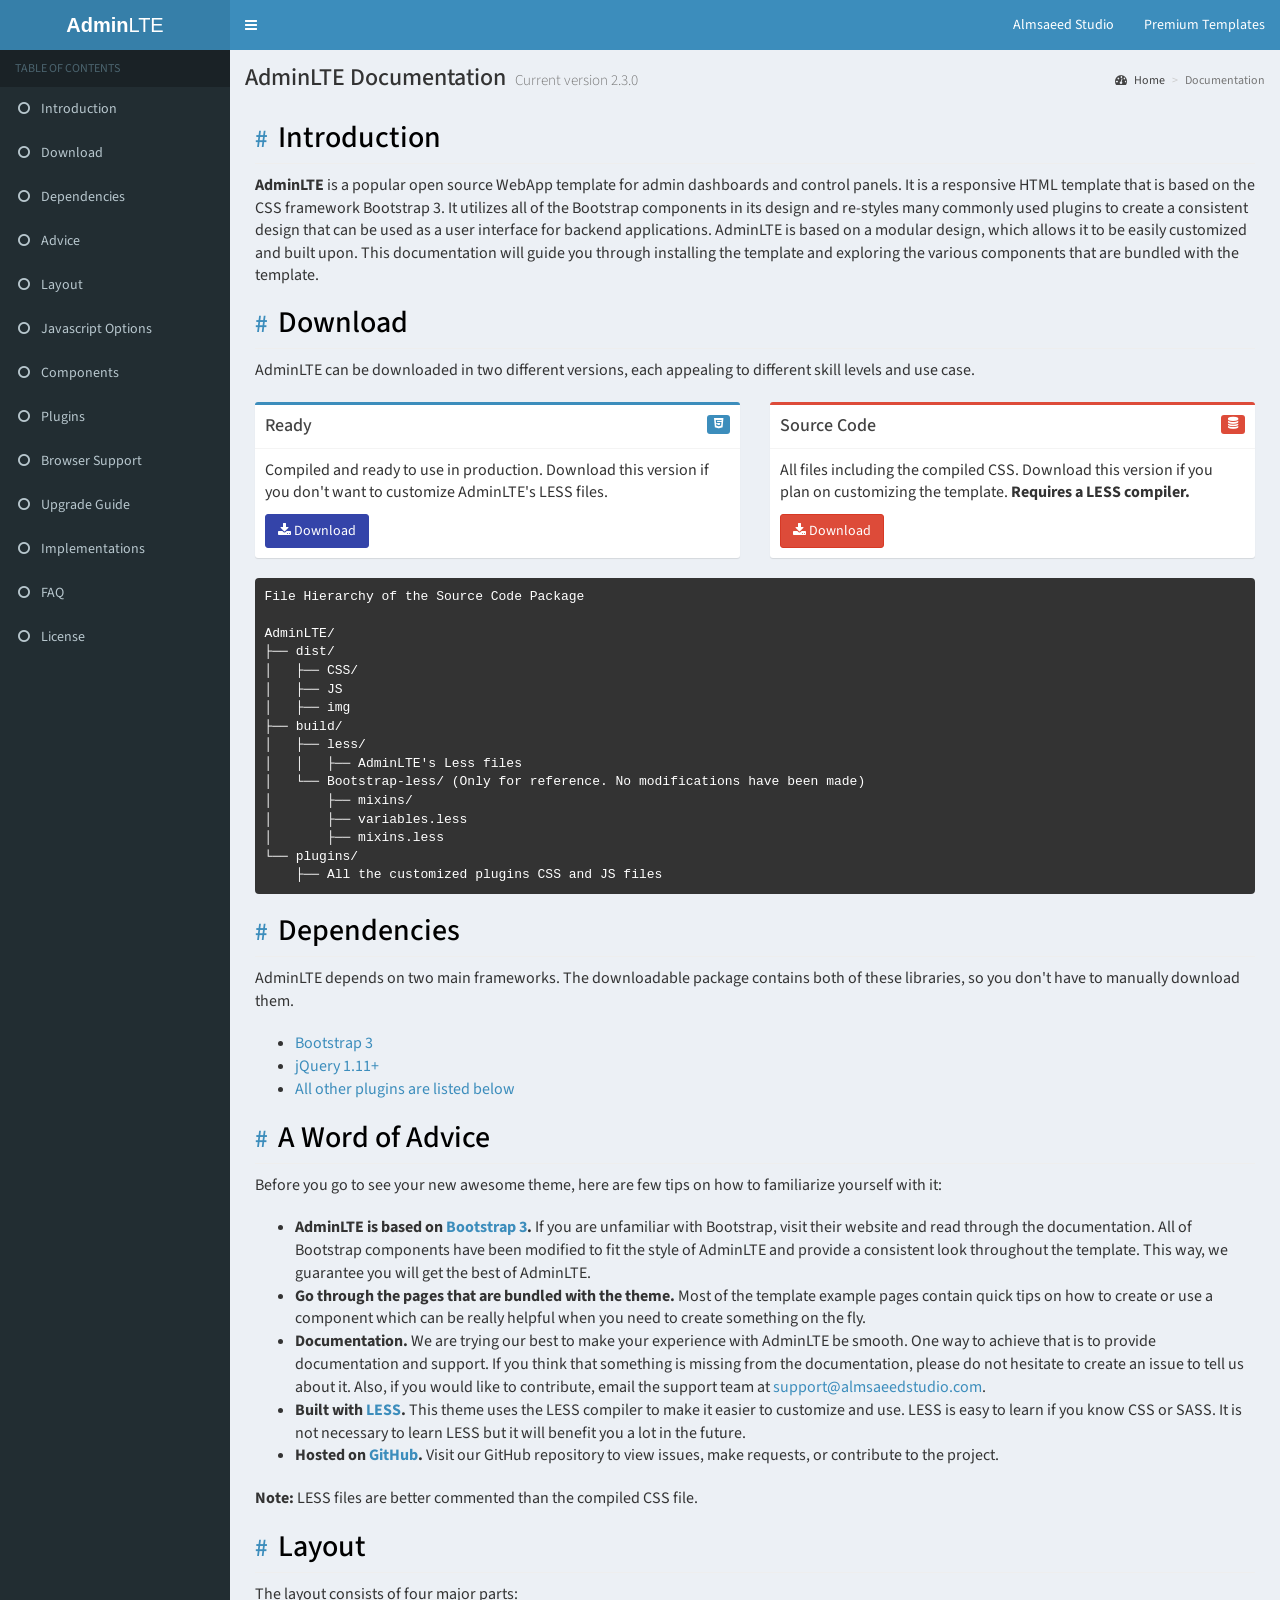
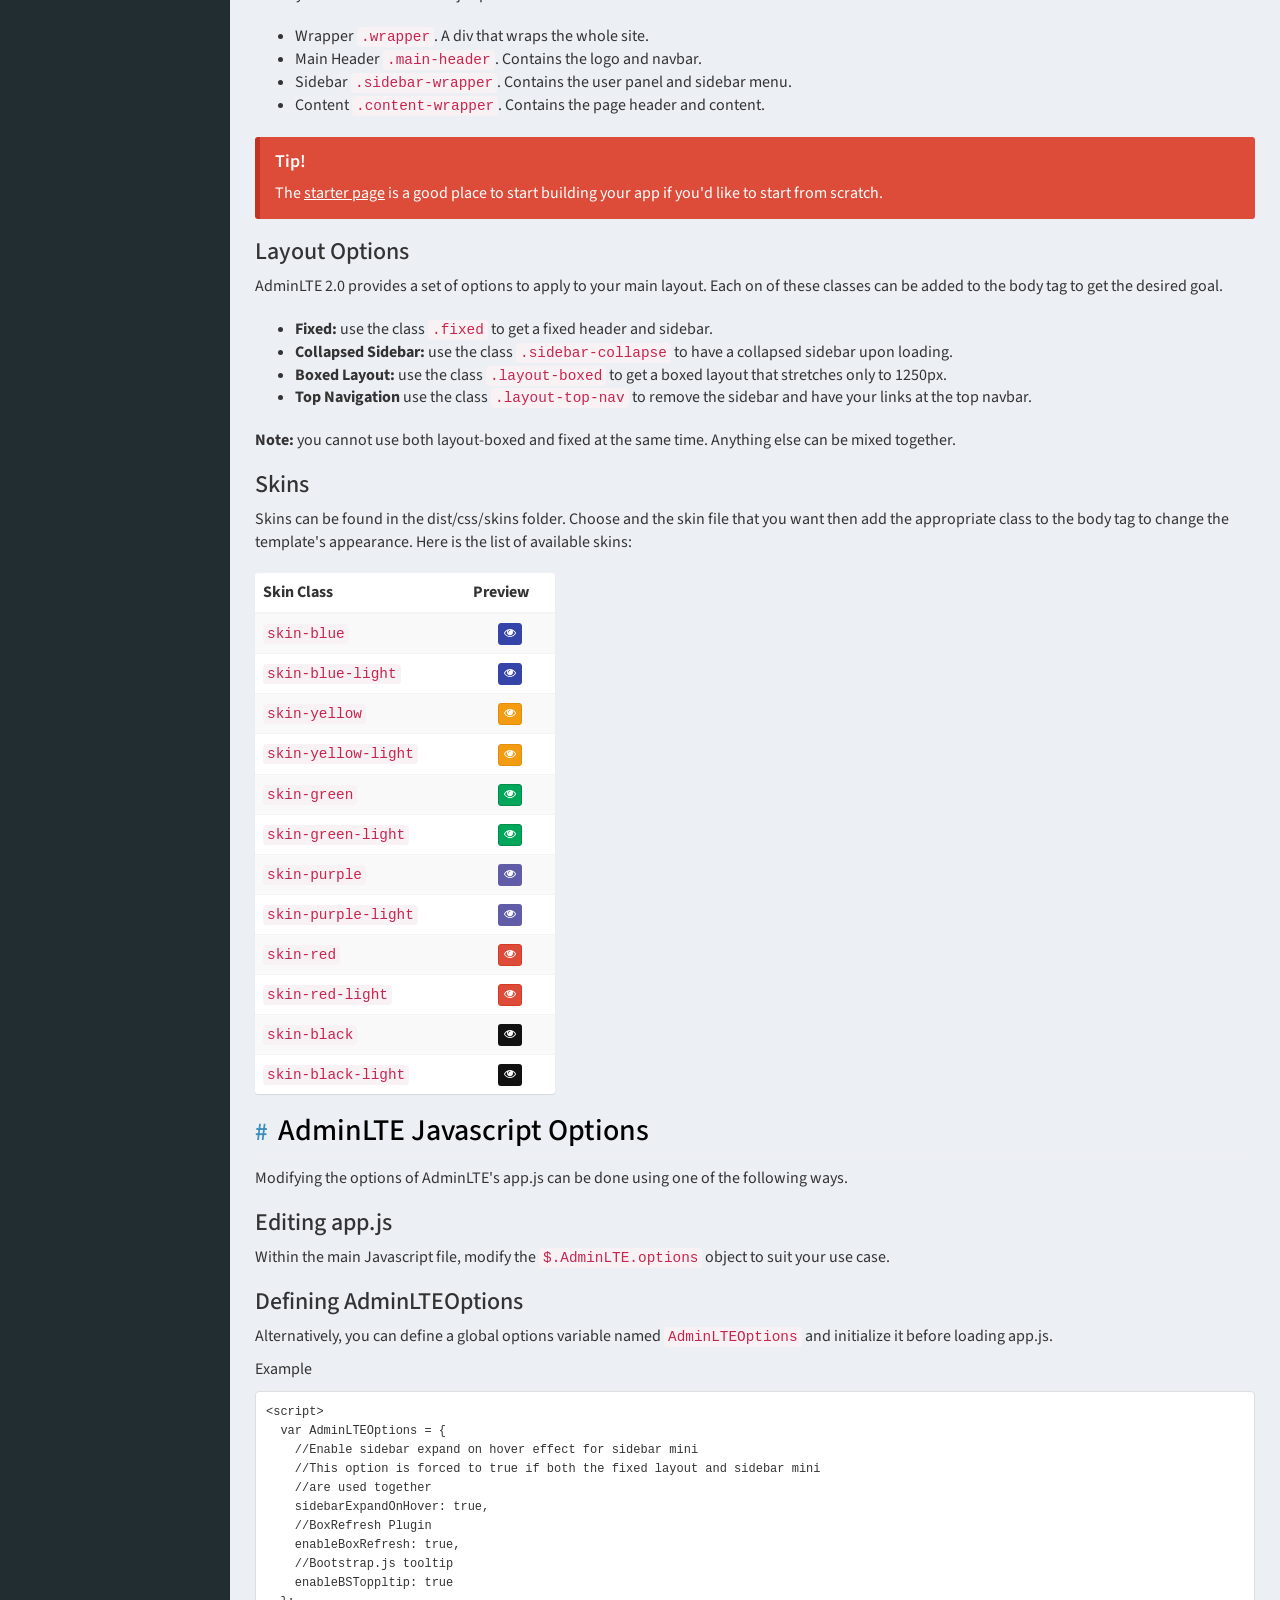
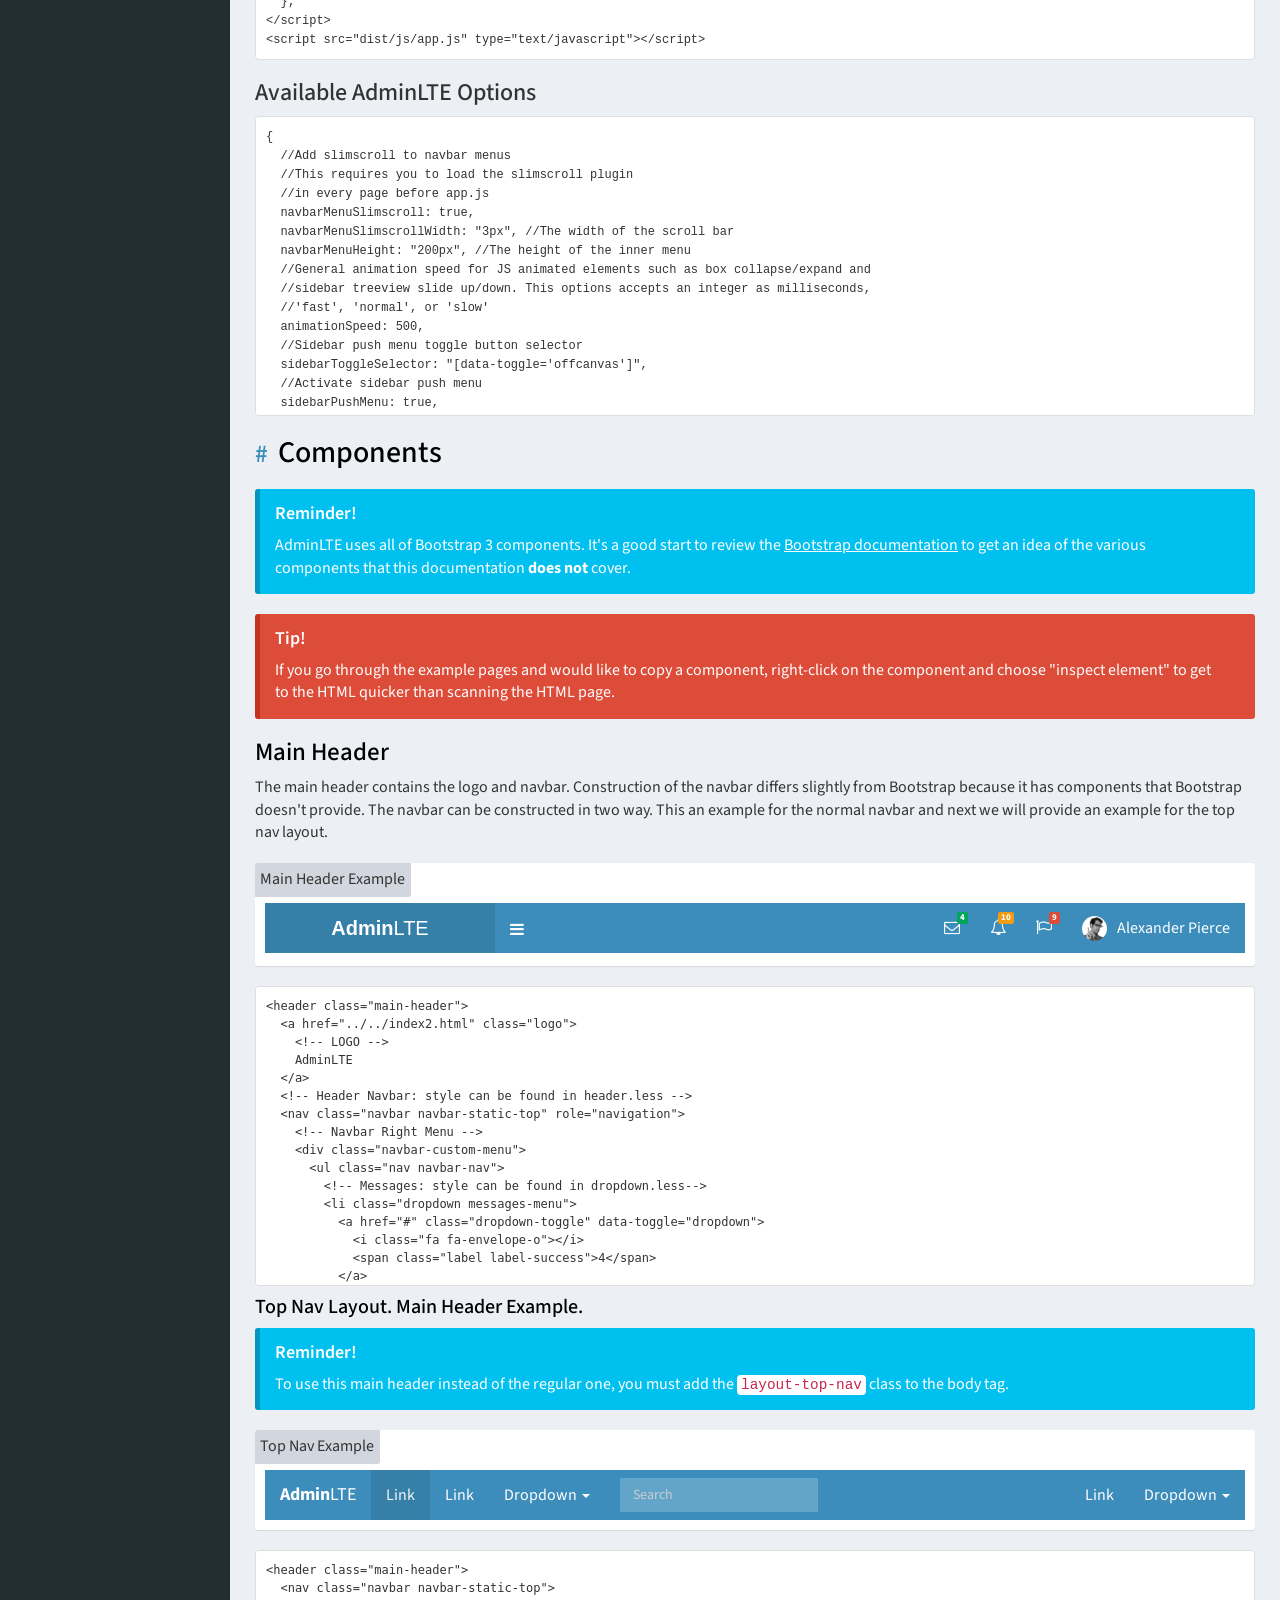
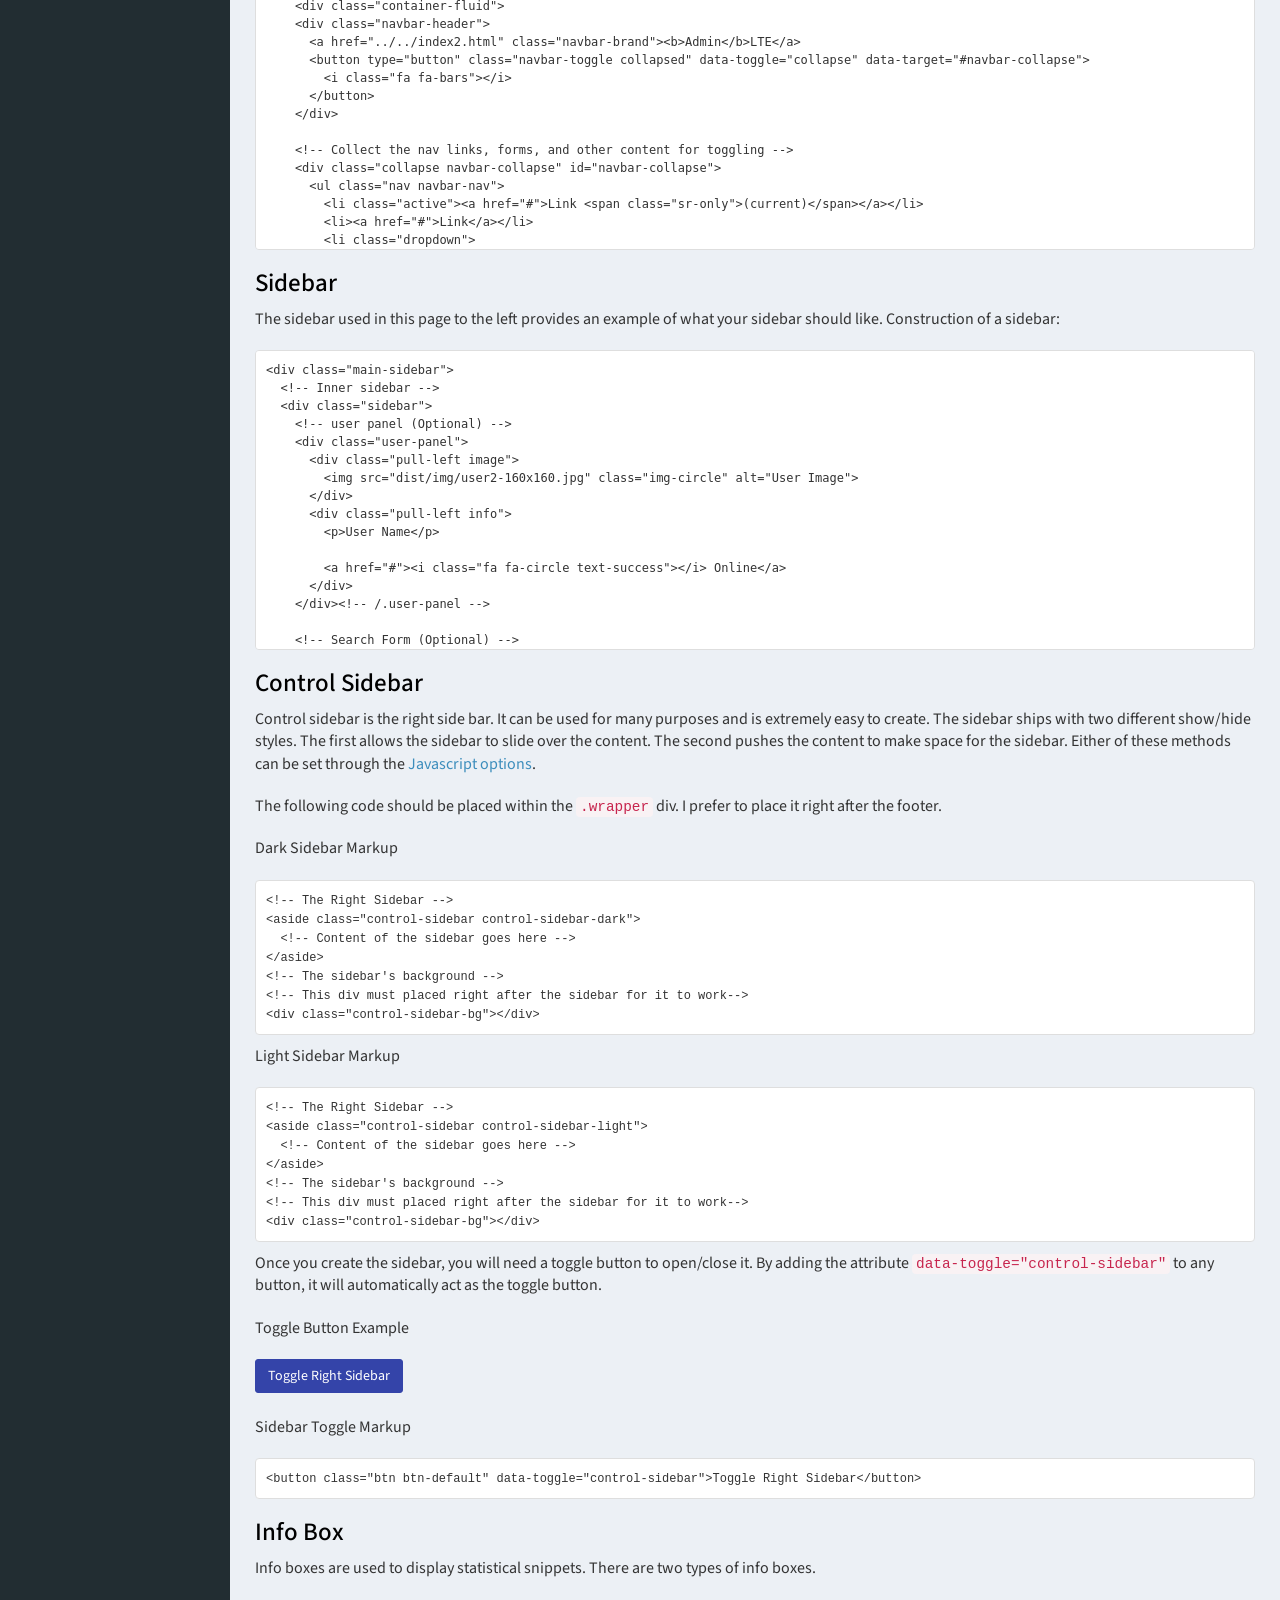
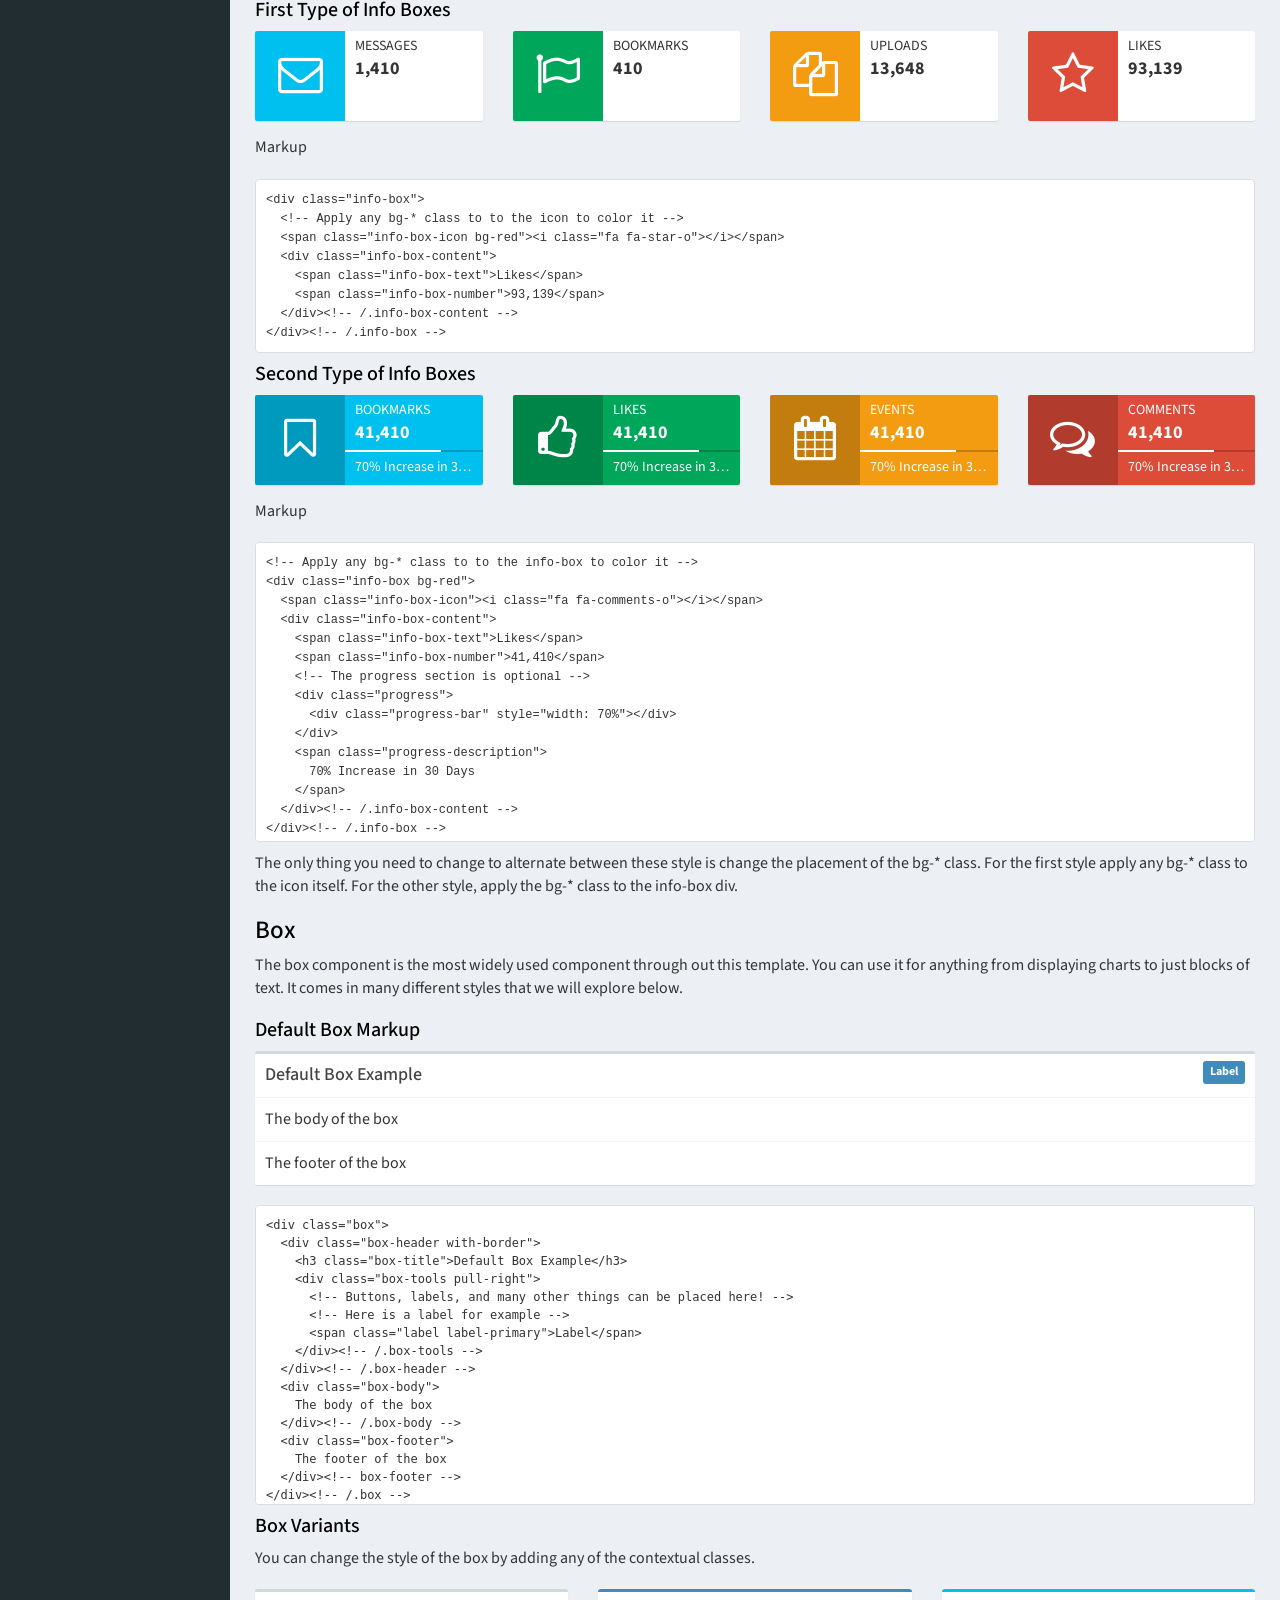
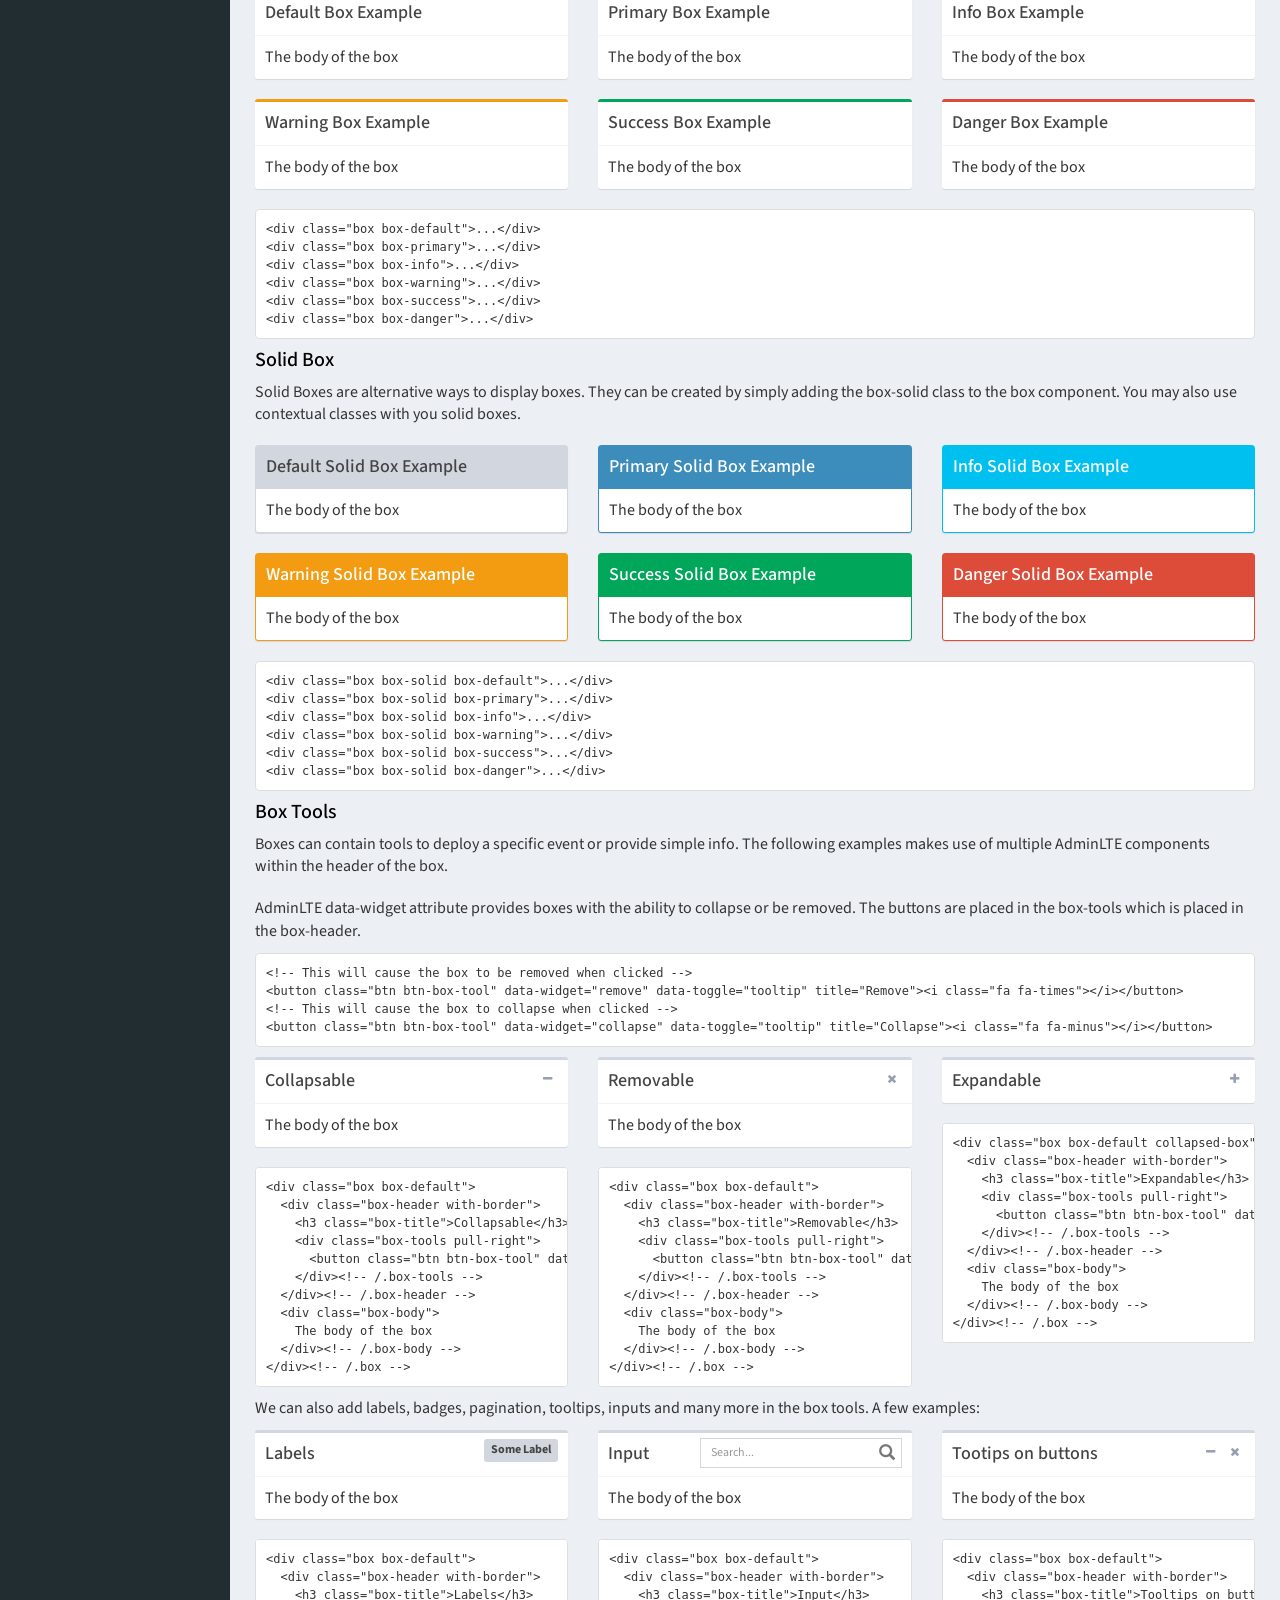
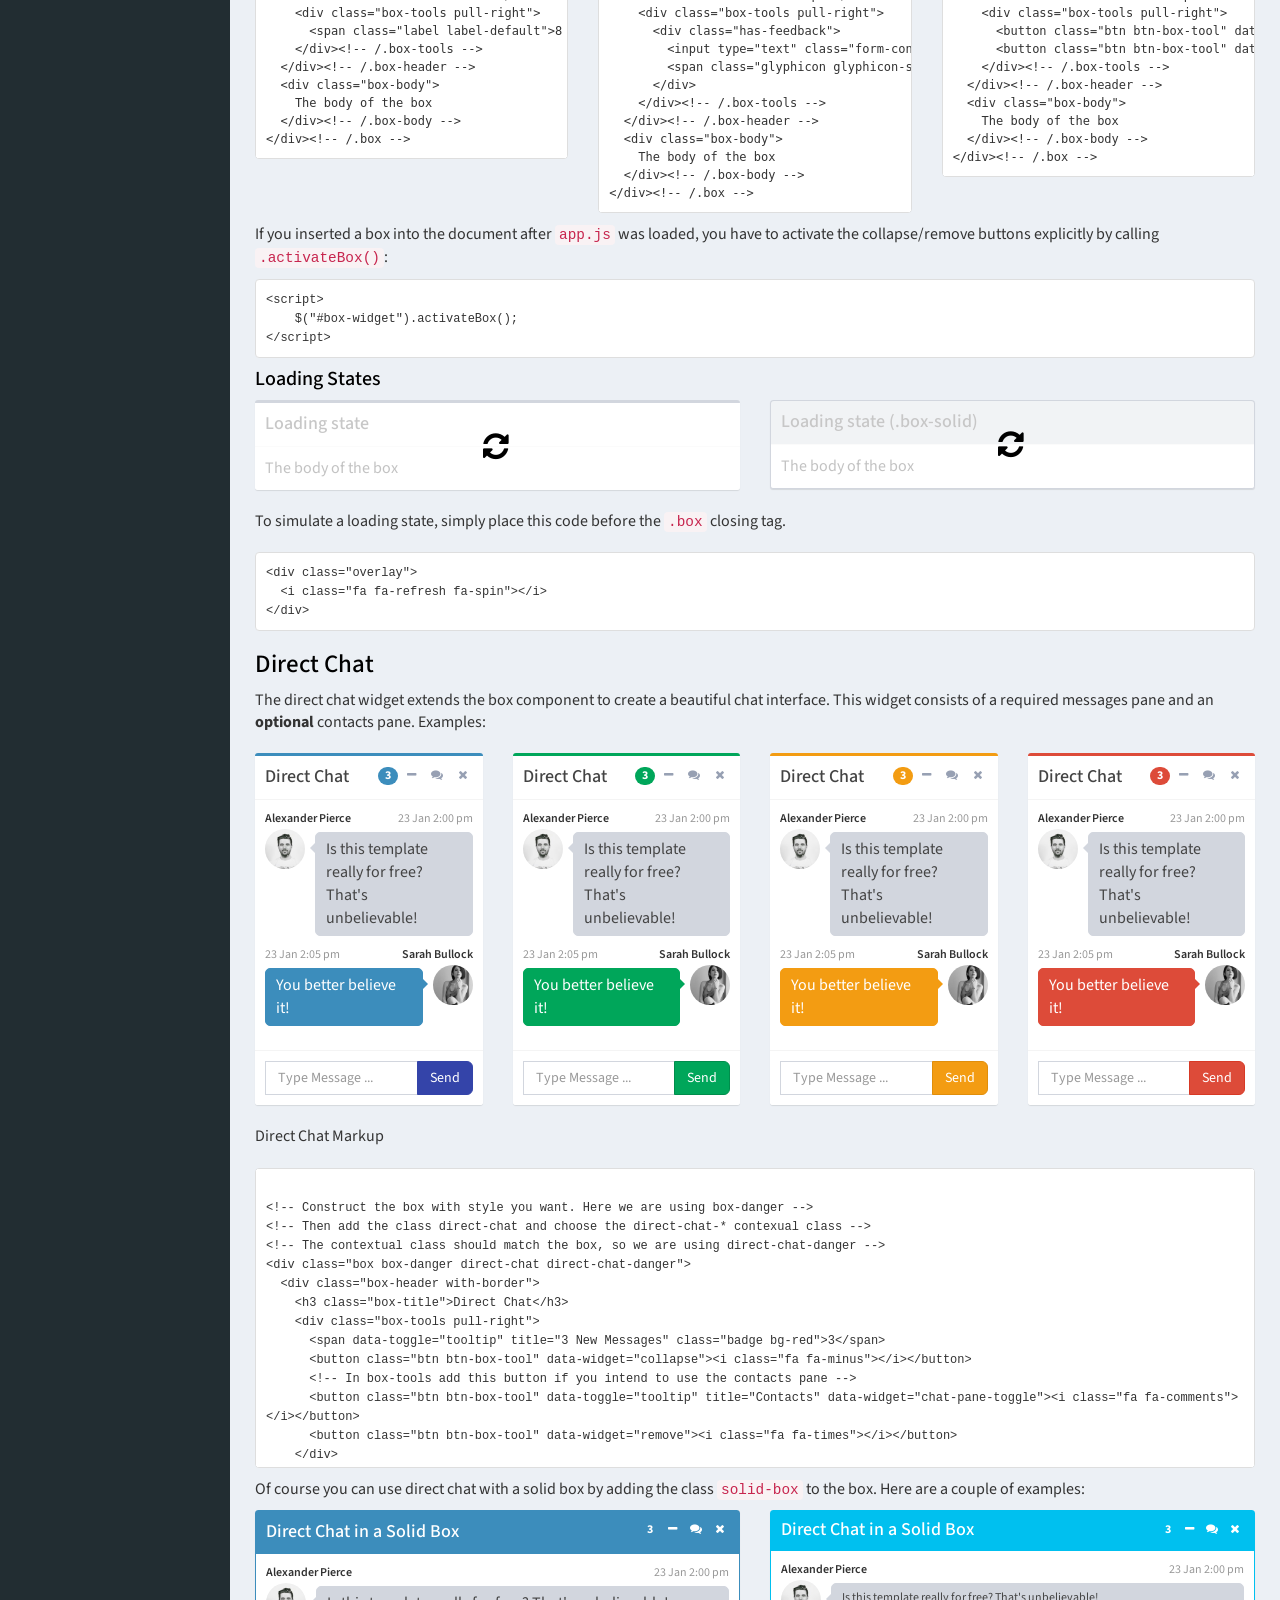
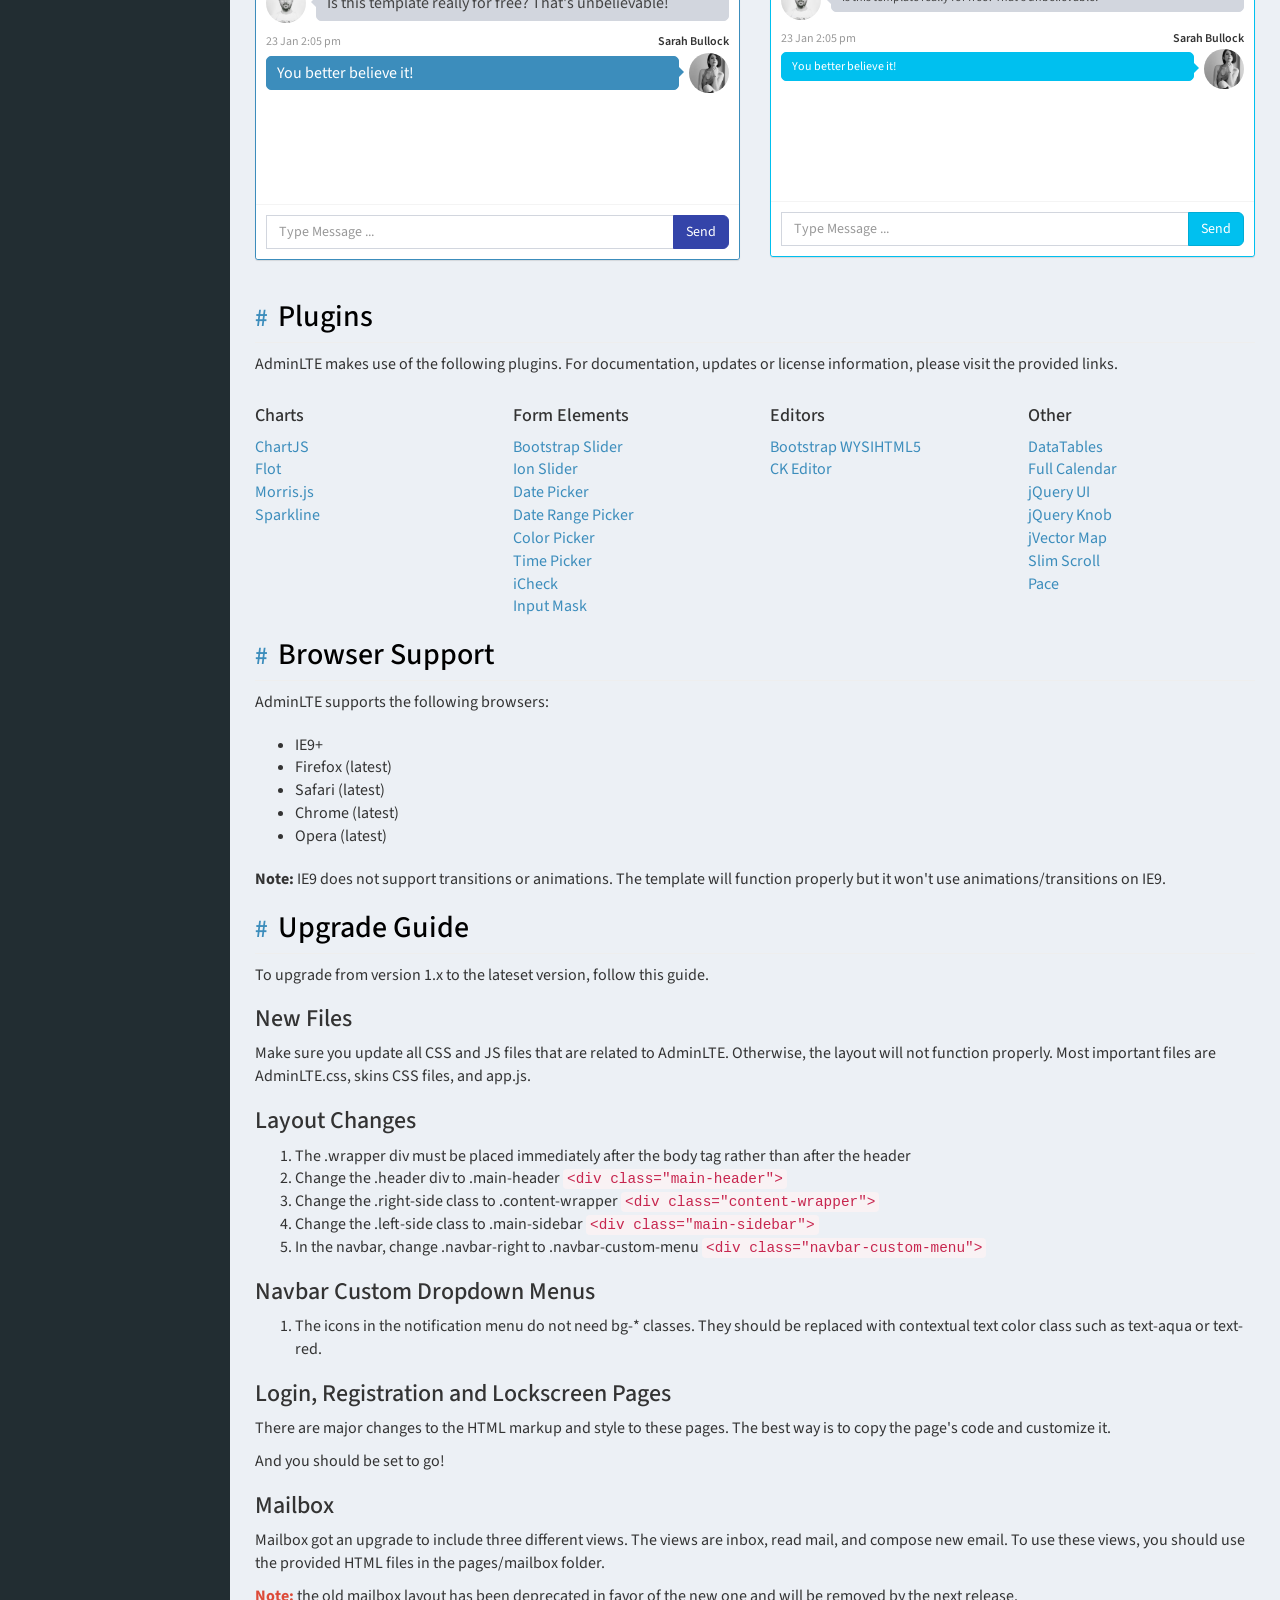
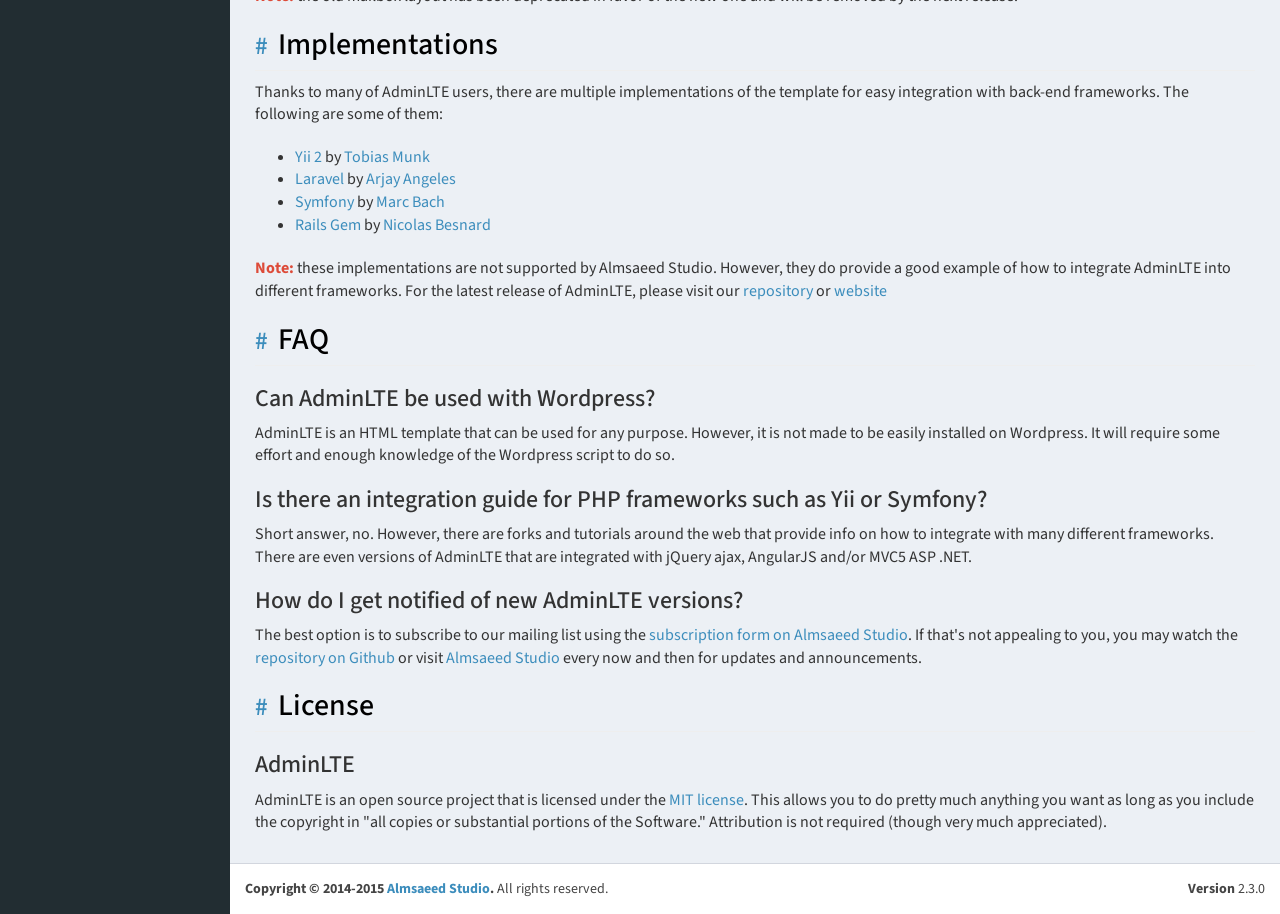
<file: documentation/index.html>
<!DOCTYPE html>
<html>
  <head>
    <meta charset="utf-8">
    <meta http-equiv="X-UA-Compatible" content="IE=edge">
    <title>AdminLTE 2 | Documentation</title>
    <meta content="width=device-width, initial-scale=1, maximum-scale=1, user-scalable=no" name="viewport">
    <!-- Bootstrap 3.3.5 -->
    <link rel="stylesheet" href="../bootstrap/css/bootstrap.min.css">
    <!-- Font Awesome -->
    <link rel="stylesheet" href="https://maxcdn.bootstrapcdn.com/font-awesome/4.4.0/css/font-awesome.min.css">
    <!-- Ionicons -->
    <link rel="stylesheet" href="https://code.ionicframework.com/ionicons/2.0.1/css/ionicons.min.css">
    <!-- Theme style -->
    <link rel="stylesheet" href="../dist/css/AdminLTE.min.css">
    <link rel="stylesheet" href="../dist/css/skins/_all-skins.min.css">
    <link rel="stylesheet" href="style.css">

    <!-- HTML5 Shim and Respond.js IE8 support of HTML5 elements and media queries -->
    <!-- WARNING: Respond.js doesn't work if you view the page via file:// -->
    <!--[if lt IE 9]>
        <script src="https://oss.maxcdn.com/html5shiv/3.7.3/html5shiv.min.js"></script>
        <script src="https://oss.maxcdn.com/respond/1.4.2/respond.min.js"></script>
    <![endif]-->
  </head>
  <body class="skin-blue fixed" data-spy="scroll" data-target="#scrollspy">
    <div class="wrapper">

      <header class="main-header">
        <!-- Logo -->
        <!-- Logo -->
        <a href="../index2.html" class="logo">
          <!-- mini logo for sidebar mini 50x50 pixels -->
          <span class="logo-mini"><b>A</b>LT</span>
          <!-- logo for regular state and mobile devices -->
          <span class="logo-lg"><b>Admin</b>LTE</span>
        </a>
        <!-- Header Navbar: style can be found in header.less -->
        <nav class="navbar navbar-static-top" role="navigation">
          <!-- Sidebar toggle button-->
          <a href="#" class="sidebar-toggle" data-toggle="offcanvas" role="button">
            <span class="sr-only">Toggle navigation</span>
          </a>
          <!-- Navbar Right Menu -->
          <div class="navbar-custom-menu">
            <ul class="nav navbar-nav">
              <li><a href="http://almsaeedstudio.com">Almsaeed Studio</a></li>
              <li><a href="http://almsaeedstudio.com/premium">Premium Templates</a></li>
            </ul>
          </div>
        </nav>
      </header>
      <!-- Left side column. contains the logo and sidebar -->
      <aside class="main-sidebar">
        <!-- sidebar: style can be found in sidebar.less -->
        <div class="sidebar" id="scrollspy">

          <!-- sidebar menu: : style can be found in sidebar.less -->
          <ul class="nav sidebar-menu">
            <li class="header">TABLE OF CONTENTS</li>
            <li class="active"><a href="#introduction"><i class="fa fa-circle-o"></i> Introduction</a></li>
            <li><a href="#download"><i class="fa fa-circle-o"></i> Download</a></li>
            <li><a href="#dependencies"><i class="fa fa-circle-o"></i> Dependencies</a></li>
            <li><a href="#advice"><i class="fa fa-circle-o"></i> Advice</a></li>
            <li><a href="#layout"><i class="fa fa-circle-o"></i> Layout</a></li>
            <li><a href="#adminlte-options"><i class="fa fa-circle-o"></i> Javascript Options</a></li>
            <li class="treeview" id="scrollspy-components">
              <a href="javascript::;"><i class="fa fa-circle-o"></i> Components</a>
              <ul class="nav treeview-menu">
                <li><a href="#component-main-header">Main Header</a></li>
                <li><a href="#component-sidebar">Sidebar</a></li>
                <li><a href="#component-control-sidebar">Control Sidebar</a></li>
                <li><a href="#component-info-box">Info Box</a></li>
                <li><a href="#component-box">Boxes</a></li>
                <li><a href="#component-direct-chat">Direct Chat</a></li>
              </ul>
            </li>
            <li><a href="#plugins"><i class="fa fa-circle-o"></i> Plugins</a></li>
            <li><a href="#browsers"><i class="fa fa-circle-o"></i> Browser Support</a></li>
            <li><a href="#upgrade"><i class="fa fa-circle-o"></i> Upgrade Guide</a></li>
            <li><a href="#implementations"><i class="fa fa-circle-o"></i> Implementations</a></li>
            <li><a href="#faq"><i class="fa fa-circle-o"></i> FAQ</a></li>
            <li><a href="#license"><i class="fa fa-circle-o"></i> License</a></li>
          </ul>
        </div>
        <!-- /.sidebar -->
      </aside>

      <!-- Content Wrapper. Contains page content -->
      <div class="content-wrapper">
        <!-- Content Header (Page header) -->
        <div class="content-header">
          <h1>
            AdminLTE Documentation
            <small>Current version 2.3.0</small>
          </h1>
          <ol class="breadcrumb">
            <li><a href="#"><i class="fa fa-dashboard"></i> Home</a></li>
            <li class="active">Documentation</li>
          </ol>
        </div>

        <!-- Main content -->
        <div class="content body">

<section id="introduction">
  <h2 class="page-header"><a href="#introduction">Introduction</a></h2>
  <p class="lead">
    <b>AdminLTE</b> is a popular open source WebApp template for admin dashboards and control panels.
    It is a responsive HTML template that is based on the CSS framework Bootstrap 3.
    It utilizes all of the Bootstrap components in its design and re-styles many
    commonly used plugins to create a consistent design that can be used as a user
    interface for backend applications. AdminLTE is based on a modular design, which
    allows it to be easily customized and built upon. This documentation will guide you through
    installing the template and exploring the various components that are bundled with the template.
  </p>
</section><!-- /#introduction -->


<!-- ============================================================= -->

<section id="download">
  <h2 class="page-header"><a href="#download">Download</a></h2>
  <p class="lead">
    AdminLTE can be downloaded in two different versions, each appealing to different skill levels and use case.
  </p>
  <div class="row">
    <div class="col-sm-6">
      <div class="box box-primary">
        <div class="box-header with-border">
          <h3 class="box-title">Ready</h3>
          <span class="label label-primary pull-right"><i class="fa fa-html5"></i></span>
        </div><!-- /.box-header -->
        <div class="box-body">
          <p>Compiled and ready to use in production. Download this version if you don't want to customize AdminLTE's LESS files.</p>
          <a href="http://almsaeedstudio.com/download/AdminLTE-dist" class="btn btn-primary"><i class="fa fa-download"></i> Download</a>
        </div><!-- /.box-body -->
      </div><!-- /.box -->
    </div><!-- /.col -->
    <div class="col-sm-6">
      <div class="box box-danger">
        <div class="box-header with-border">
          <h3 class="box-title">Source Code</h3>
          <span class="label label-danger pull-right"><i class="fa fa-database"></i></span>
        </div><!-- /.box-header -->
        <div class="box-body">
          <p>All files including the compiled CSS. Download this version if you plan on customizing the template. <b>Requires a LESS compiler.</b></p>
          <a href="http://almsaeedstudio.com/download/AdminLTE" class="btn btn-danger"><i class="fa fa-download"></i> Download</a>
        </div><!-- /.box-body -->
      </div><!-- /.box -->
    </div><!-- /.col -->
  </div><!-- /.row -->
  <pre class="hierarchy bring-up"><code class="language-bash" data-lang="bash">File Hierarchy of the Source Code Package

AdminLTE/
├── dist/
│   ├── CSS/
│   ├── JS
│   ├── img
├── build/
│   ├── less/
│   │   ├── AdminLTE's Less files
│   └── Bootstrap-less/ (Only for reference. No modifications have been made)
│       ├── mixins/
│       ├── variables.less
│       ├── mixins.less
└── plugins/
    ├── All the customized plugins CSS and JS files</code></pre>
</section>


<!-- ============================================================= -->

<section id="dependencies">
  <h2 class="page-header"><a href="#dependencies">Dependencies</a></h2>
  <p class="lead">AdminLTE depends on two main frameworks.
    The downloadable package contains both of these libraries, so you don't have to manually download them.</p>
  <ul class="bring-up">
    <li><a href="http://getbootstrap.com" target="_blank">Bootstrap 3</a></li>
    <li><a href="http://jquery.com/" target="_blank">jQuery 1.11+</a></li>
    <li><a href="#plugins">All other plugins are listed below</a></li>
  </ul>
</section>

<!-- ============================================================= -->

<section id="advice">
  <h2 class="page-header"><a href="#advice">A Word of Advice</a></h2>
  <p class="lead">
    Before you go to see your new awesome theme, here are few tips on how to familiarize yourself with it:
  </p>

  <ul>
    <li><b>AdminLTE is based on <a href="http://getbootstrap.com/" target="_blank">Bootstrap 3</a>.</b> If you are unfamiliar with Bootstrap, visit their website and read through the documentation. All of Bootstrap components have been modified to fit the style of AdminLTE and provide a consistent look throughout the template. This way, we guarantee you will get the best of AdminLTE.</li>
    <li><b>Go through the pages that are bundled with the theme.</b> Most of the template example pages contain quick tips on how to create or use a component which can be really helpful when you need to create something on the fly.</li>
    <li><b>Documentation.</b> We are trying our best to make your experience with AdminLTE be smooth. One way to achieve that is to provide documentation and support. If you think that something is missing from the documentation, please do not hesitate to create an issue to tell us about it. Also, if you would like to contribute, email the support team at <a href="mailto:support@almsaeedstudio.com">support@almsaeedstudio.com</a>.</li>
    <li><b>Built with <a href="http://lesscss.org/" target="_blank">LESS</a>.</b> This theme uses the LESS compiler to make it easier to customize and use. LESS is easy to learn if you know CSS or SASS. It is not necessary to learn LESS but it will benefit you a lot in the future.</li>
    <li><b>Hosted on <a href="https://github.com/almasaeed2010/AdminLTE/" target="_blank">GitHub</a>.</b> Visit our GitHub repository to view issues, make requests, or contribute to the project.</li>
  </ul>
  <p>
    <b>Note:</b> LESS files are better commented than the compiled CSS file.
  </p>
</section>


<!-- ============================================================= -->

<section id="layout">
  <h2 class="page-header"><a href="#layout">Layout</a></h2>
  <p class="lead">The layout consists of four major parts:</p>
  <ul>
    <li>Wrapper <code>.wrapper</code>. A div that wraps the whole site.</li>
    <li>Main Header <code>.main-header</code>. Contains the logo and navbar.</li>
    <li>Sidebar <code>.sidebar-wrapper</code>. Contains the user panel and sidebar menu.</li>
    <li>Content <code>.content-wrapper</code>. Contains the page header and content.</li>
  </ul>
  <div class="callout callout-danger lead">
    <h4>Tip!</h4>
    <p>The <a href="../starter.html">starter page</a> is a good place to start building your app if you'd like to start from scratch.</p>
  </div>

  <h3>Layout Options</h3>
  <p class="lead">AdminLTE 2.0 provides a set of options to apply to your main layout. Each on of these classes can be added
    to the body tag to get the desired goal.</p>
  <ul>
    <li><b>Fixed:</b> use the class <code>.fixed</code> to get a fixed header and sidebar.</li>
    <li><b>Collapsed Sidebar:</b> use the class <code>.sidebar-collapse</code> to have a collapsed sidebar upon loading.</li>
    <li><b>Boxed Layout:</b> use the class <code>.layout-boxed</code> to get a boxed layout that stretches only to 1250px.</li>
    <li><b>Top Navigation</b> use the class <code>.layout-top-nav</code> to remove the sidebar and have your links at the top navbar.</li>
  </ul>
  <p><b>Note:</b> you cannot use both layout-boxed and fixed at the same time. Anything else can be mixed together.</p>

  <h3>Skins</h3>
  <p class="lead">Skins can be found in the dist/css/skins folder.
    Choose and the skin file that you want then add the appropriate
    class to the body tag to change the template's appearance. Here is the list of available skins:</p>
  <div class="box box-solid" style="max-width: 300px;">
    <div class="box-body no-padding">
      <table id="layout-skins-list" class="table table-striped bring-up nth-2-center">
        <thead>
          <tr>
            <th style="width: 210px;">Skin Class</th>
            <th>Preview</th>
          </tr>
        </thead>
        <tbody>
          <tr>
            <td><code>skin-blue</code></td>
            <td><a href="#" data-skin="skin-blue" class="btn btn-primary btn-xs"><i class="fa fa-eye"></i></a></td>
          </tr>
          <tr>
            <td><code>skin-blue-light</code></td>
            <td><a href="#" data-skin="skin-blue-light" class="btn btn-primary btn-xs"><i class="fa fa-eye"></i></a></td>
          </tr>
          <tr>
            <td><code>skin-yellow</code></td>
            <td><a href="#" data-skin="skin-yellow" class="btn btn-warning btn-xs"><i class="fa fa-eye"></i></a></td>
          </tr>
          <tr>
            <td><code>skin-yellow-light</code></td>
            <td><a href="#" data-skin="skin-yellow-light" class="btn btn-warning btn-xs"><i class="fa fa-eye"></i></a></td>
          </tr>
          <tr>
            <td><code>skin-green</code></td>
            <td><a href="#" data-skin="skin-green" class="btn btn-success btn-xs"><i class="fa fa-eye"></i></a></td>
          </tr>
          <tr>
            <td><code>skin-green-light</code></td>
            <td><a href="#" data-skin="skin-green-light" class="btn btn-success btn-xs"><i class="fa fa-eye"></i></a></td>
          </tr>
          <tr>
            <td><code>skin-purple</code></td>
            <td><a href="#" data-skin="skin-purple" class="btn bg-purple btn-xs"><i class="fa fa-eye"></i></a></td>
          </tr>
          <tr>
            <td><code>skin-purple-light</code></td>
            <td><a href="#" data-skin="skin-purple-light" class="btn bg-purple btn-xs"><i class="fa fa-eye"></i></a></td>
          </tr>
          <tr>
            <td><code>skin-red</code></td>
            <td><a href="#" data-skin="skin-red" class="btn btn-danger btn-xs"><i class="fa fa-eye"></i></a></td>
          </tr>
          <tr>
            <td><code>skin-red-light</code></td>
            <td><a href="#" data-skin="skin-red-light" class="btn btn-danger btn-xs"><i class="fa fa-eye"></i></a></td>
          </tr>
          <tr>
            <td><code>skin-black</code></td>
            <td><a href="#" data-skin="skin-black" class="btn bg-black btn-xs"><i class="fa fa-eye"></i></a></td>
          </tr>
          <tr>
            <td><code>skin-black-light</code></td>
            <td><a href="#" data-skin="skin-black-light" class="btn bg-black btn-xs"><i class="fa fa-eye"></i></a></td>
          </tr>
        </tbody>
      </table>
    </div><!-- /.box-body -->
  </div><!-- /.box -->
</section>


<!-- ============================================================= -->

<section id="adminlte-options">
  <h2 class="page-header"><a href="#adminlte-options">AdminLTE Javascript Options</a></h2>
  <p class="lead">Modifying the options of AdminLTE's app.js can be done using one of the following ways.</p>

  <h3>Editing app.js</h3>
  <p>Within the main Javascript file, modify the <code>$.AdminLTE.options</code> object to suit your use case.</p>

  <h3>Defining AdminLTEOptions</h3>
  <p>Alternatively, you can define a global options variable named <code>AdminLTEOptions</code> and initialize it before loading app.js.</p>
  <p>Example</p>
  <pre class="prettyprint"><code class="html">&LT;script>
  var AdminLTEOptions = {
    //Enable sidebar expand on hover effect for sidebar mini
    //This option is forced to true if both the fixed layout and sidebar mini
    //are used together
    sidebarExpandOnHover: true,
    //BoxRefresh Plugin
    enableBoxRefresh: true,
    //Bootstrap.js tooltip
    enableBSToppltip: true
  };
&LT;/script>
&LT;script src="dist/js/app.js" type="text/javascript">&LT;/script></code></pre>

  <h3>Available AdminLTE Options</h3>
  <pre class="prettyprint"><code class="javascript">{
  //Add slimscroll to navbar menus
  //This requires you to load the slimscroll plugin
  //in every page before app.js
  navbarMenuSlimscroll: true,
  navbarMenuSlimscrollWidth: "3px", //The width of the scroll bar
  navbarMenuHeight: "200px", //The height of the inner menu
  //General animation speed for JS animated elements such as box collapse/expand and
  //sidebar treeview slide up/down. This options accepts an integer as milliseconds,
  //'fast', 'normal', or 'slow'
  animationSpeed: 500,
  //Sidebar push menu toggle button selector
  sidebarToggleSelector: "[data-toggle='offcanvas']",
  //Activate sidebar push menu
  sidebarPushMenu: true,
  //Activate sidebar slimscroll if the fixed layout is set (requires SlimScroll Plugin)
  sidebarSlimScroll: true,
  //Enable sidebar expand on hover effect for sidebar mini
  //This option is forced to true if both the fixed layout and sidebar mini
  //are used together
  sidebarExpandOnHover: false,
  //BoxRefresh Plugin
  enableBoxRefresh: true,
  //Bootstrap.js tooltip
  enableBSToppltip: true,
  BSTooltipSelector: "[data-toggle='tooltip']",
  //Enable Fast Click. Fastclick.js creates a more
  //native touch experience with touch devices. If you
  //choose to enable the plugin, make sure you load the script
  //before AdminLTE's app.js
  enableFastclick: true,
  //Control Sidebar Options
  enableControlSidebar: true,
  controlSidebarOptions: {
    //Which button should trigger the open/close event
    toggleBtnSelector: "[data-toggle='control-sidebar']",
    //The sidebar selector
    selector: ".control-sidebar",
    //Enable slide over content
    slide: true
  },
  //Box Widget Plugin. Enable this plugin
  //to allow boxes to be collapsed and/or removed
  enableBoxWidget: true,
  //Box Widget plugin options
  boxWidgetOptions: {
    boxWidgetIcons: {
      //Collapse icon
      collapse: 'fa-minus',
      //Open icon
      open: 'fa-plus',
      //Remove icon
      remove: 'fa-times'
    },
    boxWidgetSelectors: {
      //Remove button selector
      remove: '[data-widget="remove"]',
      //Collapse button selector
      collapse: '[data-widget="collapse"]'
    }
  },
  //Direct Chat plugin options
  directChat: {
    //Enable direct chat by default
    enable: true,
    //The button to open and close the chat contacts pane
    contactToggleSelector: '[data-widget="chat-pane-toggle"]'
  },
  //Define the set of colors to use globally around the website
  colors: {
    lightBlue: "#3c8dbc",
    red: "#f56954",
    green: "#00a65a",
    aqua: "#00c0ef",
    yellow: "#f39c12",
    blue: "#0073b7",
    navy: "#001F3F",
    teal: "#39CCCC",
    olive: "#3D9970",
    lime: "#01FF70",
    orange: "#FF851B",
    fuchsia: "#F012BE",
    purple: "#8E24AA",
    maroon: "#D81B60",
    black: "#222222",
    gray: "#d2d6de"
  },
  //The standard screen sizes that bootstrap uses.
  //If you change these in the variables.less file, change
  //them here too.
  screenSizes: {
    xs: 480,
    sm: 768,
    md: 992,
    lg: 1200
  }
}</code></pre>
</section>


<!-- ============================================================= -->

<section id="components" data-spy="scroll" data-target="#scrollspy-components">
  <h2 class="page-header"><a href="#components">Components</a></h2>
  <div class="callout callout-info lead">
    <h4>Reminder!</h4>
    <p>
      AdminLTE uses all of Bootstrap 3 components. It's a good start to review
      the <a href="http://getbootstrap.com">Bootstrap documentation</a> to get an idea of the various components
      that this documentation <b>does not</b> cover.
    </p>
  </div>
  <div class="callout callout-danger lead">
    <h4>Tip!</h4>
    <p>
      If you go through the example pages and would like to copy a component, right-click on
      the component and choose "inspect element" to get to the HTML quicker than scanning
      the HTML page.
    </p>
  </div>
  <h3 id="component-main-header">Main Header</h3>
  <p class="lead">The main header contains the logo and navbar. Construction of the
    navbar differs slightly from Bootstrap because it has components that Bootstrap doesn't provide.
    The navbar can be constructed in two way. This an example for the normal navbar and next we will provide an example for
    the top nav layout.</p>
  <div class="box box-solid">
    <div class="box-body" style="position: relative;">
      <span class="eg">Main Header Example</span>
      <header class="main-header" style="position: relative;">
        <!-- Logo -->
        <a href="index2.html" class="logo" style="position: relative;"><b>Admin</b>LTE</a>
        <!-- Header Navbar: style can be found in header.less -->
        <nav class="navbar" role="navigation" style="border: 0;max-height: 50px;">
          <!-- Sidebar toggle button-->
          <a href="#" class="sidebar-toggle" role="button">
            <span class="sr-only">Toggle navigation</span>
          </a>
          <!-- Navbar Right Menu -->
          <div class="navbar-custom-menu">
            <ul class="nav navbar-nav">
              <!-- Messages: style can be found in dropdown.less-->
              <li class="dropdown messages-menu">
                <a href="#" class="dropdown-toggle" data-toggle="dropdown">
                  <i class="fa fa-envelope-o"></i>
                  <span class="label label-success">4</span>
                </a>
                <ul class="dropdown-menu">
                  <li class="header">You have 4 messages</li>
                  <li>
                    <!-- inner menu: contains the actual data -->
                    <ul class="menu">
                      <li><!-- start message -->
                        <a href="#">
                          <div class="pull-left">
                            <img src="../dist/img/user2-160x160.jpg" class="img-circle" alt="User Image">
                          </div>
                          <h4>
                            Support Team
                            <small><i class="fa fa-clock-o"></i> 5 mins</small>
                          </h4>
                          <p>Why not buy a new awesome theme?</p>
                        </a>
                      </li><!-- end message -->
                    </ul>
                  </li>
                  <li class="footer"><a href="#">See All Messages</a></li>
                </ul>
              </li>
              <!-- Notifications: style can be found in dropdown.less -->
              <li class="dropdown notifications-menu">
                <a href="#" class="dropdown-toggle" data-toggle="dropdown">
                  <i class="fa fa-bell-o"></i>
                  <span class="label label-warning">10</span>
                </a>
                <ul class="dropdown-menu">
                  <li class="header">You have 10 notifications</li>
                  <li>
                    <!-- inner menu: contains the actual data -->
                    <ul class="menu">
                      <li>
                        <a href="#">
                          <i class="fa fa-users text-aqua"></i> 5 new members joined today
                        </a>
                      </li>
                    </ul>
                  </li>
                  <li class="footer"><a href="#">View all</a></li>
                </ul>
              </li>
              <!-- Tasks: style can be found in dropdown.less -->
              <li class="dropdown tasks-menu">
                <a href="#" class="dropdown-toggle" data-toggle="dropdown">
                  <i class="fa fa-flag-o"></i>
                  <span class="label label-danger">9</span>
                </a>
                <ul class="dropdown-menu">
                  <li class="header">You have 9 tasks</li>
                  <li>
                    <!-- inner menu: contains the actual data -->
                    <ul class="menu">
                      <li><!-- Task item -->
                        <a href="#">
                          <h3>
                            Design some buttons
                            <small class="pull-right">20%</small>
                          </h3>
                          <div class="progress xs">
                            <div class="progress-bar progress-bar-aqua" style="width: 20%" role="progressbar" aria-valuenow="20" aria-valuemin="0" aria-valuemax="100">
                              <span class="sr-only">20% Complete</span>
                            </div>
                          </div>
                        </a>
                      </li><!-- end task item -->
                    </ul>
                  </li>
                  <li class="footer">
                    <a href="#">View all tasks</a>
                  </li>
                </ul>
              </li>
              <!-- User Account: style can be found in dropdown.less -->
              <li class="dropdown user user-menu">
                <a href="#" class="dropdown-toggle" data-toggle="dropdown">
                  <img src="../dist/img/user2-160x160.jpg" class="user-image" alt="User Image">
                  <span class="hidden-xs">Alexander Pierce</span>
                </a>
                <ul class="dropdown-menu">
                  <!-- User image -->
                  <li class="user-header">
                    <img src="../dist/img/user2-160x160.jpg" class="img-circle" alt="User Image">
                    <p>
                      Alexander Pierce - Web Developer
                      <small>Member since Nov. 2012</small>
                    </p>
                  </li>
                  <!-- Menu Body -->
                  <li class="user-body">
                    <div class="col-xs-4 text-center">
                      <a href="#">Followers</a>
                    </div>
                    <div class="col-xs-4 text-center">
                      <a href="#">Sales</a>
                    </div>
                    <div class="col-xs-4 text-center">
                      <a href="#">Friends</a>
                    </div>
                  </li>
                  <!-- Menu Footer-->
                  <li class="user-footer">
                    <div class="pull-left">
                      <a href="#" class="btn btn-default btn-flat">Profile</a>
                    </div>
                    <div class="pull-right">
                      <a href="#" class="btn btn-default btn-flat">Sign out</a>
                    </div>
                  </li>
                </ul>
              </li>
            </ul>
          </div>
        </nav>
      </header>
    </div>
  </div>
  <pre class="prettyprint">&LT;header class="main-header">
  &LT;a href="../../index2.html" class="logo">
    &LT;!-- LOGO -->
    AdminLTE
  &LT;/a>
  &LT;!-- Header Navbar: style can be found in header.less -->
  &LT;nav class="navbar navbar-static-top" role="navigation">
    &LT;!-- Navbar Right Menu -->
    &LT;div class="navbar-custom-menu">
      &LT;ul class="nav navbar-nav">
        &LT;!-- Messages: style can be found in dropdown.less-->
        &LT;li class="dropdown messages-menu">
          &LT;a href="#" class="dropdown-toggle" data-toggle="dropdown">
            &LT;i class="fa fa-envelope-o">&LT;/i>
            &LT;span class="label label-success">4&LT;/span>
          &LT;/a>
          &LT;ul class="dropdown-menu">
            &LT;li class="header">You have 4 messages&LT;/li>
            &LT;li>
              &LT;!-- inner menu: contains the actual data -->
              &LT;ul class="menu">
                &LT;li>&LT;!-- start message -->
                  &LT;a href="#">
                    &LT;div class="pull-left">
                      &LT;img src="dist/img/user2-160x160.jpg" class="img-circle" alt="User Image">
                    &LT;/div>
                    &LT;h4>
                      Sender Name
                      &LT;small>&LT;i class="fa fa-clock-o">&LT;/i> 5 mins&LT;/small>
                    &LT;/h4>
                    &LT;p>Message Excerpt&LT;/p>
                  &LT;/a>
                &LT;/li>&LT;!-- end message -->
                ...
              &LT;/ul>
            &LT;/li>
            &LT;li class="footer">&LT;a href="#">See All Messages&LT;/a>&LT;/li>
          &LT;/ul>
        &LT;/li>
        &LT;!-- Notifications: style can be found in dropdown.less -->
        &LT;li class="dropdown notifications-menu">
          &LT;a href="#" class="dropdown-toggle" data-toggle="dropdown">
            &LT;i class="fa fa-bell-o">&LT;/i>
            &LT;span class="label label-warning">10&LT;/span>
          &LT;/a>
          &LT;ul class="dropdown-menu">
            &LT;li class="header">You have 10 notifications&LT;/li>
            &LT;li>
              &LT;!-- inner menu: contains the actual data -->
              &LT;ul class="menu">
                &LT;li>
                  &LT;a href="#">
                    &LT;i class="ion ion-ios-people info">&LT;/i> Notification title
                  &LT;/a>
                &LT;/li>
                ...
              &LT;/ul>
            &LT;/li>
            &LT;li class="footer">&LT;a href="#">View all&LT;/a>&LT;/li>
          &LT;/ul>
        &LT;/li>
        &LT;!-- Tasks: style can be found in dropdown.less -->
        &LT;li class="dropdown tasks-menu">
          &LT;a href="#" class="dropdown-toggle" data-toggle="dropdown">
            &LT;i class="fa fa-flag-o">&LT;/i>
            &LT;span class="label label-danger">9&LT;/span>
          &LT;/a>
          &LT;ul class="dropdown-menu">
            &LT;li class="header">You have 9 tasks&LT;/li>
            &LT;li>
              &LT;!-- inner menu: contains the actual data -->
              &LT;ul class="menu">
                &LT;li>&LT;!-- Task item -->
                  &LT;a href="#">
                    &LT;h3>
                      Design some buttons
                      &LT;small class="pull-right">20%&LT;/small>
                    &LT;/h3>
                    &LT;div class="progress xs">
                      &LT;div class="progress-bar progress-bar-aqua" style="width: 20%" role="progressbar" aria-valuenow="20" aria-valuemin="0" aria-valuemax="100">
                        &LT;span class="sr-only">20% Complete&LT;/span>
                      &LT;/div>
                    &LT;/div>
                  &LT;/a>
                &LT;/li>&LT;!-- end task item -->
                ...
              &LT;/ul>
            &LT;/li>
            &LT;li class="footer">
              &LT;a href="#">View all tasks&LT;/a>
            &LT;/li>
          &LT;/ul>
        &LT;/li>
        &LT;!-- User Account: style can be found in dropdown.less -->
        &LT;li class="dropdown user user-menu">
          &LT;a href="#" class="dropdown-toggle" data-toggle="dropdown">
            &LT;img src="dist/img/user2-160x160.jpg" class="user-image" alt="User Image">
            &LT;span class="hidden-xs">Alexander Pierce&LT;/span>
          &LT;/a>
          &LT;ul class="dropdown-menu">
            &LT;!-- User image -->
            &LT;li class="user-header">
              &LT;img src="dist/img/user2-160x160.jpg" class="img-circle" alt="User Image">
              &LT;p>
                Alexander Pierce - Web Developer
                &LT;small>Member since Nov. 2012&LT;/small>
              &LT;/p>
            &LT;/li>
            &LT;!-- Menu Body -->
            &LT;li class="user-body">
              &LT;div class="col-xs-4 text-center">
                &LT;a href="#">Followers&LT;/a>
              &LT;/div>
              &LT;div class="col-xs-4 text-center">
                &LT;a href="#">Sales&LT;/a>
              &LT;/div>
              &LT;div class="col-xs-4 text-center">
                &LT;a href="#">Friends&LT;/a>
              &LT;/div>
            &LT;/li>
            &LT;!-- Menu Footer-->
            &LT;li class="user-footer">
              &LT;div class="pull-left">
                &LT;a href="#" class="btn btn-default btn-flat">Profile&LT;/a>
              &LT;/div>
              &LT;div class="pull-right">
                &LT;a href="#" class="btn btn-default btn-flat">Sign out&LT;/a>
              &LT;/div>
            &LT;/li>
          &LT;/ul>
        &LT;/li>
      &LT;/ul>
    &LT;/div>
  &LT;/nav>
&LT;/header></pre>
  <h4>Top Nav Layout. Main Header Example.</h4>
  <div class="callout callout-info lead">
    <h4>Reminder!</h4>
    <p>To use this main header instead of the regular one, you must add the <code>layout-top-nav</code> class to the body tag.</p>
  </div>
  <div class="box box-solid">
    <div class="box-body layout-top-nav">
      <span class="eg">Top Nav Example</span>
      <header class="main-header">
        <nav class="navbar navbar-static-top">
          <div class="container-fluid">
            <div class="navbar-header">
              <a href="../../index2.html" class="navbar-brand"><b>Admin</b>LTE</a>
              <button type="button" class="navbar-toggle collapsed" data-toggle="collapse" data-target="#navbar-collapse">
                <i class="fa fa-bars"></i>
              </button>
            </div>

            <!-- Collect the nav links, forms, and other content for toggling -->
            <div class="collapse navbar-collapse" id="navbar-collapse">
              <ul class="nav navbar-nav">
                <li class="active"><a href="#">Link <span class="sr-only">(current)</span></a></li>
                <li><a href="#">Link</a></li>
                <li class="dropdown">
                  <a href="#" class="dropdown-toggle" data-toggle="dropdown">Dropdown <span class="caret"></span></a>
                  <ul class="dropdown-menu" role="menu">
                    <li><a href="#">Action</a></li>
                    <li><a href="#">Another action</a></li>
                    <li><a href="#">Something else here</a></li>
                    <li class="divider"></li>
                    <li><a href="#">Separated link</a></li>
                    <li class="divider"></li>
                    <li><a href="#">One more separated link</a></li>
                  </ul>
                </li>
              </ul>
              <form class="navbar-form navbar-left" role="search">
                <div class="form-group">
                  <input type="text" class="form-control" id="navbar-search-input" placeholder="Search">
                </div>
              </form>
              <ul class="nav navbar-nav navbar-right">
                <li><a href="#">Link</a></li>
                <li class="dropdown">
                  <a href="#" class="dropdown-toggle" data-toggle="dropdown">Dropdown <span class="caret"></span></a>
                  <ul class="dropdown-menu" role="menu">
                    <li><a href="#">Action</a></li>
                    <li><a href="#">Another action</a></li>
                    <li><a href="#">Something else here</a></li>
                    <li class="divider"></li>
                    <li><a href="#">Separated link</a></li>
                  </ul>
                </li>
              </ul>
            </div><!-- /.navbar-collapse -->
          </div><!-- /.container-fluid -->
        </nav>
      </header>
    </div>
  </div>
  <pre class="prettyprint">
&LT;header class="main-header">
  &LT;nav class="navbar navbar-static-top">
    &LT;div class="container-fluid">
    &LT;div class="navbar-header">
      &LT;a href="../../index2.html" class="navbar-brand">&LT;b>Admin&LT;/b>LTE&LT;/a>
      &LT;button type="button" class="navbar-toggle collapsed" data-toggle="collapse" data-target="#navbar-collapse">
        &LT;i class="fa fa-bars">&LT;/i>
      &LT;/button>
    &LT;/div>

    &LT;!-- Collect the nav links, forms, and other content for toggling -->
    &LT;div class="collapse navbar-collapse" id="navbar-collapse">
      &LT;ul class="nav navbar-nav">
        &LT;li class="active">&LT;a href="#">Link &LT;span class="sr-only">(current)&LT;/span>&LT;/a>&LT;/li>
        &LT;li>&LT;a href="#">Link&LT;/a>&LT;/li>
        &LT;li class="dropdown">
          &LT;a href="#" class="dropdown-toggle" data-toggle="dropdown">Dropdown &LT;span class="caret">&LT;/span>&LT;/a>
          &LT;ul class="dropdown-menu" role="menu">
            &LT;li>&LT;a href="#">Action&LT;/a>&LT;/li>
            &LT;li>&LT;a href="#">Another action&LT;/a>&LT;/li>
            &LT;li>&LT;a href="#">Something else here&LT;/a>&LT;/li>
            &LT;li class="divider">&LT;/li>
            &LT;li>&LT;a href="#">Separated link&LT;/a>&LT;/li>
            &LT;li class="divider">&LT;/li>
            &LT;li>&LT;a href="#">One more separated link&LT;/a>&LT;/li>
          &LT;/ul>
        &LT;/li>
      &LT;/ul>
      &LT;form class="navbar-form navbar-left" role="search">
        &LT;div class="form-group">
          &LT;input type="text" class="form-control" id="navbar-search-input" placeholder="Search">
        &LT;/div>
      &LT;/form>
      &LT;ul class="nav navbar-nav navbar-right">
        &LT;li>&LT;a href="#">Link&LT;/a>&LT;/li>
        &LT;li class="dropdown">
          &LT;a href="#" class="dropdown-toggle" data-toggle="dropdown">Dropdown &LT;span class="caret">&LT;/span>&LT;/a>
          &LT;ul class="dropdown-menu" role="menu">
            &LT;li>&LT;a href="#">Action&LT;/a>&LT;/li>
            &LT;li>&LT;a href="#">Another action&LT;/a>&LT;/li>
            &LT;li>&LT;a href="#">Something else here&LT;/a>&LT;/li>
            &LT;li class="divider">&LT;/li>
            &LT;li>&LT;a href="#">Separated link&LT;/a>&LT;/li>
          &LT;/ul>
        &LT;/li>
      &LT;/ul>
    &LT;/div>&LT;!-- /.navbar-collapse -->
    &LT;/div>&LT;!-- /.container-fluid -->
  &LT;/nav>
&LT;/header></pre>

  <!-- ===================================================================== -->

  <h3 id="component-sidebar">Sidebar</h3>
  <p class="lead">
    The sidebar used in this page to the left provides an example of what your sidebar should like.
    Construction of a sidebar:
  </p>
  <pre class="prettyprint">
&LT;div class="main-sidebar">
  &LT;!-- Inner sidebar -->
  &LT;div class="sidebar">
    &LT;!-- user panel (Optional) -->
    &LT;div class="user-panel">
      &LT;div class="pull-left image">
        &LT;img src="dist/img/user2-160x160.jpg" class="img-circle" alt="User Image">
      &LT;/div>
      &LT;div class="pull-left info">
        &LT;p>User Name&LT;/p>

        &LT;a href="#">&LT;i class="fa fa-circle text-success">&LT;/i> Online&LT;/a>
      &LT;/div>
    &LT;/div>&LT;!-- /.user-panel -->

    &LT;!-- Search Form (Optional) -->
    &LT;form action="#" method="get" class="sidebar-form">
      &LT;div class="input-group">
        &LT;input type="text" name="q" class="form-control" placeholder="Search...">
        &LT;span class="input-group-btn">
          &LT;button type="submit" name="search" id="search-btn" class="btn btn-flat">&LT;i class="fa fa-search">&LT;/i>&LT;/button>
        &LT;/span>
      &LT;/div>
    &LT;/form>&LT;!-- /.sidebar-form -->

    &LT;!-- Sidebar Menu -->
    &LT;ul class="sidebar-menu">
      &LT;li class="header">HEADER&LT;/li>
      &LT;!-- Optionally, you can add icons to the links -->
      &LT;li class="active">&LT;a href="#">&LT;span>Link&LT;/span>&LT;/a>&LT;&LT;/li>
      &LT;li>&LT;a href="#">&LT;span>Another Link&LT;/span>&LT;/a>&LT;/li>
      &LT;li class="treeview">
        &LT;a href="#">&LT;span>Multilevel&LT;/span> &LT;i class="fa fa-angle-left pull-right">&LT;/i>&LT;/a>
        &LT;ul class="treeview-menu">
          &LT;li>&LT;a href="#">Link in level 2&LT;/a>&LT;/li>
          &LT;li>&LT;a href="#">Link in level 2&LT;/a>&LT;/li>
        &LT;/ul>
      &LT;/li>
    &LT;/ul>&LT;!-- /.sidebar-menu -->

  &LT;/div>&LT;!-- /.sidebar -->
&LT;/div>&LT;!-- /.main-sidebar --></pre>

  <h3 id="component-control-sidebar">Control Sidebar</h3>
  <p class="lead">Control sidebar is the right side bar. It can be used for many purposes and is extremely easy
    to create. The sidebar ships with two different show/hide styles. The first allows the sidebar to
  slide over the content. The second pushes the content to make space for the sidebar. Either of
  these methods can be set through the <a href="#adminlte-options">Javascript options</a>.</p>
  <p class="lead">The following code should be placed within the <code>.wrapper</code> div. I prefer
  to place it right after the footer.</p>
  <p class="lead">Dark Sidebar Markup</p>
<pre class="prettyprint"><code class="lang-html">&LT;!-- The Right Sidebar -->
&LT;aside class="control-sidebar control-sidebar-dark">
  &LT;!-- Content of the sidebar goes here -->
&LT;/aside>
&LT;!-- The sidebar's background -->
&LT;!-- This div must placed right after the sidebar for it to work-->
&LT;div class="control-sidebar-bg">&LT;/div></code></pre>

  <p class="lead">Light Sidebar Markup</p>
<pre class="prettyprint"><code class="lang-html">&LT;!-- The Right Sidebar -->
&LT;aside class="control-sidebar control-sidebar-light">
  &LT;!-- Content of the sidebar goes here -->
&LT;/aside>
&LT;!-- The sidebar's background -->
&LT;!-- This div must placed right after the sidebar for it to work-->
&LT;div class="control-sidebar-bg">&LT;/div></code></pre>

  <p class="lead">Once you create the sidebar, you will need a toggle button to open/close it.
  By adding the attribute <code>data-toggle="control-sidebar"</code> to any button, it will
  automatically act as the toggle button.</p>

  <p class="lead">Toggle Button Example</p>
  <button class="btn btn-primary" data-toggle="control-sidebar">Toggle Right Sidebar</button><br><br>

  <p class="lead">Sidebar Toggle Markup</p>
  <pre class="prettyprint"><code class="lang-html">&LT;button class="btn btn-default" data-toggle="control-sidebar">Toggle Right Sidebar&LT;/button></code></pre>
  <!-- ===================================================================== -->

  <h3 id="component-info-box">Info Box</h3>
  <p class="lead">Info boxes are used to display statistical snippets. There are two types of info boxes.</p>
  <h4>First Type of Info Boxes</h4>
  <!-- Info Boxes -->
  <div class="row">
    <div class="col-md-3 col-sm-6 col-xs-12">
      <div class="info-box">
        <span class="info-box-icon bg-aqua"><i class="fa fa-envelope-o"></i></span>
        <div class="info-box-content">
          <span class="info-box-text">Messages</span>
          <span class="info-box-number">1,410</span>
        </div><!-- /.info-box-content -->
      </div><!-- /.info-box -->
    </div><!-- /.col -->
    <div class="col-md-3 col-sm-6 col-xs-12">
      <div class="info-box">
        <span class="info-box-icon bg-green"><i class="fa fa-flag-o"></i></span>
        <div class="info-box-content">
          <span class="info-box-text">Bookmarks</span>
          <span class="info-box-number">410</span>
        </div><!-- /.info-box-content -->
      </div><!-- /.info-box -->
    </div><!-- /.col -->
    <div class="col-md-3 col-sm-6 col-xs-12">
      <div class="info-box">
        <span class="info-box-icon bg-yellow"><i class="fa fa-files-o"></i></span>
        <div class="info-box-content">
          <span class="info-box-text">Uploads</span>
          <span class="info-box-number">13,648</span>
        </div><!-- /.info-box-content -->
      </div><!-- /.info-box -->
    </div><!-- /.col -->
    <div class="col-md-3 col-sm-6 col-xs-12">
      <div class="info-box">
        <span class="info-box-icon bg-red"><i class="fa fa-star-o"></i></span>
        <div class="info-box-content">
          <span class="info-box-text">Likes</span>
          <span class="info-box-number">93,139</span>
        </div><!-- /.info-box-content -->
      </div><!-- /.info-box -->
    </div><!-- /.col -->
  </div><!-- /.row -->
  <p class="lead">Markup</p>
  <pre class="prettyprint"><code class="lang-html">&LT;div class="info-box">
  &LT;!-- Apply any bg-* class to to the icon to color it -->
  &LT;span class="info-box-icon bg-red">&LT;i class="fa fa-star-o">&LT;/i>&LT;/span>
  &LT;div class="info-box-content">
    &LT;span class="info-box-text">Likes&LT;/span>
    &LT;span class="info-box-number">93,139&LT;/span>
  &LT;/div>&LT;!-- /.info-box-content -->
&LT;/div>&LT;!-- /.info-box --></code></pre>

  <h4>Second Type of Info Boxes</h4>
  <div class="row">
    <div class="col-md-3 col-sm-6 col-xs-12">
      <div class="info-box bg-aqua">
        <span class="info-box-icon"><i class="fa fa-bookmark-o"></i></span>
        <div class="info-box-content">
          <span class="info-box-text">Bookmarks</span>
          <span class="info-box-number">41,410</span>
          <div class="progress">
            <div class="progress-bar" style="width: 70%"></div>
          </div>
          <span class="progress-description">
            70% Increase in 30 Days
          </span>
        </div><!-- /.info-box-content -->
      </div><!-- /.info-box -->
    </div><!-- /.col -->
    <div class="col-md-3 col-sm-6 col-xs-12">
      <div class="info-box bg-green">
        <span class="info-box-icon"><i class="fa fa-thumbs-o-up"></i></span>
        <div class="info-box-content">
          <span class="info-box-text">Likes</span>
          <span class="info-box-number">41,410</span>
          <div class="progress">
            <div class="progress-bar" style="width: 70%"></div>
          </div>
          <span class="progress-description">
            70% Increase in 30 Days
          </span>
        </div><!-- /.info-box-content -->
      </div><!-- /.info-box -->
    </div><!-- /.col -->
    <div class="col-md-3 col-sm-6 col-xs-12">
      <div class="info-box bg-yellow">
        <span class="info-box-icon"><i class="fa fa-calendar"></i></span>
        <div class="info-box-content">
          <span class="info-box-text">Events</span>
          <span class="info-box-number">41,410</span>
          <div class="progress">
            <div class="progress-bar" style="width: 70%"></div>
          </div>
          <span class="progress-description">
            70% Increase in 30 Days
          </span>
        </div><!-- /.info-box-content -->
      </div><!-- /.info-box -->
    </div><!-- /.col -->
    <div class="col-md-3 col-sm-6 col-xs-12">
      <div class="info-box bg-red">
        <span class="info-box-icon"><i class="fa fa-comments-o"></i></span>
        <div class="info-box-content">
          <span class="info-box-text">Comments</span>
          <span class="info-box-number">41,410</span>
          <div class="progress">
            <div class="progress-bar" style="width: 70%"></div>
          </div>
          <span class="progress-description">
            70% Increase in 30 Days
          </span>
        </div><!-- /.info-box-content -->
      </div><!-- /.info-box -->
    </div><!-- /.col -->
  </div><!-- /.row -->
  <p class="lead">Markup</p>
  <pre class="prettyprint"><code class="lang-html">&LT;!-- Apply any bg-* class to to the info-box to color it -->
&LT;div class="info-box bg-red">
  &LT;span class="info-box-icon">&LT;i class="fa fa-comments-o">&LT;/i>&LT;/span>
  &LT;div class="info-box-content">
    &LT;span class="info-box-text">Likes&LT;/span>
    &LT;span class="info-box-number">41,410&LT;/span>
    &LT;!-- The progress section is optional -->
    &LT;div class="progress">
      &LT;div class="progress-bar" style="width: 70%">&LT;/div>
    &LT;/div>
    &LT;span class="progress-description">
      70% Increase in 30 Days
    &LT;/span>
  &LT;/div>&LT;!-- /.info-box-content -->
&LT;/div>&LT;!-- /.info-box --></code></pre>
  <p class="lead">The only thing you need to change to alternate between these style is change the placement of the bg-* class. For the
    first style apply any bg-* class to the icon itself. For the other style, apply the bg-* class to the info-box div.</p>
  <!-- ===================================================================== -->

  <h3 id="component-box">Box</h3>
  <p class="lead">The box component is the most widely used component through out this template. You can
    use it for anything from displaying charts to just blocks of text. It comes in many different
    styles that we will explore below.</p>
  <h4>Default Box Markup</h4>
  <div class="box">
    <div class="box-header with-border">
      <h3 class="box-title">Default Box Example</h3>
      <div class="box-tools pull-right">
        <!-- Buttons, labels, and many other things can be placed here! -->
        <!-- Here is a label for example -->
        <span class="label label-primary">Label</span>
      </div><!-- /.box-tools -->
    </div><!-- /.box-header -->
    <div class="box-body">
      The body of the box
    </div><!-- /.box-body -->
    <div class="box-footer">
      The footer of the box
    </div><!-- box-footer -->
  </div><!-- /.box -->
  <pre class="prettyprint">&LT;div class="box">
  &LT;div class="box-header with-border">
    &LT;h3 class="box-title">Default Box Example&LT;/h3>
    &LT;div class="box-tools pull-right">
      &LT;!-- Buttons, labels, and many other things can be placed here! -->
      &LT;!-- Here is a label for example -->
      &LT;span class="label label-primary">Label&LT;/span>
    &LT;/div>&LT;!-- /.box-tools -->
  &LT;/div>&LT;!-- /.box-header -->
  &LT;div class="box-body">
    The body of the box
  &LT;/div>&LT;!-- /.box-body -->
  &LT;div class="box-footer">
    The footer of the box
  &LT;/div>&LT;!-- box-footer -->
&LT;/div>&LT;!-- /.box --></pre>
  <h4>Box Variants</h4>
  <p class="lead">You can change the style of the box by adding any of the contextual classes.</p>
  <div class="row">
    <div class="col-md-4">
      <div class="box">
        <div class="box-header with-border">
          <h3 class="box-title">Default Box Example</h3>
        </div><!-- /.box-header -->
        <div class="box-body">
          The body of the box
        </div><!-- /.box-body -->
      </div><!-- /.box -->
    </div>
    <div class="col-md-4">
      <div class="box box-primary">
        <div class="box-header with-border">
          <h3 class="box-title">Primary Box Example</h3>
        </div><!-- /.box-header -->
        <div class="box-body">
          The body of the box
        </div><!-- /.box-body -->
      </div><!-- /.box -->
    </div>
    <div class="col-md-4">
      <div class="box box-info">
        <div class="box-header with-border">
          <h3 class="box-title">Info Box Example</h3>
        </div><!-- /.box-header -->
        <div class="box-body">
          The body of the box
        </div><!-- /.box-body -->
      </div><!-- /.box -->
    </div>
    <div class="clearfix"></div>
    <div class="col-md-4">
      <div class="box box-warning">
        <div class="box-header with-border">
          <h3 class="box-title">Warning Box Example</h3>
        </div><!-- /.box-header -->
        <div class="box-body">
          The body of the box
        </div><!-- /.box-body -->
      </div><!-- /.box -->
    </div>
    <div class="col-md-4">
      <div class="box box-success">
        <div class="box-header with-border">
          <h3 class="box-title">Success Box Example</h3>
        </div><!-- /.box-header -->
        <div class="box-body">
          The body of the box
        </div><!-- /.box-body -->
      </div><!-- /.box -->
    </div>
    <div class="col-md-4">
      <div class="box box-danger">
        <div class="box-header with-border">
          <h3 class="box-title">Danger Box Example</h3>
        </div><!-- /.box-header -->
        <div class="box-body">
          The body of the box
        </div><!-- /.box-body -->
      </div><!-- /.box -->
    </div>
  </div><!-- /.row -->
  <pre class="prettyprint">&LT;div class="box box-default">...&LT;/div>
&LT;div class="box box-primary">...&LT;/div>
&LT;div class="box box-info">...&LT;/div>
&LT;div class="box box-warning">...&LT;/div>
&LT;div class="box box-success">...&LT;/div>
&LT;div class="box box-danger">...&LT;/div></pre>

  <h4>Solid Box</h4>
  <p class="lead">Solid Boxes are alternative ways to display boxes.
    They can be created by simply adding the box-solid class to the box component.
    You may also use contextual classes with you solid boxes.</p>
  <div class="row">
    <div class="col-md-4">
      <div class="box box-solid box-default">
        <div class="box-header">
          <h3 class="box-title">Default Solid Box Example</h3>
        </div><!-- /.box-header -->
        <div class="box-body">
          The body of the box
        </div><!-- /.box-body -->
      </div><!-- /.box -->
    </div>
    <div class="col-md-4">
      <div class="box box-solid box-primary">
        <div class="box-header">
          <h3 class="box-title">Primary Solid Box Example</h3>
        </div><!-- /.box-header -->
        <div class="box-body">
          The body of the box
        </div><!-- /.box-body -->
      </div><!-- /.box -->
    </div>
    <div class="col-md-4">
      <div class="box box-solid box-info">
        <div class="box-header">
          <h3 class="box-title">Info Solid Box Example</h3>
        </div><!-- /.box-header -->
        <div class="box-body">
          The body of the box
        </div><!-- /.box-body -->
      </div><!-- /.box -->
    </div>
    <div class="clearfix"></div>
    <div class="col-md-4">
      <div class="box box-solid box-warning">
        <div class="box-header">
          <h3 class="box-title">Warning Solid Box Example</h3>
        </div><!-- /.box-header -->
        <div class="box-body">
          The body of the box
        </div><!-- /.box-body -->
      </div><!-- /.box -->
    </div>
    <div class="col-md-4">
      <div class="box box-solid box-success">
        <div class="box-header">
          <h3 class="box-title">Success Solid Box Example</h3>
        </div><!-- /.box-header -->
        <div class="box-body">
          The body of the box
        </div><!-- /.box-body -->
      </div><!-- /.box -->
    </div>
    <div class="col-md-4">
      <div class="box box-solid box-danger">
        <div class="box-header">
          <h3 class="box-title">Danger Solid Box Example</h3>
        </div><!-- /.box-header -->
        <div class="box-body">
          The body of the box
        </div><!-- /.box-body -->
      </div><!-- /.box -->
    </div>
  </div><!-- /.row -->
  <pre class="prettyprint">
&LT;div class="box box-solid box-default">...&LT;/div>
&LT;div class="box box-solid box-primary">...&LT;/div>
&LT;div class="box box-solid box-info">...&LT;/div>
&LT;div class="box box-solid box-warning">...&LT;/div>
&LT;div class="box box-solid box-success">...&LT;/div>
&LT;div class="box box-solid box-danger">...&LT;/div></pre>
  <h4>Box Tools</h4>
  <p class="lead">Boxes can contain tools to deploy a specific event or provide simple info. The following examples makes use
    of multiple AdminLTE components within the header of the box.</p>
  <p>AdminLTE data-widget attribute provides boxes with the ability to collapse or be removed. The buttons
    are placed in the box-tools which is placed in the box-header.</p>
  <pre class="prettyprint">
&LT;!-- This will cause the box to be removed when clicked -->
&LT;button class="btn btn-box-tool" data-widget="remove" data-toggle="tooltip" title="Remove">&LT;i class="fa fa-times">&LT;/i>&LT;/button>
&LT;!-- This will cause the box to collapse when clicked -->
&LT;button class="btn btn-box-tool" data-widget="collapse" data-toggle="tooltip" title="Collapse">&LT;i class="fa fa-minus">&LT;/i>&LT;/button></pre>
  <div class="row">
    <div class="col-md-4">
      <div class="box box-default">
        <div class="box-header with-border">
          <h3 class="box-title">Collapsable</h3>
          <div class="box-tools pull-right">
            <button class="btn btn-box-tool" data-widget="collapse"><i class="fa fa-minus"></i></button>
          </div><!-- /.box-tools -->
        </div><!-- /.box-header -->
        <div class="box-body">
          The body of the box
        </div><!-- /.box-body -->
      </div><!-- /.box -->
      <pre class="prettyprint">
&LT;div class="box box-default">
  &LT;div class="box-header with-border">
    &LT;h3 class="box-title">Collapsable&LT;/h3>
    &LT;div class="box-tools pull-right">
      &LT;button class="btn btn-box-tool" data-widget="collapse">&LT;i class="fa fa-minus">&LT;/i>&LT;/button>
    &LT;/div>&LT;!-- /.box-tools -->
  &LT;/div>&LT;!-- /.box-header -->
  &LT;div class="box-body">
    The body of the box
  &LT;/div>&LT;!-- /.box-body -->
&LT;/div>&LT;!-- /.box --></pre>
    </div>
    <div class="col-md-4">
      <div class="box box-default">
        <div class="box-header with-border">
          <h3 class="box-title">Removable</h3>
          <div class="box-tools pull-right">
            <button class="btn btn-box-tool" data-widget="remove"><i class="fa fa-times"></i></button>
          </div><!-- /.box-tools -->
        </div><!-- /.box-header -->
        <div class="box-body">
          The body of the box
        </div><!-- /.box-body -->
      </div><!-- /.box -->
      <pre class="prettyprint">
&LT;div class="box box-default">
  &LT;div class="box-header with-border">
    &LT;h3 class="box-title">Removable&LT;/h3>
    &LT;div class="box-tools pull-right">
      &LT;button class="btn btn-box-tool" data-widget="remove">&LT;i class="fa fa-times">&LT;/i>&LT;/button>
    &LT;/div>&LT;!-- /.box-tools -->
  &LT;/div>&LT;!-- /.box-header -->
  &LT;div class="box-body">
    The body of the box
  &LT;/div>&LT;!-- /.box-body -->
&LT;/div>&LT;!-- /.box --></pre>
    </div>
    <div class="col-md-4">
      <div class="box box-default collapsed-box">
        <div class="box-header with-border">
          <h3 class="box-title">Expandable</h3>
          <div class="box-tools pull-right">
            <button class="btn btn-box-tool" data-widget="collapse"><i class="fa fa-plus"></i></button>
          </div><!-- /.box-tools -->
        </div><!-- /.box-header -->
        <div class="box-body">
          The body of the box
        </div><!-- /.box-body -->
      </div><!-- /.box -->
      <pre class="prettyprint">
&LT;div class="box box-default collapsed-box">
  &LT;div class="box-header with-border">
    &LT;h3 class="box-title">Expandable&LT;/h3>
    &LT;div class="box-tools pull-right">
      &LT;button class="btn btn-box-tool" data-widget="collapse">&LT;i class="fa fa-plus">&LT;/i>&LT;/button>
    &LT;/div>&LT;!-- /.box-tools -->
  &LT;/div>&LT;!-- /.box-header -->
  &LT;div class="box-body">
    The body of the box
  &LT;/div>&LT;!-- /.box-body -->
&LT;/div>&LT;!-- /.box --></pre>
    </div>
  </div><!-- /.row -->
  <p>We can also add labels, badges, pagination, tooltips, inputs and many more in the box tools. A few examples:</p>
  <div class="row">
    <div class="col-md-4">
      <div class="box box-default">
        <div class="box-header with-border">
          <h3 class="box-title">Labels</h3>
          <div class="box-tools pull-right">
            <span class="label label-default">Some Label</span>
          </div><!-- /.box-tools -->
        </div><!-- /.box-header -->
        <div class="box-body">
          The body of the box
        </div><!-- /.box-body -->
      </div><!-- /.box -->
      <pre class="prettyprint">
&LT;div class="box box-default">
  &LT;div class="box-header with-border">
    &LT;h3 class="box-title">Labels&LT;/h3>
    &LT;div class="box-tools pull-right">
      &LT;span class="label label-default">8 New Messages&LT;/span>
    &LT;/div>&LT;!-- /.box-tools -->
  &LT;/div>&LT;!-- /.box-header -->
  &LT;div class="box-body">
    The body of the box
  &LT;/div>&LT;!-- /.box-body -->
&LT;/div>&LT;!-- /.box --></pre>
    </div>
    <div class="col-md-4">
      <div class="box box-default">
        <div class="box-header with-border">
          <h3 class="box-title">Input</h3>
          <div class="box-tools pull-right">
            <div class="has-feedback">
              <input type="text" class="form-control input-sm" placeholder="Search...">
              <span class="glyphicon glyphicon-search form-control-feedback text-muted"></span>
            </div>
          </div><!-- /.box-tools -->
        </div><!-- /.box-header -->
        <div class="box-body">
          The body of the box
        </div><!-- /.box-body -->
      </div><!-- /.box -->
      <pre class="prettyprint">
&LT;div class="box box-default">
  &LT;div class="box-header with-border">
    &LT;h3 class="box-title">Input&LT;/h3>
    &LT;div class="box-tools pull-right">
      &LT;div class="has-feedback">
        &LT;input type="text" class="form-control input-sm" placeholder="Search...">
        &LT;span class="glyphicon glyphicon-search form-control-feedback">&LT;/span>
      &LT;/div>
    &LT;/div>&LT;!-- /.box-tools -->
  &LT;/div>&LT;!-- /.box-header -->
  &LT;div class="box-body">
    The body of the box
  &LT;/div>&LT;!-- /.box-body -->
&LT;/div>&LT;!-- /.box --></pre>
    </div>
    <div class="col-md-4">
      <div class="box box-default">
        <div class="box-header with-border">
          <h3 class="box-title">Tootips on buttons</h3>
          <div class="box-tools pull-right">
            <button class="btn btn-box-tool" data-widget="collapse" data-toggle="tooltip" title="Collapse"><i class="fa fa-minus"></i></button>
            <button class="btn btn-box-tool" data-widget="remove" data-toggle="tooltip" title="Remove"><i class="fa fa-times"></i></button>
          </div><!-- /.box-tools -->
        </div><!-- /.box-header -->
        <div class="box-body">
          The body of the box
        </div><!-- /.box-body -->
      </div><!-- /.box -->
      <pre class="prettyprint">
&LT;div class="box box-default">
  &LT;div class="box-header with-border">
    &LT;h3 class="box-title">Tooltips on buttons&LT;/h3>
    &LT;div class="box-tools pull-right">
      &LT;button class="btn btn-box-tool" data-widget="collapse" data-toggle="tooltip" title="Collapse">&LT;i class="fa fa-minus">&LT;/i>&LT;/button>
      &LT;button class="btn btn-box-tool" data-widget="remove" data-toggle="tooltip" title="Remove">&LT;i class="fa fa-times">&LT;/i>&LT;/button>
    &LT;/div>&LT;!-- /.box-tools -->
  &LT;/div>&LT;!-- /.box-header -->
  &LT;div class="box-body">
    The body of the box
  &LT;/div>&LT;!-- /.box-body -->
&LT;/div>&LT;!-- /.box --></pre>
    </div><!-- /.col -->
  </div><!-- /.row -->
  <p>
    If you inserted a box into the document after <code>app.js</code> was loaded, you have to activate
    the collapse/remove buttons explicitly by calling <code>.activateBox()</code>:
  </p>
  <pre class="prettyprint"><code class="html">&LT;script>
    $("#box-widget").activateBox();
&LT;/script></code></pre>

  <h4>Loading States</h4>
  <div class="row">
    <div class="col-md-6">
      <div class="box box-default">
        <div class="box-header with-border">
          <h3 class="box-title">Loading state</h3>
        </div>
        <div class="box-body">
          The body of the box
        </div><!-- /.box-body -->
        <!-- Loading (remove the following to stop the loading)-->
        <div class="overlay">
          <i class="fa fa-refresh fa-spin"></i>
        </div>
        <!-- end loading -->
      </div><!-- /.box -->
    </div><!-- /.col -->

    <div class="col-md-6">
      <div class="box box-default box-solid">
        <div class="box-header with-border">
          <h3 class="box-title">Loading state (.box-solid)</h3>
        </div>
        <div class="box-body">
          The body of the box
        </div><!-- /.box-body -->
        <!-- Loading (remove the following to stop the loading)-->
        <div class="overlay">
          <i class="fa fa-refresh fa-spin"></i>
        </div>
        <!-- end loading -->
      </div><!-- /.box -->
    </div><!-- /.col -->
  </div><!-- /.row -->
  <p class="lead">
    To simulate a loading state, simply place this code before the <code>.box</code> closing tag.
  </p>
  <pre class="prettyprint"><code class="html">&LT;div class="overlay">
  &LT;i class="fa fa-refresh fa-spin">&LT;/i>
&LT;/div>
</code></pre>
  <h3 id="component-direct-chat">Direct Chat</h3>
  <p class="lead">The direct chat widget extends the box component to create a beautiful chat interface. This widget
    consists of a required messages pane and an <b>optional</b> contacts pane. Examples:</p>
  <!-- Direct Chat -->
  <div class="row">
    <div class="col-md-3">
      <!-- DIRECT CHAT PRIMARY -->
      <div class="box box-primary direct-chat direct-chat-primary">
        <div class="box-header with-border">
          <h3 class="box-title">Direct Chat</h3>
          <div class="box-tools pull-right">
            <span data-toggle="tooltip" title="3 New Messages" class="badge bg-light-blue">3</span>
            <button class="btn btn-box-tool" data-widget="collapse"><i class="fa fa-minus"></i></button>
            <button class="btn btn-box-tool" data-toggle="tooltip" title="Contacts" data-widget="chat-pane-toggle"><i class="fa fa-comments"></i></button>
            <button class="btn btn-box-tool" data-widget="remove"><i class="fa fa-times"></i></button>
          </div>
        </div><!-- /.box-header -->
        <div class="box-body">
          <!-- Conversations are loaded here -->
          <div class="direct-chat-messages">
            <!-- Message. Default to the left -->
            <div class="direct-chat-msg">
              <div class="direct-chat-info clearfix">
                <span class="direct-chat-name pull-left">Alexander Pierce</span>
                <span class="direct-chat-timestamp pull-right">23 Jan 2:00 pm</span>
              </div><!-- /.direct-chat-info -->
              <img class="direct-chat-img" src="../dist/img/user1-128x128.jpg" alt="message user image"><!-- /.direct-chat-img -->
              <div class="direct-chat-text">
                Is this template really for free? That's unbelievable!
              </div><!-- /.direct-chat-text -->
            </div><!-- /.direct-chat-msg -->

            <!-- Message to the right -->
            <div class="direct-chat-msg right">
              <div class="direct-chat-info clearfix">
                <span class="direct-chat-name pull-right">Sarah Bullock</span>
                <span class="direct-chat-timestamp pull-left">23 Jan 2:05 pm</span>
              </div><!-- /.direct-chat-info -->
              <img class="direct-chat-img" src="../dist/img/user3-128x128.jpg" alt="message user image"><!-- /.direct-chat-img -->
              <div class="direct-chat-text">
                You better believe it!
              </div><!-- /.direct-chat-text -->
            </div><!-- /.direct-chat-msg -->
          </div><!--/.direct-chat-messages-->

          <!-- Contacts are loaded here -->
          <div class="direct-chat-contacts">
            <ul class="contacts-list">
              <li>
                <a href="#">
                  <img class="contacts-list-img" src="../dist/img/user1-128x128.jpg" alt="Contact Avatar">
                  <div class="contacts-list-info">
                    <span class="contacts-list-name">
                      Count Dracula
                      <small class="contacts-list-date pull-right">2/28/2015</small>
                    </span>
                    <span class="contacts-list-msg">How have you been? I was...</span>
                  </div><!-- /.contacts-list-info -->
                </a>
              </li><!-- End Contact Item -->
            </ul><!-- /.contatcts-list -->
          </div><!-- /.direct-chat-pane -->
        </div><!-- /.box-body -->
        <div class="box-footer">
          <form action="#" method="post">
            <div class="input-group">
              <input type="text" name="message" placeholder="Type Message ..." class="form-control">
              <span class="input-group-btn">
                <button type="button" class="btn btn-primary btn-flat">Send</button>
              </span>
            </div>
          </form>
        </div><!-- /.box-footer-->
      </div><!--/.direct-chat -->
    </div><!-- /.col -->

    <div class="col-md-3">
      <!-- DIRECT CHAT SUCCESS -->
      <div class="box box-success direct-chat direct-chat-success">
        <div class="box-header with-border">
          <h3 class="box-title">Direct Chat</h3>
          <div class="box-tools pull-right">
            <span data-toggle="tooltip" title="3 New Messages" class="badge bg-green">3</span>
            <button class="btn btn-box-tool" data-widget="collapse"><i class="fa fa-minus"></i></button>
            <button class="btn btn-box-tool" data-toggle="tooltip" title="Contacts" data-widget="chat-pane-toggle"><i class="fa fa-comments"></i></button>
            <button class="btn btn-box-tool" data-widget="remove"><i class="fa fa-times"></i></button>
          </div>
        </div><!-- /.box-header -->
        <div class="box-body">
          <!-- Conversations are loaded here -->
          <div class="direct-chat-messages">
            <!-- Message. Default to the left -->
            <div class="direct-chat-msg">
              <div class="direct-chat-info clearfix">
                <span class="direct-chat-name pull-left">Alexander Pierce</span>
                <span class="direct-chat-timestamp pull-right">23 Jan 2:00 pm</span>
              </div><!-- /.direct-chat-info -->
              <img class="direct-chat-img" src="../dist/img/user1-128x128.jpg" alt="message user image"><!-- /.direct-chat-img -->
              <div class="direct-chat-text">
                Is this template really for free? That's unbelievable!
              </div><!-- /.direct-chat-text -->
            </div><!-- /.direct-chat-msg -->

            <!-- Message to the right -->
            <div class="direct-chat-msg right">
              <div class="direct-chat-info clearfix">
                <span class="direct-chat-name pull-right">Sarah Bullock</span>
                <span class="direct-chat-timestamp pull-left">23 Jan 2:05 pm</span>
              </div><!-- /.direct-chat-info -->
              <img class="direct-chat-img" src="../dist/img/user3-128x128.jpg" alt="message user image"><!-- /.direct-chat-img -->
              <div class="direct-chat-text">
                You better believe it!
              </div><!-- /.direct-chat-text -->
            </div><!-- /.direct-chat-msg -->
          </div><!--/.direct-chat-messages-->

          <!-- Contacts are loaded here -->
          <div class="direct-chat-contacts">
            <ul class="contacts-list">
              <li>
                <a href="#">
                  <img class="contacts-list-img" src="../dist/img/user1-128x128.jpg" alt="Contact Avatar">
                  <div class="contacts-list-info">
                    <span class="contacts-list-name">
                      Count Dracula
                      <small class="contacts-list-date pull-right">2/28/2015</small>
                    </span>
                    <span class="contacts-list-msg">How have you been? I was...</span>
                  </div><!-- /.contacts-list-info -->
                </a>
              </li><!-- End Contact Item -->
            </ul><!-- /.contatcts-list -->
          </div><!-- /.direct-chat-pane -->
        </div><!-- /.box-body -->
        <div class="box-footer">
          <form action="#" method="post">
            <div class="input-group">
              <input type="text" name="message" placeholder="Type Message ..." class="form-control">
              <span class="input-group-btn">
                <button type="button" class="btn btn-success btn-flat">Send</button>
              </span>
            </div>
          </form>
        </div><!-- /.box-footer-->
      </div><!--/.direct-chat -->
    </div><!-- /.col -->

    <div class="col-md-3">
      <!-- DIRECT CHAT WARNING -->
      <div class="box box-warning direct-chat direct-chat-warning">
        <div class="box-header with-border">
          <h3 class="box-title">Direct Chat</h3>
          <div class="box-tools pull-right">
            <span data-toggle="tooltip" title="3 New Messages" class="badge bg-yellow">3</span>
            <button class="btn btn-box-tool" data-widget="collapse"><i class="fa fa-minus"></i></button>
            <button class="btn btn-box-tool" data-toggle="tooltip" title="Contacts" data-widget="chat-pane-toggle"><i class="fa fa-comments"></i></button>
            <button class="btn btn-box-tool" data-widget="remove"><i class="fa fa-times"></i></button>
          </div>
        </div><!-- /.box-header -->
        <div class="box-body">
          <!-- Conversations are loaded here -->
          <div class="direct-chat-messages">
            <!-- Message. Default to the left -->
            <div class="direct-chat-msg">
              <div class="direct-chat-info clearfix">
                <span class="direct-chat-name pull-left">Alexander Pierce</span>
                <span class="direct-chat-timestamp pull-right">23 Jan 2:00 pm</span>
              </div><!-- /.direct-chat-info -->
              <img class="direct-chat-img" src="../dist/img/user1-128x128.jpg" alt="message user image"><!-- /.direct-chat-img -->
              <div class="direct-chat-text">
                Is this template really for free? That's unbelievable!
              </div><!-- /.direct-chat-text -->
            </div><!-- /.direct-chat-msg -->

            <!-- Message to the right -->
            <div class="direct-chat-msg right">
              <div class="direct-chat-info clearfix">
                <span class="direct-chat-name pull-right">Sarah Bullock</span>
                <span class="direct-chat-timestamp pull-left">23 Jan 2:05 pm</span>
              </div><!-- /.direct-chat-info -->
              <img class="direct-chat-img" src="../dist/img/user3-128x128.jpg" alt="message user image"><!-- /.direct-chat-img -->
              <div class="direct-chat-text">
                You better believe it!
              </div><!-- /.direct-chat-text -->
            </div><!-- /.direct-chat-msg -->
          </div><!--/.direct-chat-messages-->

          <!-- Contacts are loaded here -->
          <div class="direct-chat-contacts">
            <ul class="contacts-list">
              <li>
                <a href="#">
                  <img class="contacts-list-img" src="../dist/img/user1-128x128.jpg" alt="Contact Avatar">
                  <div class="contacts-list-info">
                    <span class="contacts-list-name">
                      Count Dracula
                      <small class="contacts-list-date pull-right">2/28/2015</small>
                    </span>
                    <span class="contacts-list-msg">How have you been? I was...</span>
                  </div><!-- /.contacts-list-info -->
                </a>
              </li><!-- End Contact Item -->
            </ul><!-- /.contatcts-list -->
          </div><!-- /.direct-chat-pane -->
        </div><!-- /.box-body -->
        <div class="box-footer">
          <form action="#" method="post">
            <div class="input-group">
              <input type="text" name="message" placeholder="Type Message ..." class="form-control">
              <span class="input-group-btn">
                <button type="button" class="btn btn-warning btn-flat">Send</button>
              </span>
            </div>
          </form>
        </div><!-- /.box-footer-->
      </div><!--/.direct-chat -->
    </div><!-- /.col -->

    <div class="col-md-3">
      <!-- DIRECT CHAT DANGER -->
      <div class="box box-danger direct-chat direct-chat-danger">
        <div class="box-header with-border">
          <h3 class="box-title">Direct Chat</h3>
          <div class="box-tools pull-right">
            <span data-toggle="tooltip" title="3 New Messages" class="badge bg-red">3</span>
            <button class="btn btn-box-tool" data-widget="collapse"><i class="fa fa-minus"></i></button>
            <button class="btn btn-box-tool" data-toggle="tooltip" title="Contacts" data-widget="chat-pane-toggle"><i class="fa fa-comments"></i></button>
            <button class="btn btn-box-tool" data-widget="remove"><i class="fa fa-times"></i></button>
          </div>
        </div><!-- /.box-header -->
        <div class="box-body">
          <!-- Conversations are loaded here -->
          <div class="direct-chat-messages">
            <!-- Message. Default to the left -->
            <div class="direct-chat-msg">
              <div class="direct-chat-info clearfix">
                <span class="direct-chat-name pull-left">Alexander Pierce</span>
                <span class="direct-chat-timestamp pull-right">23 Jan 2:00 pm</span>
              </div><!-- /.direct-chat-info -->
              <img class="direct-chat-img" src="../dist/img/user1-128x128.jpg" alt="message user image"><!-- /.direct-chat-img -->
              <div class="direct-chat-text">
                Is this template really for free? That's unbelievable!
              </div><!-- /.direct-chat-text -->
            </div><!-- /.direct-chat-msg -->

            <!-- Message to the right -->
            <div class="direct-chat-msg right">
              <div class="direct-chat-info clearfix">
                <span class="direct-chat-name pull-right">Sarah Bullock</span>
                <span class="direct-chat-timestamp pull-left">23 Jan 2:05 pm</span>
              </div><!-- /.direct-chat-info -->
              <img class="direct-chat-img" src="../dist/img/user3-128x128.jpg" alt="message user image"><!-- /.direct-chat-img -->
              <div class="direct-chat-text">
                You better believe it!
              </div><!-- /.direct-chat-text -->
            </div><!-- /.direct-chat-msg -->
          </div><!--/.direct-chat-messages-->

          <!-- Contacts are loaded here -->
          <div class="direct-chat-contacts">
            <ul class="contacts-list">
              <li>
                <a href="#">
                  <img class="contacts-list-img" src="../dist/img/user1-128x128.jpg" alt="Contact Avatar">
                  <div class="contacts-list-info">
                    <span class="contacts-list-name">
                      Count Dracula
                      <small class="contacts-list-date pull-right">2/28/2015</small>
                    </span>
                    <span class="contacts-list-msg">How have you been? I was...</span>
                  </div><!-- /.contacts-list-info -->
                </a>
              </li><!-- End Contact Item -->
            </ul><!-- /.contatcts-list -->
          </div><!-- /.direct-chat-pane -->
        </div><!-- /.box-body -->
        <div class="box-footer">
          <form action="#" method="post">
            <div class="input-group">
              <input type="text" name="message" placeholder="Type Message ..." class="form-control">
              <span class="input-group-btn">
                <button type="button" class="btn btn-danger btn-flat">Send</button>
              </span>
            </div>
          </form>
        </div><!-- /.box-footer-->
      </div><!--/.direct-chat -->
    </div><!-- /.col -->
  </div><!-- /.row -->
  <p class="lead">Direct Chat Markup</p>
  <pre class="prettyprint"><code class="html">
&LT;!-- Construct the box with style you want. Here we are using box-danger -->
&LT;!-- Then add the class direct-chat and choose the direct-chat-* contexual class -->
&LT;!-- The contextual class should match the box, so we are using direct-chat-danger -->
&LT;div class="box box-danger direct-chat direct-chat-danger">
  &LT;div class="box-header with-border">
    &LT;h3 class="box-title">Direct Chat&LT;/h3>
    &LT;div class="box-tools pull-right">
      &LT;span data-toggle="tooltip" title="3 New Messages" class="badge bg-red">3&LT;/span>
      &LT;button class="btn btn-box-tool" data-widget="collapse">&LT;i class="fa fa-minus">&LT;/i>&LT;/button>
      &LT;!-- In box-tools add this button if you intend to use the contacts pane -->
      &LT;button class="btn btn-box-tool" data-toggle="tooltip" title="Contacts" data-widget="chat-pane-toggle">&LT;i class="fa fa-comments">&LT;/i>&LT;/button>
      &LT;button class="btn btn-box-tool" data-widget="remove">&LT;i class="fa fa-times">&LT;/i>&LT;/button>
    &LT;/div>
  &LT;/div>&LT;!-- /.box-header -->
  &LT;div class="box-body">
    &LT;!-- Conversations are loaded here -->
    &LT;div class="direct-chat-messages">
      &LT;!-- Message. Default to the left -->
      &LT;div class="direct-chat-msg">
        &LT;div class="direct-chat-info clearfix">
          &LT;span class="direct-chat-name pull-left">Alexander Pierce&LT;/span>
          &LT;span class="direct-chat-timestamp pull-right">23 Jan 2:00 pm&LT;/span>
        &LT;/div>&LT;!-- /.direct-chat-info -->
        &LT;img class="direct-chat-img" src="../dist/img/user1-128x128.jpg" alt="message user image">&LT;!-- /.direct-chat-img -->
        &LT;div class="direct-chat-text">
          Is this template really for free? That's unbelievable!
        &LT;/div>&LT;!-- /.direct-chat-text -->
      &LT;/div>&LT;!-- /.direct-chat-msg -->

      &LT;!-- Message to the right -->
      &LT;div class="direct-chat-msg right">
        &LT;div class="direct-chat-info clearfix">
          &LT;span class="direct-chat-name pull-right">Sarah Bullock&LT;/span>
          &LT;span class="direct-chat-timestamp pull-left">23 Jan 2:05 pm&LT;/span>
        &LT;/div>&LT;!-- /.direct-chat-info -->
        &LT;img class="direct-chat-img" src="../dist/img/user3-128x128.jpg" alt="message user image">&LT;!-- /.direct-chat-img -->
        &LT;div class="direct-chat-text">
          You better believe it!
        &LT;/div>&LT;!-- /.direct-chat-text -->
      &LT;/div>&LT;!-- /.direct-chat-msg -->
    &LT;/div>&LT;!--/.direct-chat-messages-->

    &LT;!-- Contacts are loaded here -->
    &LT;div class="direct-chat-contacts">
      &LT;ul class="contacts-list">
        &LT;li>
          &LT;a href="#">
            &LT;img class="contacts-list-img" src="../dist/img/user1-128x128.jpg" alt="Contact Avatar">
            &LT;div class="contacts-list-info">
              &LT;span class="contacts-list-name">
                Count Dracula
                &LT;small class="contacts-list-date pull-right">2/28/2015&LT;/small>
              &LT;/span>
              &LT;span class="contacts-list-msg">How have you been? I was...&LT;/span>
            &LT;/div>&LT;!-- /.contacts-list-info -->
          &LT;/a>
        &LT;/li>&LT;!-- End Contact Item -->
      &LT;/ul>&LT;!-- /.contatcts-list -->
    &LT;/div>&LT;!-- /.direct-chat-pane -->
  &LT;/div>&LT;!-- /.box-body -->
  &LT;div class="box-footer">
    &LT;div class="input-group">
      &LT;input type="text" name="message" placeholder="Type Message ..." class="form-control">
      &LT;span class="input-group-btn">
        &LT;button type="button" class="btn btn-danger btn-flat">Send&LT;/button>
      &LT;/span>
    &LT;/div>
  &LT;/div>&LT;!-- /.box-footer-->
&LT;/div>&LT;!--/.direct-chat -->
</code></pre>

  <p>Of course you can use direct chat with a solid box by adding the class <code>solid-box</code> to the box. Here are a couple of examples:</p>

  <!-- Direct Chat With Solid Boxes -->
  <div class="row">
    <div class="col-md-6">
      <!-- DIRECT CHAT WARNING -->
      <div class="box box-primary box-solid direct-chat direct-chat-primary">
        <div class="box-header">
          <h3 class="box-title">Direct Chat in a Solid Box</h3>
          <div class="box-tools pull-right">
            <span data-toggle="tooltip" title="3 New Messages" class="badge bg-light-blue">3</span>
            <button class="btn btn-box-tool" data-widget="collapse"><i class="fa fa-minus"></i></button>
            <button class="btn btn-box-tool" data-toggle="tooltip" title="Contacts" data-widget="chat-pane-toggle"><i class="fa fa-comments"></i></button>
            <button class="btn btn-box-tool" data-widget="remove"><i class="fa fa-times"></i></button>
          </div>
        </div><!-- /.box-header -->
        <div class="box-body">
          <!-- Conversations are loaded here -->
          <div class="direct-chat-messages">
            <!-- Message. Default to the left -->
            <div class="direct-chat-msg">
              <div class="direct-chat-info clearfix">
                <span class="direct-chat-name pull-left">Alexander Pierce</span>
                <span class="direct-chat-timestamp pull-right">23 Jan 2:00 pm</span>
              </div><!-- /.direct-chat-info -->
              <img class="direct-chat-img" src="../dist/img/user1-128x128.jpg" alt="message user image"><!-- /.direct-chat-img -->
              <div class="direct-chat-text">
                Is this template really for free? That's unbelievable!
              </div><!-- /.direct-chat-text -->
            </div><!-- /.direct-chat-msg -->

            <!-- Message to the right -->
            <div class="direct-chat-msg right">
              <div class="direct-chat-info clearfix">
                <span class="direct-chat-name pull-right">Sarah Bullock</span>
                <span class="direct-chat-timestamp pull-left">23 Jan 2:05 pm</span>
              </div><!-- /.direct-chat-info -->
              <img class="direct-chat-img" src="../dist/img/user3-128x128.jpg" alt="message user image"><!-- /.direct-chat-img -->
              <div class="direct-chat-text">
                You better believe it!
              </div><!-- /.direct-chat-text -->
            </div><!-- /.direct-chat-msg -->
          </div><!--/.direct-chat-messages-->

          <!-- Contacts are loaded here -->
          <div class="direct-chat-contacts">
            <ul class="contacts-list">
              <li>
                <a href="#">
                  <img class="contacts-list-img" src="../dist/img/user1-128x128.jpg" alt="Contact Avatar">
                  <div class="contacts-list-info">
                    <span class="contacts-list-name">
                      Count Dracula
                      <small class="contacts-list-date pull-right">2/28/2015</small>
                    </span>
                    <span class="contacts-list-msg">How have you been? I was...</span>
                  </div><!-- /.contacts-list-info -->
                </a>
              </li><!-- End Contact Item -->
            </ul><!-- /.contatcts-list -->
          </div><!-- /.direct-chat-pane -->
        </div><!-- /.box-body -->
        <div class="box-footer">
          <form action="#" method="post">
            <div class="input-group">
              <input type="text" name="message" placeholder="Type Message ..." class="form-control">
              <span class="input-group-btn">
                <button type="button" class="btn btn-primary btn-flat">Send</button>
              </span>
            </div>
          </form>
        </div><!-- /.box-footer-->
      </div><!--/.direct-chat -->
    </div><!-- /.col -->

    <div class="col-md-6">
      <!-- DIRECT CHAT DANGER -->
      <div class="box box-info box-solid direct-chat direct-chat-info">
        <div class="box-header">
          <h3 class="box-title">Direct Chat in a Solid Box</h3>
          <div class="box-tools pull-right">
            <span data-toggle="tooltip" title="3 New Messages" class="badge bg-aqua">3</span>
            <button class="btn btn-box-tool" data-widget="collapse"><i class="fa fa-minus"></i></button>
            <button class="btn btn-box-tool" data-toggle="tooltip" title="Contacts" data-widget="chat-pane-toggle"><i class="fa fa-comments"></i></button>
            <button class="btn btn-box-tool" data-widget="remove"><i class="fa fa-times"></i></button>
          </div>
        </div><!-- /.box-header -->
        <div class="box-body">
          <!-- Conversations are loaded here -->
          <div class="direct-chat-messages">
            <!-- Message. Default to the left -->
            <div class="direct-chat-msg">
              <div class="direct-chat-info clearfix">
                <span class="direct-chat-name pull-left">Alexander Pierce</span>
                <span class="direct-chat-timestamp pull-right">23 Jan 2:00 pm</span>
              </div><!-- /.direct-chat-info -->
              <img class="direct-chat-img" src="../dist/img/user1-128x128.jpg" alt="message user image"><!-- /.direct-chat-img -->
              <div class="direct-chat-text">
                Is this template really for free? That's unbelievable!
              </div><!-- /.direct-chat-text -->
            </div><!-- /.direct-chat-msg -->

            <!-- Message to the right -->
            <div class="direct-chat-msg right">
              <div class="direct-chat-info clearfix">
                <span class="direct-chat-name pull-right">Sarah Bullock</span>
                <span class="direct-chat-timestamp pull-left">23 Jan 2:05 pm</span>
              </div><!-- /.direct-chat-info -->
              <img class="direct-chat-img" src="../dist/img/user3-128x128.jpg" alt="message user image"><!-- /.direct-chat-img -->
              <div class="direct-chat-text">
                You better believe it!
              </div><!-- /.direct-chat-text -->
            </div><!-- /.direct-chat-msg -->
          </div><!--/.direct-chat-messages-->

          <!-- Contacts are loaded here -->
          <div class="direct-chat-contacts">
            <ul class="contacts-list">
              <li>
                <a href="#">
                  <img class="contacts-list-img" src="../dist/img/user1-128x128.jpg" alt="Contact Avatar">
                  <div class="contacts-list-info">
                    <span class="contacts-list-name">
                      Count Dracula
                      <small class="contacts-list-date pull-right">2/28/2015</small>
                    </span>
                    <span class="contacts-list-msg">How have you been? I was...</span>
                  </div><!-- /.contacts-list-info -->
                </a>
              </li><!-- End Contact Item -->
            </ul><!-- /.contatcts-list -->
          </div><!-- /.direct-chat-pane -->
        </div><!-- /.box-body -->
        <div class="box-footer">
          <form action="#" method="post">
            <div class="input-group">
              <input type="text" name="message" placeholder="Type Message ..." class="form-control">
              <span class="input-group-btn">
                <button type="button" class="btn btn-info btn-flat">Send</button>
              </span>
            </div>
          </form>
        </div><!-- /.box-footer-->
      </div><!--/.direct-chat -->
    </div><!-- /.col -->
  </div><!-- /.row -->
</section>


<!-- ============================================================= -->

<section id="plugins">
  <h2 class="page-header"><a href="#plugins">Plugins</a></h2>
  <p class="lead">AdminLTE makes use of the following plugins. For documentation, updates or license information, please visit the provided links.</p>
  <div class="row bring-up">
    <div class="col-sm-3">
      <ul class="list-unstyled">
        <li><h4>Charts</h4></li>
        <li><a href="http://www.chartjs.org/" target="_blank">ChartJS</a></li>
        <li><a href="http://www.flotcharts.org/" target="_blank">Flot</a></li>
        <li><a href="http://morrisjs.github.io/morris.js/" target="_blank">Morris.js</a></li>
        <li><a href="http://omnipotent.net/jquery.sparkline/" target="_blank">Sparkline</a></li>
      </ul>
    </div><!-- /.col -->
    <div class="col-sm-3">
      <ul class="list-unstyled">
        <li><h4>Form Elements</h4></li>
        <li><a href="https://github.com/seiyria/bootstrap-slider/">Bootstrap Slider</a></li>
        <li><a href="http://ionden.com/a/plugins/ion.rangeSlider/en.html" target="_blank">Ion Slider</a></li>
        <li><a href="http://bootstrap-datepicker.readthedocs.org/" target="_blank">Date Picker</a></li>
        <li><a href="http://www.daterangepicker.com/" target="_blank">Date Range Picker</a></li>
        <li><a href="http://mjolnic.com/bootstrap-colorpicker/" target="_blank">Color Picker</a></li>
        <li><a href="https://github.com/jdewit/bootstrap-timepicker/" target="_blank">Time Picker</a></li>
        <li><a href="http://fronteed.com/iCheck/" target="_blank">iCheck</a></li>
        <li><a href="https://github.com/RobinHerbots/jquery.inputmask/" target="_blank">Input Mask</a></li>
      </ul>
    </div><!-- /.col -->
    <div class="col-sm-3">
      <ul class="list-unstyled">
        <li><h4>Editors</h4></li>
        <li><a href="https://github.com/bootstrap-wysiwyg/bootstrap3-wysiwyg/" target="_blank">Bootstrap WYSIHTML5</a></li>
        <li><a href="http://ckeditor.com/" target="_blank">CK Editor</a></li>
      </ul>
    </div><!-- /. col -->
    <div class="col-sm-3">
      <ul class="list-unstyled">
        <li><h4>Other</h4></li>
        <li><a href="https://datatables.net/examples/styling/bootstrap.html" target="_blank">DataTables</a></li>
        <li><a href="http://fullcalendar.io/" target="_blank">Full Calendar</a></li>
        <li><a href="http://jqueryui.com/" target="_blank">jQuery UI</a></li>
        <li><a href="http://anthonyterrien.com/knob/" target="_blank">jQuery Knob</a></li>
        <li><a href="http://jvectormap.com/" target="_blank">jVector Map</a></li>
        <li><a href="http://rocha.la/jQuery-slimScroll/" target="_blank">Slim Scroll</a></li>
        <li><a href="http://github.hubspot.com/pace/docs/welcome/" target="_blank">Pace</a></li>
      </ul>
    </div><!-- /.col -->
  </div><!-- /.row -->
</section>


<!-- ============================================================= -->

<section id="browsers">
  <h2 class="page-header"><a href="#browsers">Browser Support</a></h2>
  <p class="lead">AdminLTE supports the following browsers:</p>
  <ul>
    <li>IE9+</li>
    <li>Firefox (latest)</li>
    <li>Safari (latest)</li>
    <li>Chrome (latest)</li>
    <li>Opera (latest)</li>
  </ul>
  <p><b>Note:</b> IE9 does not support transitions or animations. The template will function properly but it won't use animations/transitions on IE9.</p>
</section>


<!-- ============================================================= -->

<section id="upgrade">
  <h2 class="page-header"><a href="#upgrade">Upgrade Guide</a></h2>
  <p class="lead">To upgrade from version 1.x to the lateset version, follow this guide.</p>
  <h3>New Files</h3>
  <p>Make sure you update all CSS and JS files that are related to AdminLTE. Otherwise, the layout will not
    function properly. Most important files are AdminLTE.css, skins CSS files, and app.js.</p>
  <h3>Layout Changes</h3>
  <ol>
    <li>The .wrapper div must be placed immediately after the body tag rather than after the header</li>
    <li>Change the .header div to .main-header <code>&LT;div class="main-header"></code></li>
    <li>Change the .right-side class to .content-wrapper <code>&LT;div class="content-wrapper"></code></li>
    <li>Change the .left-side class to .main-sidebar <code>&LT;div class="main-sidebar"></code></li>
    <li>In the navbar, change .navbar-right to .navbar-custom-menu <code>&LT;div class="navbar-custom-menu"></code></li>
  </ol>
  <h3>Navbar Custom Dropdown Menus</h3>
  <ol>
    <li>The icons in the notification menu do not need bg-* classes. They should be replaced with contextual text color class such as text-aqua or text-red.</li>
  </ol>
  <h3>Login, Registration and Lockscreen Pages</h3>
  <p>There are major changes to the HTML markup and style to these pages. The best way is to copy the page's code and customize it.</p>
  <p>And you should be set to go!</p>
  <h3>Mailbox</h3>
  <p>Mailbox got an upgrade to include three different views. The views are inbox, read mail, and compose new email. To use these views,
    you should use the provided HTML files in the pages/mailbox folder.</p>
  <p><b class="text-red">Note:</b> the old mailbox layout has been deprecated in favor of the new one and will be removed by the next release.</p>
</section>


<!-- ============================================================= -->

<section id="implementations">
  <h2 class="page-header"><a href="#implementations">Implementations</a></h2>
  <p class="lead">Thanks to many of AdminLTE users, there are multiple implementations of the template
  for easy integration with back-end frameworks. The following are some of them:</p>

  <ul>
    <li><a href="https://github.com/dmstr/yii2-adminlte-asset" target="_blank">Yii 2</a> by <a href="https://github.com/schmunk42" target="_blank">Tobias Munk</a></li>
    <li><a href="https://github.com/yajra/laravel-admin-template" target="_blank">Laravel</a> by <a href="https://github.com/yajra" target="_blank">Arjay Angeles</a></li>
    <li><a href="https://github.com/avanzu/AdminThemeBundle" target="_blank">Symfony</a> by <a href="https://github.com/avanzu" target="_blank">Marc Bach</a></li>
    <li><a href="https://github.com/nicolas-besnard/adminlte2-rails" target="_blank">Rails Gem</a> by <a href="https://github.com/nicolas-besnard" target="_blank">Nicolas Besnard</a></li>
  </ul>

  <p><b class="text-red">Note:</b> these implementations are not supported by Almsaeed Studio. However,
    they do provide a good example of how to integrate AdminLTE into different frameworks. For the latest release
    of AdminLTE, please visit our <a href="https://github.com/almasaeed2010/AdminLTE">repository</a> or <a href="https://almsaeedstudio.com">website</a></p>
</section>


<!-- ============================================================= -->

<section id="faq">
  <h2 class="page-header"><a href="#faq">FAQ</a></h2>
  <h3>Can AdminLTE be used with Wordpress?</h3>
  <p class="lead">AdminLTE is an HTML template that can be used for any purpose. However, it is not made to be easily installed on Wordpress. It will require some effort and enough knowledge of the Wordpress script to do so.</p>

  <h3>Is there an integration guide for PHP frameworks such as Yii or Symfony?</h3>
  <p class="lead">Short answer, no. However, there are forks and tutorials around the web that provide info on how to integrate with many different frameworks. There are even versions of AdminLTE that are integrated with jQuery ajax, AngularJS and/or MVC5 ASP .NET.</p>

  <h3>How do I get notified of new AdminLTE versions?</h3>
  <p class="lead">The best option is to subscribe to our mailing list using the <a href="http://almsaeedstudio.com/#subscribe">subscription form on Almsaeed Studio</a>.
    If that's not appealing to you, you may watch the <a href="https://github.com/almasaeed2010/AdminLTE">repository on Github</a> or visit <a href="http://almsaeedstudio.com">Almsaeed Studio</a> every now and then for updates and announcements.</p>
</section>


<!-- ============================================================= -->

<section id="license">
  <h2 class="page-header"><a href="#license">License</a></h2>
  <h3>AdminLTE</h3>
  <p class="lead">
    AdminLTE is an open source project that is licensed under the <a href="http://opensource.org/licenses/MIT">MIT license</a>.
    This allows you to do pretty much anything you want as long as you include
    the copyright in "all copies or substantial portions of the Software."
    Attribution is not required (though very much appreciated).
  </p>
</section>


        </div><!-- /.content -->
      </div><!-- /.content-wrapper -->

      <footer class="main-footer">
        <div class="pull-right hidden-xs">
          <b>Version</b> 2.3.0
        </div>
        <strong>Copyright &copy; 2014-2015 <a href="http://almsaeedstudio.com">Almsaeed Studio</a>.</strong> All rights reserved.
      </footer>

      <!-- Control Sidebar -->
      <aside class="control-sidebar control-sidebar-dark">
        <!-- Create the tabs -->
        <div class="pad">
          This is an example of the control sidebar.
        </div>
      </aside><!-- /.control-sidebar -->
      <!-- Add the sidebar's background. This div must be placed
           immediately after the control sidebar -->
      <div class="control-sidebar-bg"></div>

    </div><!-- ./wrapper -->

    <!-- jQuery 2.1.4 -->
    <script src="../plugins/jQuery/jQuery-2.1.4.min.js"></script>
    <!-- Bootstrap 3.3.5 -->
    <script src="../bootstrap/js/bootstrap.min.js"></script>
    <!-- FastClick -->
    <script src="../plugins/fastclick/fastclick.min.js"></script>
    <!-- AdminLTE App -->
    <script src="../dist/js/app.min.js"></script>
    <!-- SlimScroll 1.3.0 -->
    <script src="../plugins/slimScroll/jquery.slimscroll.min.js"></script>
    <script src="https://google-code-prettify.googlecode.com/svn/loader/run_prettify.js"></script>
    <script src="docs.js"></script>
  </body>
</html>
</file>
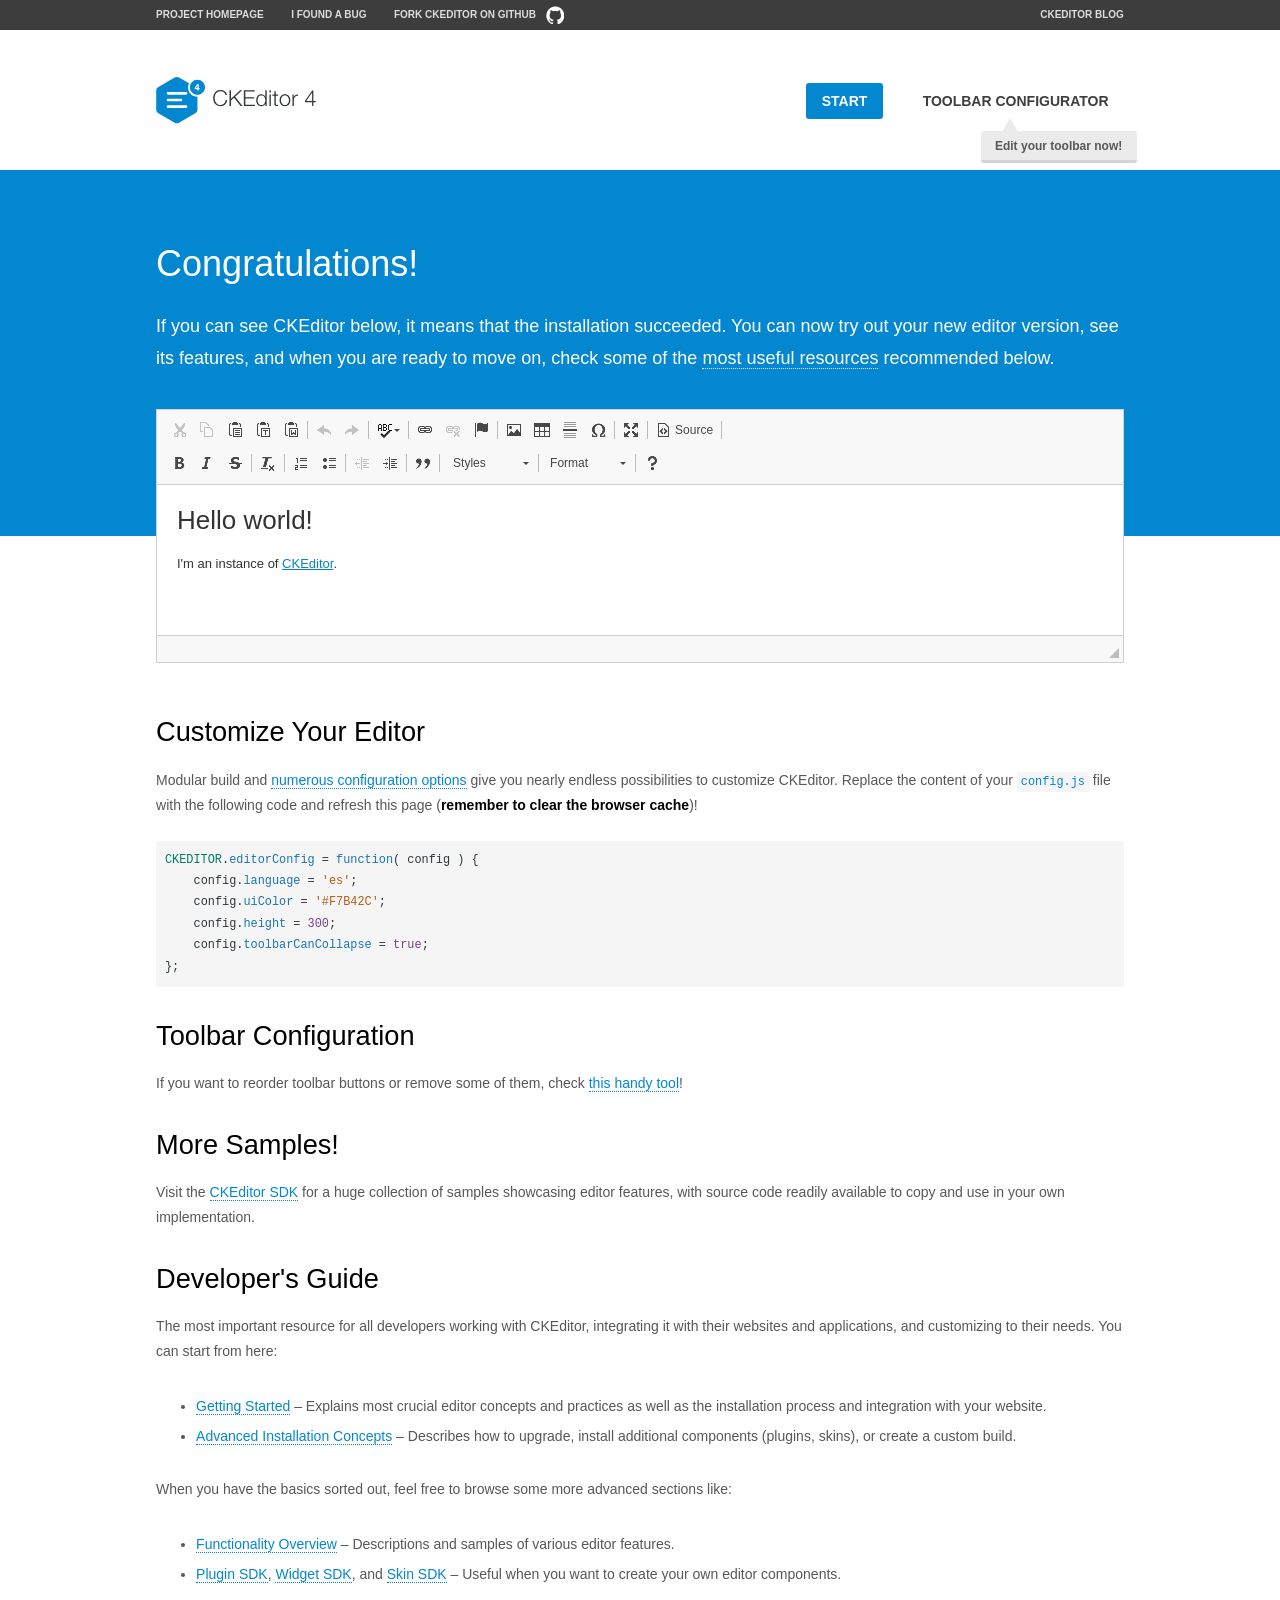
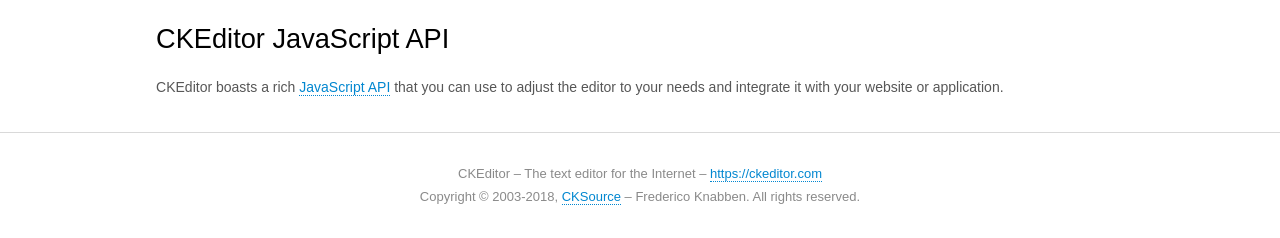
<file: ckeditor/samples/index.html>
<!DOCTYPE html>
<!--
Copyright (c) 2003-2018, CKSource - Frederico Knabben. All rights reserved.
For licensing, see LICENSE.md or https://ckeditor.com/legal/ckeditor-oss-license
-->
<html>
<head>
	<meta charset="utf-8">
	<title>CKEditor Sample</title>
	<script src="../ckeditor.js"></script>
	<script src="js/sample.js"></script>
	<link rel="stylesheet" href="css/samples.css">
	<link rel="stylesheet" href="toolbarconfigurator/lib/codemirror/neo.css">
</head>
<body id="main">

<nav class="navigation-a">
	<div class="grid-container">
		<ul class="navigation-a-left grid-width-70">
			<li><a href="https://ckeditor.com/ckeditor-4/">Project Homepage</a></li>
			<li><a href="https://github.com/ckeditor/ckeditor-dev/issues">I found a bug</a></li>
			<li><a href="http://github.com/ckeditor/ckeditor-dev" class="icon-pos-right icon-navigation-a-github">Fork CKEditor on GitHub</a></li>
		</ul>
		<ul class="navigation-a-right grid-width-30">
			<li><a href="https://ckeditor.com/blog/">CKEditor Blog</a></li>
		</ul>
	</div>
</nav>

<header class="header-a">
	<div class="grid-container">
		<h1 class="header-a-logo grid-width-30">
			<a href="index.html"><img src="img/logo.svg" onerror="this.src='img/logo.png'; this.onerror=null;" alt="CKEditor Sample"></a>
		</h1>

		<nav class="navigation-b grid-width-70">
			<ul>
				<li><a href="index.html" class="button-a button-a-background">Start</a></li>
				<li><a href="toolbarconfigurator/index.html" class="button-a">Toolbar configurator <span class="balloon-a balloon-a-nw">Edit your toolbar now!</span></a></li>
			</ul>
		</nav>
	</div>
</header>

<main>
	<div class="adjoined-top">
		<div class="grid-container">
			<div class="content grid-width-100">
				<h1>Congratulations!</h1>
				<p>
					If you can see CKEditor below, it means that the installation succeeded.
					You can now try out your new editor version, see its features, and when you are ready to move on, check some of the <a href="#sample-customize">most useful resources</a> recommended below.
				</p>
			</div>
		</div>
	</div>
	<div class="adjoined-bottom">
		<div class="grid-container">
			<div class="grid-width-100">
				<div id="editor">
					<h1>Hello world!</h1>
					<p>I'm an instance of <a href="https://ckeditor.com">CKEditor</a>.</p>
				</div>
			</div>
		</div>
	</div>

	<div class="grid-container">
		<div class="content grid-width-100">
			<section id="sample-customize">
				<h2>Customize Your Editor</h2>
				<p>Modular build and <a href="https://docs.ckeditor.com/ckeditor4/docs/#!/guide/dev_configuration">numerous configuration options</a> give you nearly endless possibilities to customize CKEditor. Replace the content of your <code><a href="../config.js">config.js</a></code> file with the following code and refresh this page (<strong>remember to clear the browser cache</strong>)!</p>
		<pre class="cm-s-neo CodeMirror"><code><span style="padding-right: 0.1px;"><span class="cm-variable">CKEDITOR</span>.<span class="cm-property">editorConfig</span> <span class="cm-operator">=</span> <span class="cm-keyword">function</span>( <span class="cm-def">config</span> ) {</span>
<span style="padding-right: 0.1px;"><span class="cm-tab">	</span><span class="cm-variable-2">config</span>.<span class="cm-property">language</span> <span class="cm-operator">=</span> <span class="cm-string">'es'</span>;</span>
<span style="padding-right: 0.1px;"><span class="cm-tab">	</span><span class="cm-variable-2">config</span>.<span class="cm-property">uiColor</span> <span class="cm-operator">=</span> <span class="cm-string">'#F7B42C'</span>;</span>
<span style="padding-right: 0.1px;"><span class="cm-tab">	</span><span class="cm-variable-2">config</span>.<span class="cm-property">height</span> <span class="cm-operator">=</span> <span class="cm-number">300</span>;</span>
<span style="padding-right: 0.1px;"><span class="cm-tab">	</span><span class="cm-variable-2">config</span>.<span class="cm-property">toolbarCanCollapse</span> <span class="cm-operator">=</span> <span class="cm-atom">true</span>;</span>
<span style="padding-right: 0.1px;">};</span></code></pre>
			</section>

			<section>
				<h2>Toolbar Configuration</h2>
				<p>If you want to reorder toolbar buttons or remove some of them, check <a href="toolbarconfigurator/index.html">this handy tool</a>!</p>
			</section>

			<section>
				<h2>More Samples!</h2>
				<p>Visit the <a href="https://sdk.ckeditor.com">CKEditor SDK</a> for a huge collection of samples showcasing editor features, with source code readily available to copy and use in your own implementation.</p>
			</section>

			<section>
				<h2>Developer's Guide</h2>
				<p>The most important resource for all developers working with CKEditor, integrating it with their websites and applications, and customizing to their needs. You can start from here:</p>
				<ul>
					<li><a href="https://docs.ckeditor.com/ckeditor4/docs/#!/guide/dev_installation">Getting Started</a> &ndash; Explains most crucial editor concepts and practices as well as the installation process and integration with your website.</li>
					<li><a href="https://docs.ckeditor.com/ckeditor4/docs/#!/guide/dev_advanced_installation">Advanced Installation Concepts</a> &ndash; Describes how to upgrade, install additional components (plugins, skins), or create a custom build.</li>
				</ul>
					<p>When you have the basics sorted out, feel free to browse some more advanced sections like:</p>
				<ul>
					<li><a href="https://docs.ckeditor.com/ckeditor4/docs/#!/guide/dev_features">Functionality Overview</a> &ndash; Descriptions and samples of various editor features.</li>
					<li><a href="https://docs.ckeditor.com/ckeditor4/docs/#!/guide/plugin_sdk_intro">Plugin SDK</a>, <a href="https://docs.ckeditor.com/ckeditor4/docs/#!/guide/widget_sdk_intro">Widget SDK</a>, and <a href="https://docs.ckeditor.com/ckeditor4/docs/#!/guide/skin_sdk_intro">Skin SDK</a> &ndash; Useful when you want to create your own editor components.</li>
				</ul>
			</section>

			<section>
				<h2>CKEditor JavaScript API</h2>
				<p>CKEditor boasts a rich <a href="https://docs.ckeditor.com/ckeditor4/docs/#!/api">JavaScript API</a> that you can use to adjust the editor to your needs and integrate it with your website or application.</p>
			</section>
		</div>
	</div>
</main>

<footer class="footer-a grid-container">
	<div class="grid-container">
		<p class="grid-width-100">
			CKEditor &ndash; The text editor for the Internet &ndash; <a class="samples" href="https://ckeditor.com/">https://ckeditor.com</a>
		</p>
		<p class="grid-width-100" id="copy">
			Copyright &copy; 2003-2018, <a class="samples" href="https://cksource.com/">CKSource</a> &ndash; Frederico Knabben. All rights reserved.
		</p>
	</div>
</footer>
<script>
	initSample();
</script>

</body>
</html>
</file>
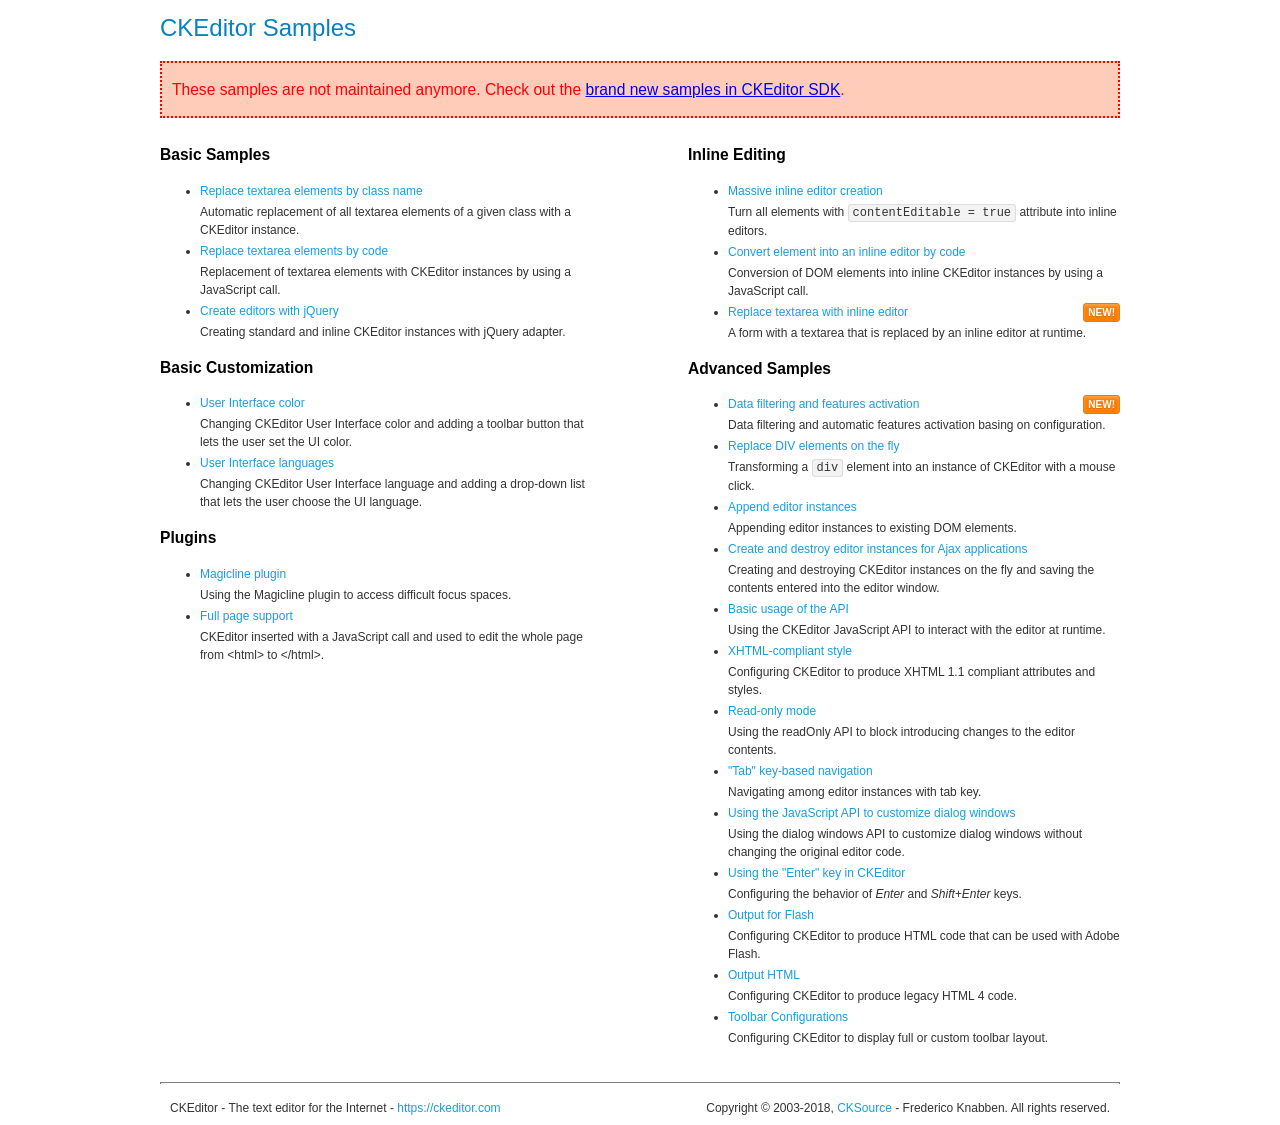
<file: ckeditor/samples/old/index.html>
<!DOCTYPE html>
<!--
Copyright (c) 2003-2018, CKSource - Frederico Knabben. All rights reserved.
For licensing, see LICENSE.md or https://ckeditor.com/legal/ckeditor-oss-license
-->
<html>
<head>
	<meta charset="utf-8">
	<title>CKEditor Samples</title>
	<link rel="stylesheet" href="sample.css">
</head>
<body>
	<h1 class="samples">
		CKEditor Samples
	</h1>
	<div class="warning deprecated">
		These samples are not maintained anymore. Check out the <a href="https://sdk.ckeditor.com/">brand new samples in CKEditor SDK</a>.
	</div>
	<div class="twoColumns">
		<div class="twoColumnsLeft">
			<h2 class="samples">
				Basic Samples
			</h2>
			<dl class="samples">
				<dt><a class="samples" href="replacebyclass.html">Replace textarea elements by class name</a></dt>
				<dd>Automatic replacement of all textarea elements of a given class with a CKEditor instance.</dd>

				<dt><a class="samples" href="replacebycode.html">Replace textarea elements by code</a></dt>
				<dd>Replacement of textarea elements with CKEditor instances by using a JavaScript call.</dd>

				<dt><a class="samples" href="jquery.html">Create editors with jQuery</a></dt>
				<dd>Creating standard and inline CKEditor instances with jQuery adapter.</dd>
			</dl>

			<h2 class="samples">
				Basic Customization
			</h2>
			<dl class="samples">
				<dt><a class="samples" href="uicolor.html">User Interface color</a></dt>
				<dd>Changing CKEditor User Interface color and adding a toolbar button that lets the user set the UI color.</dd>

				<dt><a class="samples" href="uilanguages.html">User Interface languages</a></dt>
				<dd>Changing CKEditor User Interface language and adding a drop-down list that lets the user choose the UI language.</dd>
			</dl>


			<h2 class="samples">Plugins</h2>
<dl class="samples">
<dt><a class="samples" href="magicline/magicline.html">Magicline plugin</a></dt>
<dd>Using the Magicline plugin to access difficult focus spaces.</dd>

<dt><a class="samples" href="wysiwygarea/fullpage.html">Full page support</a></dt>
<dd>CKEditor inserted with a JavaScript call and used to edit the whole page from &lt;html&gt; to &lt;/html&gt;.</dd>
</dl>
		</div>
		<div class="twoColumnsRight">
			<h2 class="samples">
				Inline Editing
			</h2>
			<dl class="samples">
				<dt><a class="samples" href="inlineall.html">Massive inline editor creation</a></dt>
				<dd>Turn all elements with <code>contentEditable = true</code> attribute into inline editors.</dd>

				<dt><a class="samples" href="inlinebycode.html">Convert element into an inline editor by code</a></dt>
				<dd>Conversion of DOM elements into inline CKEditor instances by using a JavaScript call.</dd>

				<dt><a class="samples" href="inlinetextarea.html">Replace textarea with inline editor</a> <span class="new">New!</span></dt>
				<dd>A form with a textarea that is replaced by an inline editor at runtime.</dd>

				
			</dl>

			<h2 class="samples">
				Advanced Samples
			</h2>
			<dl class="samples">
				<dt><a class="samples" href="datafiltering.html">Data filtering and features activation</a> <span class="new">New!</span></dt>
				<dd>Data filtering and automatic features activation basing on configuration.</dd>

				<dt><a class="samples" href="divreplace.html">Replace DIV elements on the fly</a></dt>
				<dd>Transforming a <code>div</code> element into an instance of CKEditor with a mouse click.</dd>

				<dt><a class="samples" href="appendto.html">Append editor instances</a></dt>
				<dd>Appending editor instances to existing DOM elements.</dd>

				<dt><a class="samples" href="ajax.html">Create and destroy editor instances for Ajax applications</a></dt>
				<dd>Creating and destroying CKEditor instances on the fly and saving the contents entered into the editor window.</dd>

				<dt><a class="samples" href="api.html">Basic usage of the API</a></dt>
				<dd>Using the CKEditor JavaScript API to interact with the editor at runtime.</dd>

				<dt><a class="samples" href="xhtmlstyle.html">XHTML-compliant style</a></dt>
				<dd>Configuring CKEditor to produce XHTML 1.1 compliant attributes and styles.</dd>

				<dt><a class="samples" href="readonly.html">Read-only mode</a></dt>
				<dd>Using the readOnly API to block introducing changes to the editor contents.</dd>

				<dt><a class="samples" href="tabindex.html">"Tab" key-based navigation</a></dt>
				<dd>Navigating among editor instances with tab key.</dd>


				
<dt><a class="samples" href="dialog/dialog.html">Using the JavaScript API to customize dialog windows</a></dt>
<dd>Using the dialog windows API to customize dialog windows without changing the original editor code.</dd>

<dt><a class="samples" href="enterkey/enterkey.html">Using the &quot;Enter&quot; key in CKEditor</a></dt>
<dd>Configuring the behavior of <em>Enter</em> and <em>Shift+Enter</em> keys.</dd>

<dt><a class="samples" href="htmlwriter/outputforflash.html">Output for Flash</a></dt>
<dd>Configuring CKEditor to produce HTML code that can be used with Adobe Flash.</dd>

<dt><a class="samples" href="htmlwriter/outputhtml.html">Output HTML</a></dt>
<dd>Configuring CKEditor to produce legacy HTML 4 code.</dd>

<dt><a class="samples" href="toolbar/toolbar.html">Toolbar Configurations</a></dt>
<dd>Configuring CKEditor to display full or custom toolbar layout.</dd>

			</dl>
		</div>
	</div>
	<div id="footer">
		<hr>
		<p>
			CKEditor - The text editor for the Internet - <a class="samples" href="https://ckeditor.com/">https://ckeditor.com</a>
		</p>
		<p id="copy">
			Copyright &copy; 2003-2018, <a class="samples" href="https://cksource.com/">CKSource</a> - Frederico Knabben. All rights reserved.
		</p>
	</div>
</body>
</html>
</file>
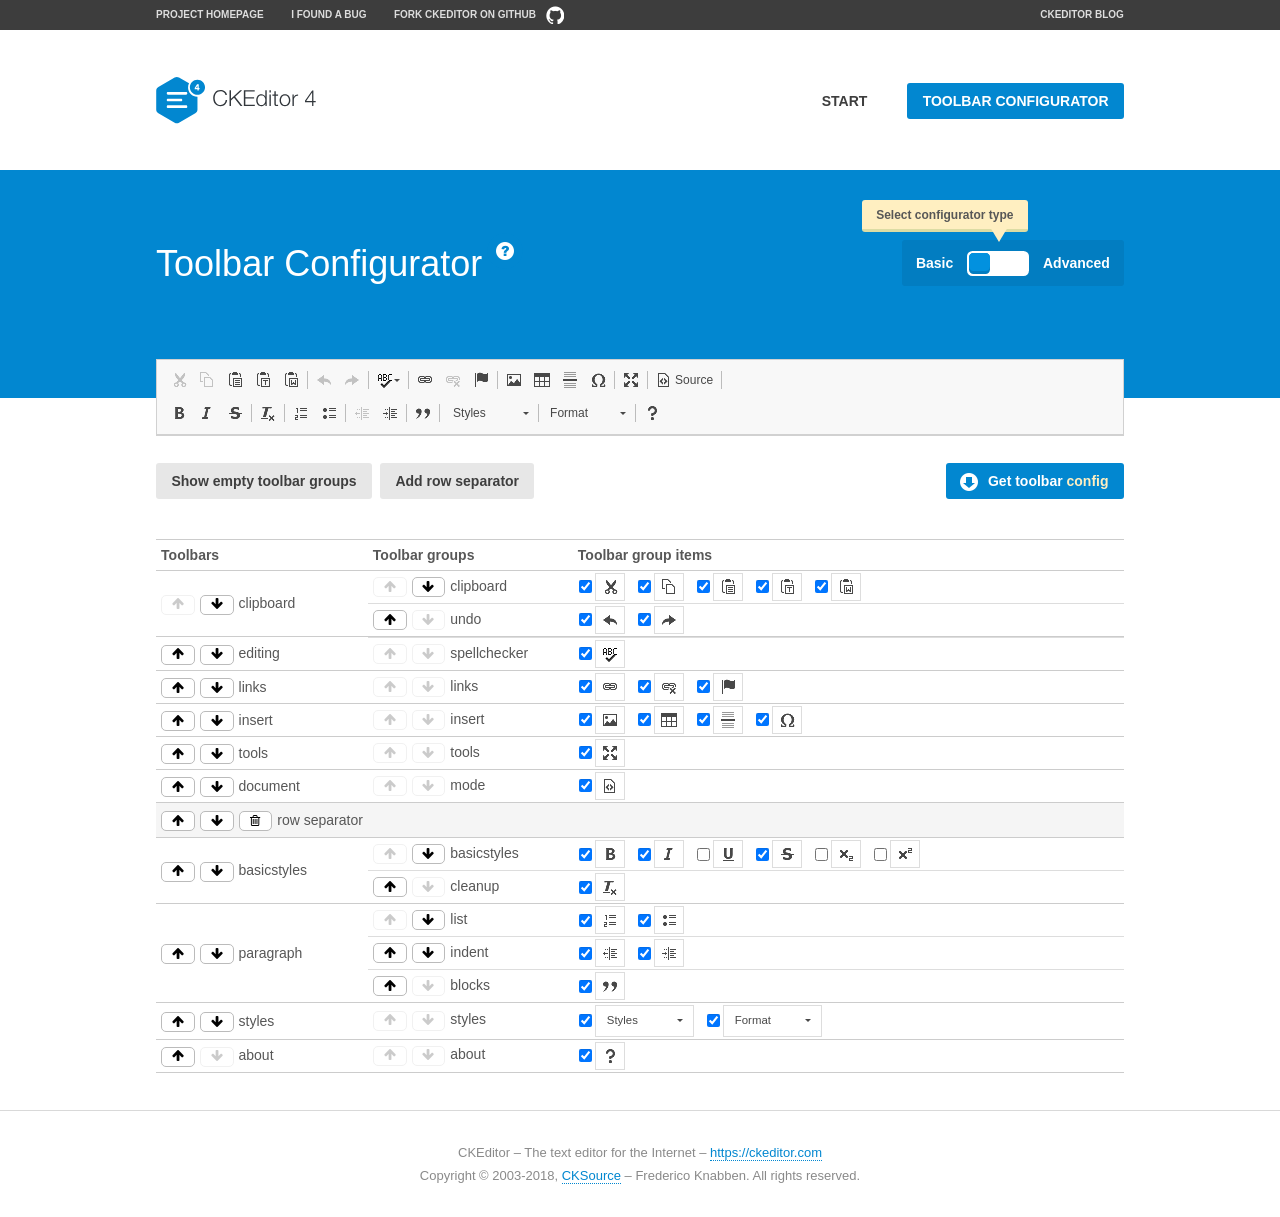
<file: ckeditor/samples/toolbarconfigurator/index.html>
<!DOCTYPE html>
<!--
Copyright (c) 2003-2018, CKSource - Frederico Knabben. All rights reserved.
For licensing, see LICENSE.md or https://ckeditor.com/legal/ckeditor-oss-license
-->
<!--[if IE 8]><html class="ie8"><![endif]-->
<!--[if gt IE 8]><html><![endif]-->
<!--[if !IE]><!--><html><!--<![endif]-->
<head>
	<meta charset="utf-8">
	<title>Toolbar Configurator</title>
	<script src="../../ckeditor.js"></script>
	<script>
		if ( CKEDITOR.env.ie && CKEDITOR.env.version < 9 )
			CKEDITOR.tools.enableHtml5Elements( document );
	</script>
	<link rel="stylesheet" href="lib/codemirror/codemirror.css">
	<link rel="stylesheet" href="lib/codemirror/show-hint.css">
	<link rel="stylesheet" href="lib/codemirror/neo.css">
	<link rel="stylesheet" href="css/fontello.css">
	<link rel="stylesheet" href="../css/samples.css">
</head>
<body id="toolbar">

<nav class="navigation-a">
	<div class="grid-container">
		<ul class="navigation-a-left grid-width-70">
			<li><a href="https://ckeditor.com/ckeditor-4/">Project Homepage</a></li>
			<li><a href="https://github.com/ckeditor/ckeditor-dev/issues">I found a bug</a></li>
			<li><a href="http://github.com/ckeditor/ckeditor-dev" class="icon-pos-right icon-navigation-a-github">Fork CKEditor on GitHub</a></li>
		</ul>
		<ul class="navigation-a-right grid-width-30">
			<li><a href="https://ckeditor.com/blog/">CKEditor Blog</a></li>
		</ul>
	</div>
</nav>

<header class="header-a">
	<div class="grid-container">
		<h1 class="header-a-logo grid-width-30">
			<a href="../index.html"><img src="../img/logo.svg" onerror="this.src='../img/logo.png'; this.onerror=null;" alt="CKEditor Logo"></a>
		</h1>
		<nav class="navigation-b grid-width-70">
			<ul>
				<li><a href="../index.html"  class="button-a">Start</a></li>
				<li><a href="index.html"  class="button-a button-a-background">Toolbar configurator</a></li>
			</ul>
		</nav>
	</div>
</header>

<main>
	<div class="adjoined-top">
		<div class="grid-container">
			<div class="content grid-width-100">
				<div class="grid-container-nested">
					<h1 class="grid-width-60">
						Toolbar Configurator
						<a href="#help-content" type="button" title="Configurator help" id="help" class="button-a button-a-background button-a-no-text icon-pos-left icon-question-mark">Help</a>
					</h1>

					<div class="grid-width-40 grid-switch-magic">
						<div class="switch">
							<span class="balloon-a balloon-a-se">Select configurator type</span>
							<input type="radio" name="radio" data-num="1" id="radio-basic" />
							<input type="radio" name="radio" data-num="2" id="radio-advanced" />
							<label data-for="1" for="radio-basic">Basic</label>
							<span class="switch-inner">
								<span class="handler"></span>
							</span>
							<label data-for="2" for="radio-advanced">Advanced</label>
						</div>
					</div>
				</div>
			</div>
		</div>
	</div>
	<div class="adjoined-bottom">
		<div class="grid-container">
			<div class="grid-width-100">
				<div class="editors-container">
					<div id="editor-basic"></div>
					<div id="editor-advanced"></div>
				</div>
			</div>
		</div>
	</div>

	<div class="grid-container configurator">
		<div class="content grid-width-100">
			<div class="configurator">
				<div>
					<div id="toolbarModifierWrapper"></div>
				</div>
			</div>
		</div>
	</div>

	<div id="help-content">
		<div class="grid-container">
			<div class="grid-width-100">
				<h2>What Am I Doing Here?</h2>

				<div class="grid-container grid-container-nested">
					<div class="basic">
						<div class="grid-width-50">
							<p>Arrange <a href="https://docs.ckeditor.com/ckeditor4/docs/#!/api/CKEDITOR.config-cfg-toolbarGroups">toolbar groups</a>, toggle <a href="https://docs.ckeditor.com/ckeditor4/docs/#!/api/CKEDITOR.config-cfg-removeButtons">button visibility</a> according to your needs and get your toolbar configuration.</p>
							<p>You can replace the content of the <a href="../../config.js"><code>config.js</code></a> file with the generated configuration. If you already set some configuration options you will need to merge both configurations.</p>
						</div>
						<div class="grid-width-50">
							<p>Read more about different ways of <a href="https://docs.ckeditor.com/ckeditor4/docs/#!/guide/dev_configuration">setting configuration</a> and do not forget about <strong>clearing browser cache</strong>.</p>
							<p>Arranging toolbar groups is the recommended way of configuring the toolbar, but if you need more freedom you can use the <a href="#advanced">advanced configurator</a>.</p>
						</div>
					</div>
					<div class="advanced" style="display: none;">
						<div class="grid-width-50">
							<p>With this code editor you can edit your <a href="https://docs.ckeditor.com/ckeditor4/docs/#!/api/CKEDITOR.config-cfg-toolbar">toolbar configuration</a> live.</p>
							<p>You can replace the content of the <a href="../../config.js"><code>config.js</code></a> file with the generated configuration. If you already set some configuration options you will need to merge both configurations.</p>
						</div>
						<div class="grid-width-50">
							<p>Read more about different ways of <a href="https://docs.ckeditor.com/ckeditor4/docs/#!/guide/dev_configuration">setting configuration</a> and do not forget about <strong>clearing browser cache</strong>.</p>
						</div>
					</div>
				</div>

				<p class="grid-container grid-container-nested">
					<button type="button" class="help-content-close grid-width-100 button-a button-a-background">Got it. Let's play!</button>
				</p>
			</div>
		</div>
	</div>
</main>

<footer class="footer-a grid-container">
	<p class="grid-width-100">
		CKEditor &ndash; The text editor for the Internet &ndash; <a class="samples" href="https://ckeditor.com/">https://ckeditor.com</a>
	</p>
	<p class="grid-width-100" id="copy">
		Copyright &copy; 2003-2018, <a class="samples" href="https://cksource.com/">CKSource</a> &ndash; Frederico Knabben. All rights reserved.
	</p>
</footer>

<script src="lib/codemirror/codemirror.js"></script>
<script src="lib/codemirror/javascript.js"></script>
<script src="lib/codemirror/show-hint.js"></script>

<script src="js/fulltoolbareditor.js"></script>
<script src="js/abstracttoolbarmodifier.js"></script>
<script src="js/toolbarmodifier.js"></script>
<script src="js/toolbartextmodifier.js"></script>
<script src="../js/sf.js"></script>

<script>
	( function() {
		'use strict';

		var mode = ( window.location.hash.substr( 1 ) === 'advanced' ) ? 'advanced' : 'basic',
			configuratorSection = CKEDITOR.document.findOne( 'main > .grid-container.configurator' ),
			basicInstruction = CKEDITOR.document.findOne( '#help-content .basic' ),
			advancedInstruction = CKEDITOR.document.findOne( '#help-content .advanced' ),

			// Configurator mode switcher.
			modeSwitchBasic = CKEDITOR.document.getById( 'radio-basic' ),
			modeSwitchAdvanced = CKEDITOR.document.getById( 'radio-advanced' );

		// Initial setup
		function updateSwitcher() {
			if ( mode === 'advanced' ) {
				modeSwitchAdvanced.$.checked = true;
			} else {
				modeSwitchBasic.$.checked = true;
			}
		}

		updateSwitcher();

		CKEDITOR.document.getWindow().on( 'hashchange', function( e ) {
			var hash = window.location.hash.substr( 1 );
			if ( !( hash === 'advanced' || hash === 'basic' ) ) {
				return;
			}
			mode = hash;
			onToolbarsDone( mode );
		} );

		CKEDITOR.document.getWindow().on( 'resize', function() {
			updateToolbar( ( mode === 'basic' ? toolbarModifier : toolbarTextModifier )[ 'editorInstance' ] );
		} );

		function onRefresh( modifier ) {
			modifier = modifier || this;

			if ( mode === 'basic' && modifier instanceof ToolbarConfigurator.ToolbarTextModifier ) {
				return;
			}

			// CodeMirror container becomes visible, so we need to refresh and to avoid rendering problems.
			if ( mode === 'advanced' && modifier instanceof ToolbarConfigurator.ToolbarTextModifier ) {
				modifier.codeContainer.refresh();
			}

			updateToolbar( modifier.editorInstance );
		}

		function updateToolbar( editor ) {
			var editorContainer = editor.container;

			// Not always editor is loaded.
			if ( !editorContainer ) {
				return;
			}

			var displayStyle = editorContainer.getStyle( 'display' );

			editorContainer.setStyle( 'display', 'block' );

			var newHeight = editorContainer.getSize( 'height' );

			var newMarginTop = parseInt( editorContainer.getComputedStyle( 'margin-top' ), 10 );
			newMarginTop = ( isNaN( newMarginTop ) ? 0 : Number( newMarginTop ) );

			var newMarginBottom = parseInt( editorContainer.getComputedStyle( 'margin-bottom' ), 10 );
			newMarginBottom = ( isNaN( newMarginBottom ) ? 0 : Number( newMarginBottom ) );

			var result = newHeight + newMarginTop + newMarginBottom;

			editorContainer.setStyle( 'display', displayStyle );

			editor.container.getAscendant( 'div' ).setStyle( 'height', result + 'px' );
		}

		var toolbarModifier = new ToolbarConfigurator.ToolbarModifier( 'editor-basic' );

		var done = 0;
		toolbarModifier.init( onToolbarInit );
		toolbarModifier.onRefresh = onRefresh;

		CKEDITOR.document.getById( 'toolbarModifierWrapper' ).append( toolbarModifier.mainContainer );

		var toolbarTextModifier = new ToolbarConfigurator.ToolbarTextModifier( 'editor-advanced' );
		toolbarTextModifier.init( onToolbarInit );
		toolbarTextModifier.onRefresh = onRefresh;

		function onToolbarInit() {
			if ( ++done === 2 ) {
				onToolbarsDone();

				positionSticky.watch( CKEDITOR.document.findOne( '.toolbar' ), function() {
					return mode === 'advanced';
				} );
			}
		}

		function onToolbarsDone() {
			if ( mode === 'basic' ) {
				toggleModeBasic( false );
			} else {
				toggleModeAdvanced( false );
			}

			updateSwitcher();

			setTimeout( function() {
				CKEDITOR.document.findOne( '.editors-container' ).addClass( 'active' );
				CKEDITOR.document.findOne( '#toolbarModifierWrapper' ).addClass( 'active' );
			}, 200 );
		}

		CKEDITOR.document.getById( 'toolbarModifierWrapper' ).append( toolbarTextModifier.mainContainer );

		function toogleModeSwitch( onElement, offElement, onModifier, offModifier ) {
			onElement.addClass( 'fancy-button-active' );
			offElement.removeClass( 'fancy-button-active' );

			onModifier.showUI();
			offModifier.hideUI();
		}

		function toggleModeBasic( callOnRefresh ) {
			callOnRefresh = ( callOnRefresh !== false );
			mode = 'basic';
			window.location.hash = '#basic';
			toogleModeSwitch( modeSwitchBasic, modeSwitchAdvanced, toolbarModifier, toolbarTextModifier );

			configuratorSection.removeClass( 'freed-width' );
			basicInstruction.show();
			advancedInstruction.hide();

			callOnRefresh && onRefresh( toolbarModifier );
		}

		function toggleModeAdvanced( callOnRefresh ) {
			callOnRefresh = ( callOnRefresh !== false );
			mode = 'advanced';
			window.location.hash = '#advanced';
			toogleModeSwitch( modeSwitchAdvanced, modeSwitchBasic, toolbarTextModifier, toolbarModifier );

			configuratorSection.addClass( 'freed-width' );
			advancedInstruction.show();
			basicInstruction.hide();

			callOnRefresh && onRefresh( toolbarTextModifier );
		}

		modeSwitchBasic.on( 'click', toggleModeBasic );
		modeSwitchAdvanced.on( 'click', toggleModeAdvanced );

		//
		// Position:sticky for the toolbar.
		//

		// Will make elements behave like they were styled with position:sticky.
		var positionSticky = {
			// Store object: {
			// 		element: CKEDITOR.dom.element, // Element which will float.
			// 		placeholder: CKEDITOR.dom.element, // Placeholder which is place to prevent page bounce.
			// 		isFixed: boolean // Whether element float now.
			// }
			watched: [],

			active: [],

			staticContainer: null,

			init: function() {
				var element = CKEDITOR.dom.element.createFromHtml(
					'<div class="staticContainer">' +
						'<div class="grid-container" >' +
							'<div class="grid-width-100">' +
								'<div class="inner"></div>' +
							'</div>' +
						'</div>' +
					'</div>' );

				this.staticContainer = element.findOne( '.inner' );

				CKEDITOR.document.getBody().append( element );
			},

			watch: function( element, preventFunc ) {
				this.watched.push( {
					element: element,
					placeholder: new CKEDITOR.dom.element( 'div' ),
					isFixed: false,
					preventFunc: preventFunc
				} );
			},

			checkAll: function() {
				for ( var i = 0; i < this.watched.length; i++ ) {
					this.check( this.watched[ i ] );
				}
			},

			check: function( element ) {
				var isFixed = element.isFixed;
				var shouldBeFixed = this.shouldBeFixed( element );

				// Nothing to be done.
				if ( isFixed === shouldBeFixed ) {
					return;
				}

				var placeholder = element.placeholder;

				if ( isFixed ) {
					// Unfixing.

					element.element.insertBefore( placeholder );
					placeholder.remove();

					element.element.removeStyle( 'margin' );

					this.active.splice( CKEDITOR.tools.indexOf( this.active, element ), 1 );

				} else {
					// Fixing.
					placeholder.setStyle( 'width', element.element.getSize( 'width' ) + 'px' );
					placeholder.setStyle( 'height', element.element.getSize( 'height' ) + 'px' );
					placeholder.setStyle( 'margin-bottom', element.element.getComputedStyle( 'margin-bottom' ) );
					placeholder.setStyle( 'display', element.element.getComputedStyle( 'display' ) );
					placeholder.insertAfter( element.element );

					this.staticContainer.append( element.element );

					this.active.push( element );
				}

				element.isFixed = !element.isFixed;
			},

			shouldBeFixed: function( element ) {
				if ( element.preventFunc && element.preventFunc() ) {
					return false;
				}

				// If element is already fixed we are checking it's placeholder.
				var related = ( element.isFixed ? element.placeholder : element.element ),
					clientRect = related.$.getBoundingClientRect(),
					staticHeight = this.staticContainer.getSize('height' ),
					elemHeight = element.element.getSize( 'height' );

				if ( element.isFixed ) {
					return ( clientRect.top + elemHeight < staticHeight );
				} else {
					return ( clientRect.top < staticHeight );
				}
			}
		};

		positionSticky.init();

		CKEDITOR.document.getWindow().on( 'scroll',
			new CKEDITOR.tools.eventsBuffer( 100, positionSticky.checkAll, positionSticky ).input
		);

		// Make the toolbar sticky.
		positionSticky.watch( CKEDITOR.document.findOne( '.editors-container' ) );

		// Help button and help-content.
		( function() {
			var helpButton = CKEDITOR.document.getById( 'help' ),
				helpContent = CKEDITOR.document.getById( 'help-content' );

			// Don't show help button on IE8 because it's unsupported by Pico Modal.
			if ( CKEDITOR.env.ie && CKEDITOR.env.version == 8 ) {
				helpButton.hide();
			} else {
				// Display help modal when the button is clicked.
				helpButton.on( 'click', function( evt ) {
					SF.modal( {
						// Clone modal content from DOM.
						content: helpContent.getHtml(),

						afterCreate: function( modal ) {
							// Enable modal content button to close the modal.
							new CKEDITOR.dom.element( modal.modalElem() ).findOne( '.help-content-close' ).once( 'click', modal.close );
						}
					} ).show();
				} );
			}
		} )();
	} )();
</script>
</body>
</html>
</file>
<file: documentation/style.css>
/*
 * Documentation specific stylesheet
 */
.content-wrapper p {
  padding: 0 10px;
  font-size: 16px;
  position: relative;
  z-index: 30;
}
.bring-up {
  position: relative;
  z-index: 30;
}
.nth-2-center > tbody > tr > td:last-of-type {
  text-align: center!important;
}
.content {
  font-size: 16px;
  z-index: 500;
}

#components > h3 {
  font-size: 25px;
  color: #000;
}

#components > h4 {
  font-size: 20px;
  color: #000;
}
ul {
  margin-bottom: 20px;
}
.page-header {
  /*border-bottom: 1px solid #ddd;        */
  margin: 20px 0 10px 0!important;
  position: relative;
  z-index: 1;
  font-size: 30px;
}
.page-header span,
.page-header a {
  z-index: 5;
  display: block;
  background-color: #ecf0f5;
  color: #000;
}
.page-header span::before,
.page-header a::before {
  content: '#';
  font-size: 25px;
  margin-right: 10px;
  color: #3c8dbc;
}
.page-header:before,
#components > h3:before {
  display: block;
  content: " ";
  margin-top: -60px;
  height: 60px;
  visibility: hidden;
  z-index: -10;
}

.lead {
  font-size: 18px;
  font-weight: 400;
}
.eg{
  position: absolute;
  top: 0;
  left: 0;
  display: inline-block;
  background: #d2d6de;
  padding: 5px;
  border-bottom-right-radius: 3px;
  border-top-left-radius: 3px;
  border-bottom: 1px solid #d2d6dc;
  border-right: 1px solid #d2d6dc;
}
.eg + * {
  margin-top: 30px;
}
.content {
  padding: 10px 25px;
}
.hierarchy {
  background: #333;
  color: #fff;
}
.plugins-list li {
  width: 50%;
  float: left;
}
pre {
  border: none;
}

.sidebar {
  margin-top: 0;
  padding-top: 0!important;
}
.box .main-header {
  z-index: 1000;
  position: relative;
}
.treeview .nav li a:hover,
.treeview .nav li a:active {
  background: transparent;
}
p {
  padding: 0!important;
}
/* Hemisu Light */
/* Original theme - http://noahfrederick.com/vim-color-scheme-hemisu/ */
pre.prettyprint {
  background: white;
  font-family: Menlo, 'Bitstream Vera Sans Mono', 'DejaVu Sans Mono', Monaco, Consolas, monospace;
  font-size: 12px;
  line-height: 1.5;
  border: 1px solid #dedede!important;
  padding: 10px;
  max-height: 300px;
  width: auto;
  overflow: auto!important;
}
pre.prettyprint > code {
  width: auto;
  overflow: auto!important;
}

.pln {
  color: #111111;
}

@media screen {
  .str {
    color: #739200;
  }

  .kwd {
    color: #739200;
  }

  .com {
    color: #999999;
  }

  .typ {
    color: #ff0055;
  }

  .lit {
    color: #538192;
  }

  .pun {
    color: #111111;
  }

  .opn {
    color: #111111;
  }

  .clo {
    color: #111111;
  }

  .tag {
    color: #111111;
  }

  .atn {
    color: #739200;
  }

  .atv {
    color: #ff0055;
  }

  .dec {
    color: #111111;
  }

  .var {
    color: #111111;
  }

  .fun {
    color: #538192;
  }
}
@media print, projection {
  .str {
    color: #006600;
  }

  .kwd {
    color: #006;
    font-weight: bold;
  }

  .com {
    color: #600;
    font-style: italic;
  }

  .typ {
    color: #404;
    font-weight: bold;
  }

  .lit {
    color: #004444;
  }

  .pun, .opn, .clo {
    color: #444400;
  }

  .tag {
    color: #006;
    font-weight: bold;
  }

  .atn {
    color: #440044;
  }

  .atv {
    color: #006600;
  }
}
/* Specify class=linenums on a pre to get line numbering */
ol.linenums {
  margin-top: 0;
  margin-bottom: 0;
}

/* IE indents via margin-left */
li.L0,
li.L1,
li.L2,
li.L3,
li.L4,
li.L5,
li.L6,
li.L7,
li.L8,
li.L9 {
  /* */
}

/* Alternate shading for lines */
li.L1,
li.L3,
li.L5,
li.L7,
li.L9 {
  /* */
}
</file>
<file: ckeditor/samples/css/samples.css>
/**
 * @license Copyright (c) 2003-2018, CKSource - Frederico Knabben. All rights reserved.
 * For licensing, see LICENSE.md or https://ckeditor.com/legal/ckeditor-oss-license
 */
@media (max-width: 900px) {
  .global-is-mobile-hidden {
    display: none !important;
  }
}
article,
aside,
details,
figcaption,
figure,
footer,
header,
hgroup,
main,
menu,
nav,
section {
  display: block;
}
body,
html {
  margin: 0;
  padding: 0;
  font: 16px / 1.8 Arial, 'Helvetica Neue', Helvetica, sans-serif;
  font-weight: 300;
  color: #575757;
}
.grid-width-10 {
  width: 10%;
}
.grid-width-20 {
  width: 20%;
}
.grid-width-30 {
  width: 30%;
}
.grid-width-40 {
  width: 40%;
}
.grid-width-50 {
  width: 50%;
}
.grid-width-60 {
  width: 60%;
}
.grid-width-70 {
  width: 70%;
}
.grid-width-80 {
  width: 80%;
}
.grid-width-90 {
  width: 90%;
}
.grid-width-100 {
  width: 100%;
}
@media (max-width: 900px) {
  .grid-width-10,
  .grid-width-20,
  .grid-width-30,
  .grid-width-40,
  .grid-width-50,
  .grid-width-60,
  .grid-width-70,
  .grid-width-80,
  .grid-width-90,
  .grid-width-100 {
    width: 100%;
  }
}
*[class*="grid-width"] {
  -webkit-box-sizing: border-box;
  -moz-box-sizing: border-box;
  box-sizing: border-box;
  padding-left: 4%;
  padding-right: 4%;
  float: left;
}
*[class*="grid-width"]:after,
.grid-container:after,
*[class*="grid-width"]:before,
.grid-container:before {
  content: '';
  display: block;
  overflow: hidden;
  visibility: hidden;
  font-size: 0;
  line-height: 0;
  width: 0;
  height: 0;
}
*[class*="grid-width"]:after,
.grid-container:after {
  clear: both;
}
.grid-container {
  -webkit-box-sizing: border-box;
  -moz-box-sizing: border-box;
  box-sizing: border-box;
  margin-left: auto;
  margin-right: auto;
}
.grid-container-nested *[class*="grid-width"]:first-child {
  padding-left: 0;
}
.grid-container-nested *[class*="grid-width"]:last-child {
  padding-right: 0;
}
@media (max-width: 900px) {
  .grid-container-nested *[class*="grid-width"]:first-child {
    padding-left: 4%;
  }
  .grid-container-nested *[class*="grid-width"]:last-child {
    padding-right: 4%;
  }
}
.header-a {
  min-height: 140px;
  overflow: hidden;
}
.header-a .header-a-logo {
  margin: 40px 0 0;
}
@media (max-width: 900px) {
  .header-a .header-a-logo {
    text-align: center;
  }
}
.header-a .header-a-logo img {
  border: transparent;
}
.navigation-a {
  height: 30px;
  background: #3D3D3D;
  position: absolute;
  left: 0;
  right: 0;
  top: 0;
  padding: 0;
  overflow: hidden;
}
@media (max-width: 900px) {
  .navigation-a {
    text-align: center;
  }
}
.navigation-a ul {
  list-style: none;
  margin: 0;
  overflow: hidden;
}
.navigation-a ul li,
.navigation-a ul li a {
  display: inline-block;
}
@media (max-width: 900px) {
  .navigation-a ul {
    width: auto;
    text-overflow: ellipsis;
    white-space: nowrap;
    display: inline-block;
    float: none;
  }
  .navigation-a ul:before,
  .navigation-a ul:after {
    display: none;
  }
}
.navigation-a ul.navigation-a-left {
  text-align: left;
}
@media (max-width: 900px) {
  .navigation-a ul.navigation-a-left {
    padding-right: 0;
  }
}
.navigation-a ul.navigation-a-right {
  text-align: right;
}
@media (max-width: 900px) {
  .navigation-a ul.navigation-a-right {
    padding-left: 23px;
  }
}
.navigation-a ul li + li {
  margin-left: 23px;
}
.navigation-a ul li a {
  font-size: 10px;
  font-size: 0.625rem;
  line-height: 18px;
  line-height: 1.13rem;
  line-height: 30px;
  float: left;
  color: #ddd;
  font-weight: bold;
  text-decoration: none;
  text-transform: uppercase;
}
.navigation-a ul li a:hover {
  cursor: pointer;
  color: #fff;
}
.icon-navigation-a-github:before,
.icon-navigation-a-github:after {
  background-image: url("[data-uri]");
}
.navigation-b {
  text-align: right;
  margin: 52px 0 0;
  overflow: visible;
}
@media (max-width: 900px) {
  .navigation-b {
    text-align: center;
    margin-top: 20px;
    padding: 0;
  }
}
.navigation-b ul {
  padding: 0;
  list-style: none;
  margin: 0;
  overflow: visible;
}
.navigation-b ul li,
.navigation-b ul li a {
  display: inline-block;
}
@media (max-width: 900px) {
  .navigation-b ul {
    display: table;
    width: 100%;
    padding-bottom: 1.5em;
  }
}
@media (max-width: 900px) {
  .navigation-b ul li {
    display: table-row;
  }
}
.navigation-b ul li + li {
  margin-left: 20px;
}
@media (max-width: 900px) {
  .navigation-b ul li + li {
    margin-left: 0;
  }
}
.navigation-b ul li a {
  -webkit-box-sizing: border-box;
  -moz-box-sizing: border-box;
  box-sizing: border-box;
  text-transform: uppercase;
  text-decoration: none;
  outline: none;
}
@media (max-width: 900px) {
  .navigation-b ul li a {
    width: 100%;
    -webkit-border-radius: 0;
    -webkit-background-clip: padding-box;
    -moz-border-radius: 0;
    -moz-background-clip: padding;
    border-radius: 0;
    background-clip: padding-box;
  }
}
.footer-a {
  font-size: 13px;
  font-size: 0.8125rem;
  line-height: 23.4px;
  line-height: 1.46rem;
  padding-top: 2.25em;
  padding-bottom: 2.25em;
  overflow: hidden;
  color: #8a8a8a;
}
.footer-a a {
  color: #0287D0;
  text-decoration: none;
  border-bottom: 1px dotted #0287D0;
}
.footer-a a:hover {
  color: #0277b7;
}
.footer-a p {
  margin: 0;
  display: inline-block;
  text-align: center;
}
.content {
  font-size: 14px;
  font-size: 0.875rem;
  line-height: 25.2px;
  line-height: 1.57rem;
  overflow: hidden;
  padding-top: 1.5em;
  padding-bottom: 1.5em;
}
.content p {
  margin: 0.75em 0;
}
.content ul,
.content ol,
.content pre,
.content blockquote,
.content textarea:not([class^="cke"]),
.content .cke {
  margin: 1.875em 0;
}
.content code,
.content kbd {
  -webkit-border-radius: 3px;
  -webkit-background-clip: padding-box;
  -moz-border-radius: 3px;
  -moz-background-clip: padding;
  border-radius: 3px;
  background-clip: padding-box;
  padding: 3px 4px;
}
.content pre,
.content code,
.content kbd,
.content blockquote {
  background: #f5f5f5;
}
.content blockquote,
.content pre {
  background: none;
  border-left: 4px solid #0287D0;
  padding: 1.5em 2.25em;
}
.content p a,
.content ul a,
.content ol a,
.content blockquote a,
.content h1 a,
.content h2 a,
.content h3 a,
.content h4 a,
.content h5 a {
  color: #0287D0;
  text-decoration: none;
  border-bottom: 1px dotted #0287D0;
}
.content p a:hover,
.content ul a:hover,
.content ol a:hover,
.content blockquote a:hover,
.content h1 a:hover,
.content h2 a:hover,
.content h3 a:hover,
.content h4 a:hover,
.content h5 a:hover {
  color: #0277b7;
}
.content h1,
.content h2,
.content h3,
.content h4,
.content h5 {
  color: #000;
  font-weight: 100;
}
.content h1 code,
.content h2 code,
.content h3 code,
.content h4 code,
.content h5 code,
.content h1 kbd,
.content h2 kbd,
.content h3 kbd,
.content h4 kbd,
.content h5 kbd {
  font-size: inherit;
}
.content h1 a.content-heading-anchor,
.content h2 a.content-heading-anchor,
.content h3 a.content-heading-anchor,
.content h4 a.content-heading-anchor,
.content h5 a.content-heading-anchor {
  font-weight: 100;
  vertical-align: middle;
  opacity: 0;
  border: 0;
}
.content h1:hover a.content-heading-anchor,
.content h2:hover a.content-heading-anchor,
.content h3:hover a.content-heading-anchor,
.content h4:hover a.content-heading-anchor,
.content h5:hover a.content-heading-anchor {
  opacity: 1;
}
.content h1:target a,
.content h2:target a,
.content h3:target a,
.content h4:target a,
.content h5:target a {
  -webkit-animation: targetLinkOpacity 0.5s linear alternate;
  -moz-animation: targetLinkOpacity 0.5s linear alternate;
  -o-animation: targetLinkOpacity 0.5s linear alternate;
  animation: targetLinkOpacity 0.5s linear alternate;
  opacity: 1;
}
.content input,
.content select,
.content textarea:not([class^="cke"]) {
  -webkit-border-radius: 3px;
  -webkit-background-clip: padding-box;
  -moz-border-radius: 3px;
  -moz-background-clip: padding;
  border-radius: 3px;
  background-clip: padding-box;
  -webkit-box-shadow: inset 0 1px 1px rgba(0, 0, 0, 0.08);
  -moz-box-shadow: inset 0 1px 1px rgba(0, 0, 0, 0.08);
  box-shadow: inset 0 1px 1px rgba(0, 0, 0, 0.08);
  font: inherit;
  color: inherit;
  border: 1px solid #D9D9D9;
  padding: .2em .5em;
}
.content input:focus,
.content select:focus,
.content textarea:not([class^="cke"]):focus {
  border-color: #66afe9;
  outline: 0;
  -webkit-box-shadow: inset 0 1px 1px rgba(0, 0, 0, 0.08), 0 0 8px #93c6ef;
  -moz-box-shadow: inset 0 1px 1px rgba(0, 0, 0, 0.08), 0 0 8px #93c6ef;
  box-shadow: inset 0 1px 1px rgba(0, 0, 0, 0.08), 0 0 8px #93c6ef;
}
.content abbr {
  border-bottom: 1px dotted #666;
  cursor: pointer;
}
.content blockquote {
  font-style: italic;
  font-family: Georgia, Times, "Times New Roman", serif;
  font-size: 16px;
  font-size: 1rem;
  line-height: 28.8px;
  line-height: 1.8rem;
}
.content em {
  font-style: italic;
}
.content h1 {
  font-size: 36px;
  font-size: 2.25rem;
  line-height: 64.8px;
  line-height: 4.05rem;
  margin: 1.125em 0 0;
}
.content h2 {
  font-size: 27.2px;
  font-size: 1.7rem;
  line-height: 48.96px;
  line-height: 3.06rem;
  margin: 0.9em 0 0;
}
.content h3 {
  font-size: 24px;
  font-size: 1.5rem;
  line-height: 43.2px;
  line-height: 2.7rem;
  font-weight: 500;
  margin: 0.75em 0 0;
}
.content h4 {
  font-size: 19.2px;
  font-size: 1.2rem;
  line-height: 34.56px;
  line-height: 2.16rem;
  font-weight: 500;
  margin: 0.75em 0 0;
}
.content h5 {
  font-size: 17.6px;
  font-size: 1.1rem;
  line-height: 31.68px;
  line-height: 1.98rem;
  font-weight: 500;
  margin: 0.75em 0 0;
}
.content hr {
  border: 0;
  border-top: 4px solid #D9D9D9;
  margin: 1.5em 0;
}
.content input[type="text"] {
  height: 1.8em;
  line-height: 1.8em;
}
.content input[type="button"] {
  -webkit-appearance: button;
  -moz-appearance: button;
  appearance: button;
}
.content kbd {
  font-size: 12px;
  font-size: 0.75rem;
  line-height: 21.6px;
  line-height: 1.35rem;
  font-family: Arial, 'Helvetica Neue', Helvetica, sans-serif;
  padding: 2px 6px;
  -webkit-box-shadow: 0 0 4px #fff inset, 0 2px 0 #D9D9D9;
  -moz-box-shadow: 0 0 4px #fff inset, 0 2px 0 #D9D9D9;
  box-shadow: 0 0 4px #fff inset, 0 2px 0 #D9D9D9;
}
.content p img {
  vertical-align: middle;
}
.content p pre {
  padding: 1.5em;
}
.content pre {
  padding: 0;
  border: 0;
  tab-size: 4;
  -o-tab-size: 4;
  -moz-tab-size: 4;
}
.content pre,
.content code {
  font-size: 11.89px;
  font-size: 0.743rem;
  line-height: 21.4px;
  line-height: 1.34rem;
  font-family: Consolas, Menlo, Monaco, Lucida Console, Liberation Mono, DejaVu Sans Mono, Bitstream Vera Sans Mono, Courier New, monospace, serif;
}
.content pre a,
.content code a {
  border: 0;
}
.content pre code {
  padding: 0.75em;
  display: block;
}
.content strong {
  color: #000;
}
.content ul ul,
.content ol ul,
.content ul ol,
.content ol ol {
  margin: 0.75em 0;
}
.content ul li,
.content ol li {
  font-size: 14px;
  font-size: 0.875rem;
  line-height: 30.24px;
  line-height: 1.89rem;
}
.content textarea:not([class^="cke"]) {
  width: 100%;
}
.content div.todo {
  border: 2px dotted #444;
  padding: 10px;
  margin: 60px 0 10px 0;
  /* Remove me some day */
}
.content div.todo:before {
  content: "TODO";
  font-weight: bold;
}
body a.button-a,
body button.button-a,
body input.button-a {
  -webkit-border-radius: 3px;
  -webkit-background-clip: padding-box;
  -moz-border-radius: 3px;
  -moz-background-clip: padding;
  border-radius: 3px;
  background-clip: padding-box;
  font-size: 14px;
  font-size: 0.875rem;
  line-height: 25.2px;
  line-height: 1.57rem;
  height: 36px;
  line-height: 36px;
  padding: 0 1.1em;
  font-weight: 700;
  color: #3e3e3e;
  white-space: nowrap;
  text-decoration: none;
  display: inline-block;
  cursor: pointer;
  border: 0;
  vertical-align: middle;
  margin: 1px 0;
  background: transparent;
}
body a.button-a.icon-pos-left,
body button.button-a.icon-pos-left,
body input.button-a.icon-pos-left {
  padding-left: .8em;
}
body a.button-a.icon-pos-right,
body button.button-a.icon-pos-right,
body input.button-a.icon-pos-right {
  padding-right: .8em;
}
body a.button-a.button-a-no-text,
body button.button-a.button-a-no-text,
body input.button-a.button-a-no-text {
  -webkit-border-radius: 100px;
  -webkit-background-clip: padding-box;
  -moz-border-radius: 100px;
  -moz-background-clip: padding;
  border-radius: 100px;
  background-clip: padding-box;
  width: 36px;
  padding: 0;
  text-indent: -999px;
  overflow: hidden;
  position: relative;
  text-align: center;
}
body a.button-a.button-a-no-text:before,
body button.button-a.button-a-no-text:before,
body input.button-a.button-a-no-text:before {
  position: absolute;
  left: 50%;
  top: 50%;
  margin: -9px 0 0 -9px;
}
@media (max-width: 900px) {
  body a.button-a.button-a-mobile-collapsed,
  body button.button-a.button-a-mobile-collapsed,
  body input.button-a.button-a-mobile-collapsed {
    -webkit-border-radius: 100px;
    -webkit-background-clip: padding-box;
    -moz-border-radius: 100px;
    -moz-background-clip: padding;
    border-radius: 100px;
    background-clip: padding-box;
    width: 36px;
    padding: 0;
    text-indent: -999px;
    overflow: hidden;
    position: relative;
    text-align: center;
  }
  body a.button-a.button-a-mobile-collapsed:before,
  body button.button-a.button-a-mobile-collapsed:before,
  body input.button-a.button-a-mobile-collapsed:before {
    position: absolute;
    left: 50%;
    top: 50%;
    margin: -9px 0 0 -9px;
  }
  body a.button-a.button-a-mobile-collapsed:before,
  body button.button-a.button-a-mobile-collapsed:before,
  body input.button-a.button-a-mobile-collapsed:before {
    position: absolute;
    left: 50%;
    top: 50%;
    margin: -9px 0 0 -9px;
  }
}
body a.button-a:active,
body button.button-a:active,
body input.button-a:active,
body a.button-a:hover,
body button.button-a:hover,
body input.button-a:hover {
  color: #fff;
  background: #0277b7;
}
body a.button-a:focus,
body button.button-a:focus,
body input.button-a:focus {
  border-color: #66afe9;
  outline: 0;
  -webkit-box-shadow: inset 0 1px 1px rgba(0, 0, 0, 0.075), 0 0 8px #93c6ef;
  -moz-box-shadow: inset 0 1px 1px rgba(0, 0, 0, 0.075), 0 0 8px #93c6ef;
  box-shadow: inset 0 1px 1px rgba(0, 0, 0, 0.075), 0 0 8px #93c6ef;
}
body a.button-a-soft,
body button.button-a-soft,
body input.button-a-soft {
  background: #e7e7e7;
}
body a.button-a-soft:active,
body button.button-a-soft:active,
body input.button-a-soft:active,
body a.button-a-soft:hover,
body button.button-a-soft:hover,
body input.button-a-soft:hover {
  color: #3e3e3e;
  background: #cecece;
}
body a.button-a-background,
body button.button-a-background,
body input.button-a-background,
body a.navigation-b ul li a:hover,
body button.navigation-b ul li a:hover,
body input.navigation-b ul li a:hover {
  color: #fff;
  background: #0287D0;
}
body a.button-a-background:active,
body button.button-a-background:active,
body input.button-a-background:active,
body a.button-a-background:hover,
body button.button-a-background:hover,
body input.button-a-background:hover,
body a.navigation-b ul li a:hover:active,
body button.navigation-b ul li a:hover:active,
body input.navigation-b ul li a:hover:active,
body a.navigation-b ul li a:hover:hover,
body button.navigation-b ul li a:hover:hover,
body input.navigation-b ul li a:hover:hover {
  color: #fff;
  background: #0277b7;
}
.balloon-a {
  font-size: 12px;
  font-size: 0.75rem;
  line-height: 21.6px;
  line-height: 1.35rem;
  -webkit-border-radius: 3px;
  -webkit-background-clip: padding-box;
  -moz-border-radius: 3px;
  -moz-background-clip: padding;
  border-radius: 3px;
  background-clip: padding-box;
  border-bottom: 3px solid #d4d4d4;
  background: #ebebeb;
  display: inline-block;
  white-space: nowrap;
  padding: .4em 1.2em .2em;
  font-weight: 700;
  position: relative;
  z-index: 1000;
  text-transform: none;
  color: #575757;
}
.balloon-a:hover {
  color: #575757;
}
.balloon-a:before {
  content: '';
  width: 0;
  height: 0;
  border-style: solid;
  position: absolute;
}
.balloon-a-ne:before,
.balloon-a-nw:before {
  top: -13px;
  border-width: 0 9px 15.6px 9px;
  border-color: transparent transparent #ebebeb transparent;
}
.balloon-a-se:before,
.balloon-a-sw:before {
  bottom: -13px;
  border-width: 15.6px 9px 0 9px;
  border-color: #ebebeb transparent transparent transparent;
}
.balloon-a-nw:before,
.balloon-a-sw:before {
  left: 20px;
}
.balloon-a-ne:before,
.balloon-a-se:before {
  right: 20px;
}
.icon-pos-left:before,
.icon-pos-right:after {
  content: '';
  display: inline-block;
  width: 18px;
  height: 18px;
  vertical-align: middle;
  background-repeat: no-repeat;
}
.icon-pos-left:before {
  margin-right: 10px;
}
.icon-pos-right:after {
  margin-left: 10px;
}
.icon-download:before,
.icon-download:after {
  background-image: url("[data-uri]");
}
.icon-question-mark:before,
.icon-question-mark:after {
  background-image: url("[data-uri]");
}
.icon-close:before,
.icon-close:after {
  background-image: url("[data-uri]");
}
.ie8 .switch > * {
  vertical-align: middle;
}
.ie8 .switch input[type="radio"] {
  margin: 0 0.25em;
  display: inline-block;
}
.ie8 .switch label {
  margin-left: 0 !important;
  margin-right: 0 !important;
}
.ie8 .switch label[data-for="1"] {
  float: left;
}
.ie8 .switch label[data-for="2"] {
  float: right;
}
.ie8 .switch .switch-inner {
  display: none;
}
.switch {
  font-size: 14px;
  font-size: 0.875rem;
  line-height: 25.2px;
  line-height: 1.57rem;
  font-weight: bold;
  background-color: #0287D0;
  overflow: hidden;
  display: inline-block;
  padding: 0.75em 0.25em;
  color: #fff;
  -webkit-border-radius: 3px;
  -webkit-background-clip: padding-box;
  -moz-border-radius: 3px;
  -moz-background-clip: padding;
  border-radius: 3px;
  background-clip: padding-box;
  position: relative;
}
.switch input[type="radio"] {
  display: none;
}
.switch label {
  position: relative;
  z-index: 2;
  float: left;
  cursor: pointer;
  padding: 0 0.75em;
}
.switch label:hover {
  text-decoration: underline;
}
.switch .switch-inner {
  float: left;
  background-color: #FFF;
  height: 1.5em;
  width: 4.125em;
  padding: 2px;
  margin: 0 0.25em;
  -webkit-border-radius: 5.5px;
  -webkit-background-clip: padding-box;
  -moz-border-radius: 5.5px;
  -moz-background-clip: padding;
  border-radius: 5.5px;
  background-clip: padding-box;
}
.switch .switch-inner .handler {
  overflow: hidden;
  position: relative;
  display: block;
  height: 1.5em;
  width: 1.5em;
  background: #027dc1;
  -webkit-border-radius: 4.5px;
  -webkit-background-clip: padding-box;
  -moz-border-radius: 4.5px;
  -moz-background-clip: padding;
  border-radius: 4.5px;
  background-clip: padding-box;
}
.switch .switch-inner .handler:before {
  content: '';
  display: block;
  position: absolute;
  top: 0;
  right: 0;
  bottom: 3px;
  left: 0;
  background-color: #0291df;
  -webkit-border-bottom-left-radius: 4.5px;
  -moz-border-radius-bottomleft: 4.5px;
  border-bottom-left-radius: 4.5px;
  -webkit-border-bottom-right-radius: 4.5px;
  -webkit-background-clip: padding-box;
  -moz-border-radius-bottomright: 4.5px;
  -moz-background-clip: padding;
  border-bottom-right-radius: 4.5px;
  background-clip: padding-box;
}
.switch:hover .switch-inner .handler:before {
  background: #029ef3;
}
.switch input[data-num="2"]:checked ~ .switch-inner > .handler {
  margin-left: auto;
}
.switch input[data-num="2"]:checked ~ label[data-for="1"] {
  padding-right: 5.125em;
  margin-right: -4.375em;
}
.switch input[data-num="1"]:checked ~ label[data-for="2"] {
  padding-left: 5.125em;
  margin-left: -4.375em;
}
.toggler {
  -webkit-user-select: none;
  -moz-user-select: none;
  -ms-user-select: none;
  user-select: none;
}
.toggler label {
  cursor: pointer;
}
.toggler [data-collapse] {
  display: inherit;
}
.toggler [data-expand] {
  display: none;
}
.toggler.collapsed [data-collapse] {
  display: none;
}
.toggler.collapsed [data-expand] {
  display: inherit;
}
.toggler-container {
  overflow: hidden;
}
.toggler-container.collapsed {
  height: 0;
}
.icon-toggler-expanded:before,
.icon-toggler-collapsed:before,
.icon-toggler-expanded:after,
.icon-toggler-collapsed:after {
  background-image: url("[data-uri]");
}
.icon-toggler-expanded.icon-light:before,
.icon-toggler-collapsed.icon-light:before,
.icon-toggler-expanded.icon-light:after,
.icon-toggler-collapsed.icon-light:after {
  background-image: url("[data-uri]");
}
.icon-toggler-expanded:before,
.icon-toggler-expanded:after {
  background-position: top left;
}
.icon-toggler-collapsed:before,
.icon-toggler-collapsed:after {
  background-position: bottom left;
}
.modal {
  padding: 20px;
  border-radius: 3px;
  background-color: white;
  max-width: 700px;
  -webkit-box-sizing: border-box;
  -moz-box-sizing: border-box;
  box-sizing: border-box;
  width: 80% !important;
  top: 50% !important;
  -webkit-transform: translate(-50%, -50%) !important;
  -moz-transform: translate(-50%, -50%) !important;
  -ms-transform: translate(-50%, -50%) !important;
  -o-transform: translate(-50%, -50%) !important;
  transform: translate(-50%, -50%) !important;
}
.modal-close {
  -webkit-border-radius: 100px;
  -webkit-background-clip: padding-box;
  -moz-border-radius: 100px;
  -moz-background-clip: padding;
  border-radius: 100px;
  background-clip: padding-box;
  cursor: pointer;
  height: 18px;
  width: 18px;
  position: absolute;
  top: 10px;
  right: 10px;
  font-size: 17px;
  text-align: center;
  line-height: 19px;
  background: #cccccc;
}
main .grid-container,
header .grid-container,
.navigation-a > div,
footer > div {
  max-width: 968px;
}
.header-a {
  margin-top: 30px;
}
.footer-a {
  border-top: 1px solid #D9D9D9;
}
.adjoined-top {
  background-color: #0287D0;
  color: #fff;
}
.adjoined-top .content h1,
.adjoined-top .content h2,
.adjoined-top .content h3,
.adjoined-top .content h4,
.adjoined-top .content h5 {
  color: #fff;
}
.adjoined-top .content p {
  font-size: 18px;
  font-size: 1.125rem;
  line-height: 32.4px;
  line-height: 2.02rem;
  font-weight: 100;
}
.adjoined-top .content p a {
  text-decoration: none;
  border-bottom: 1px dotted #fff;
  color: inherit;
}
.adjoined-top .content p a:hover {
  color: #e6e6e6;
}
.adjoined-top .content button {
  color: #fff;
}
.adjoined-top .content strong {
  color: #fff;
}
.adjoined-top .content code {
  font-size: inherit;
  color: #0287D0;
}
.adjoined-bottom {
  position: relative;
}
.adjoined-bottom:before {
  z-index: -1;
  content: '';
  background: #0287D0;
  position: absolute;
  top: 0;
  left: 0;
  right: 0;
  height: 50%;
}
main .grid-container,
header .grid-container,
.navigation-a > div,
footer > div {
  max-width: 1052px;
}
main .grid-container.freed-width {
  max-width: none;
}
.switch {
  background: #027dc1;
  float: right;
  overflow: visible;
}
.switch .balloon-a {
  position: absolute;
  top: -40px;
  right: 50%;
  margin-right: -15px;
  background: #FFEFC1;
  border-bottom-color: #DCDCA4;
}
.switch .balloon-a:before {
  border-color: #FFEFC1 transparent transparent transparent;
}
#toolbar .editors-container {
  overflow: hidden;
  height: 0;
  transition: height 200ms;
}
#toolbar .editors-container.active {
  height: auto;
}
#main #editor {
  background: #FFF;
  padding: 2% 4%;
  border: dashed 5px #0287D0;
}
#main .adjoined-top:before {
  height: 335px;
}
#toolbar .adjoined-top:before {
  height: 219px;
}
#toolbar .adjoined-top .grid-container-nested {
  height: 147px;
}
.content .grid-switch-magic {
  margin: 3.5em 0 0;
}
#info-box {
  padding-bottom: 0;
}
#info-box > div {
  width: 100%;
  text-align: right;
}
#info-box > div .toggler {
  padding-right: 0;
}
#info-box > div .toggler:hover {
  background: transparent;
  color: #000;
}
#info-box > div .toggler:hover > label {
  text-decoration: underline;
}
#info-box > div h2 {
  float: left;
  margin-top: 0;
}
#info-box > div#instructions-container {
  text-align: left;
}
#toolbarModifierWrapper {
  overflow: hidden;
  height: 0;
  opacity: 0;
  transition: height 200ms;
}
#toolbarModifierWrapper.active {
  height: auto;
  opacity: 1;
}
header {
  overflow: visible;
}
header div.grid-container {
  overflow: visible;
}
header .navigation-b {
  overflow: visible;
}
header .navigation-b ul {
  overflow: visible;
}
header .navigation-b a {
  position: relative;
}
header .balloon-a {
  position: absolute;
  top: 48px;
  left: 50%;
  margin-left: -35px;
}
@media (max-width: 1140px) {
  header .balloon-a {
    left: auto;
    margin-left: auto;
    right: 50%;
    margin-right: -35px;
  }
  header .balloon-a:before {
    left: auto;
    right: 22px;
  }
}
@media (max-width: 900px) {
  header .balloon-a {
    display: none;
  }
}
header .header-a-logo img {
  width: 160px;
  height: 60px;
}

#toolbar .cke_toolbar {
  pointer-events: none;
  -webkit-user-select: none;
  -moz-user-select: none;
  -ms-user-select: none;
  user-select: none;
  cursor: default;
}
.some-toolbar-active .cke_toolbar {
  zoom: 1;
  filter: alpha(opacity=50);
  -webkit-opacity: 0.5;
  -moz-opacity: 0.5;
  opacity: 0.5;
}
.cke_toolbar.active {
  position: relative;
  zoom: 1;
  filter: alpha(opacity=100);
  -webkit-opacity: 1;
  -moz-opacity: 1;
  opacity: 1;
}
.cke_toolbar.active:after {
  content: '';
  display: block;
  position: absolute;
  top: 0;
  right: 6px;
  bottom: 5px;
  left: 0;
  -webkit-border-radius: 5px;
  -webkit-background-clip: padding-box;
  -moz-border-radius: 5px;
  -moz-background-clip: padding;
  border-radius: 5px;
  background-clip: padding-box;
  -webkit-box-shadow: 0px 0px 15px 3px #fff4b0;
  -moz-box-shadow: 0px 0px 15px 3px #fff4b0;
  box-shadow: 0px 0px 15px 3px #fff4b0;
}
.cke_toolbar.active .cke_toolgroup {
  -webkit-box-shadow: none;
  -moz-box-shadow: none;
  box-shadow: none;
  border-color: #e3c300;
}
.cke_toolbar.active .cke_combo,
.cke_toolbar.active .cke_toolgroup {
  position: relative;
  z-index: 2;
}
.cke_toolbar.active .cke_combo_button {
  -webkit-box-shadow: none;
  -moz-box-shadow: none;
  box-shadow: none;
}
.unselectable {
  -webkit-user-select: none;
  -moz-user-select: none;
  -ms-user-select: none;
  user-select: none;
}
.toolbar {
  padding: 5px 0;
  margin-bottom: 2.4em;
  overflow: hidden;
  background: #fff;
}
.toolbar button.button-a.cke_button {
  cursor: pointer;
  display: inline-block;
  padding: 4px 6px;
  outline: 0;
  border: 1px solid #a6a6a6;
}
.toolbar button.button-a.hidden {
  display: none;
}
.toolbar button.button-a.left {
  float: left;
  margin-right: 8px;
}
.toolbar button.button-a.right {
  float: right;
  margin-left: 8px;
}
.toolbar button.button-a .highlight {
  color: #ffefc1;
}
.configContainer.hidden,
.toolbarModifier.hidden,
.toolbarModifier-hints.hidden {
  display: none;
}
.toolbarModifier :focus,
.toolbar button:focus,
.configContainer textarea.configCode:focus {
  outline: none;
}
div.toolbarModifier {
  padding: 0;
  overflow: hidden;
  width: 100%;
  position: relative;
  display: table;
  border-collapse: collapse;
}
div.toolbarModifier ::-moz-focus-inner {
  border: 0;
}
div.toolbarModifier .empty {
  display: none;
}
div.toolbarModifier.empty-visible .empty {
  display: table-row;
  zoom: 1;
  filter: alpha(opacity=60);
  -webkit-opacity: 0.6;
  -moz-opacity: 0.6;
  opacity: 0.6;
}
div.toolbarModifier .empty > p {
  line-height: 31px;
}
div.toolbarModifier > ul {
  padding: 0;
  margin: 0;
  border-top: 1px solid #ccc;
  width: 100%;
}
div.toolbarModifier > ul[data-type="table-header"] {
  display: table-header-group;
}
div.toolbarModifier > ul[data-type="table-body"] {
  display: table-row-group;
}
div.toolbarModifier > ul p {
  padding: 0;
  margin: 0;
}
div.toolbarModifier > ul > li {
  display: table-row;
}
div.toolbarModifier > ul > li[data-type="header"] {
  font-weight: bold;
  user-select: none;
  cursor: default;
}
div.toolbarModifier > ul > li[data-type="group"],
div.toolbarModifier > ul > li[data-type="separator"] {
  border-bottom: 1px solid #ccc;
}
div.toolbarModifier > ul > li[data-type="subgroup"] {
  border-top: 1px solid #eee;
}
div.toolbarModifier > ul > li[data-type="subgroup"]:first-child {
  border-top: none;
}
div.toolbarModifier > ul > li[data-type="group"].active,
div.toolbarModifier > ul > li[data-type="group"]:hover,
div.toolbarModifier > ul > li[data-type="separator"].active,
div.toolbarModifier > ul > li[data-type="separator"]:hover {
  overflow: hidden;
  z-index: 2;
}
div.toolbarModifier > ul > li[data-type="group"].active,
div.toolbarModifier > ul > li[data-type="separator"].active,
div.toolbarModifier > ul > li[data-type="group"].active:hover,
div.toolbarModifier > ul > li[data-type="separator"].active:hover {
  background: #f0fafb;
}
div.toolbarModifier > ul > li[data-type="group"]:hover,
div.toolbarModifier > ul > li[data-type="separator"]:hover {
  background: #fffbe3;
}
div.toolbarModifier > ul > li[data-type="separator"] {
  background: #f5f5f5;
}
div.toolbarModifier > ul > li[data-type="separator"]:after {
  content: '';
  width: 100%;
}
div.toolbarModifier > ul > li[data-type="separator"] > p {
  padding: 2px 5px;
}
div.toolbarModifier > ul > li > p,
div.toolbarModifier > ul > li > ul {
  display: table-cell;
  vertical-align: middle;
}
div.toolbarModifier > ul > li p {
  padding-left: 5px;
  min-width: 200px;
}
div.toolbarModifier > ul > li p span {
  white-space: nowrap;
  cursor: default;
}
div.toolbarModifier > ul > li p span button {
  font-size: 12.666px;
  margin-right: 5px;
  cursor: pointer;
  background: #fff;
  -webkit-border-radius: 5px;
  -webkit-background-clip: padding-box;
  -moz-border-radius: 5px;
  -moz-background-clip: padding;
  border-radius: 5px;
  background-clip: padding-box;
  border: 1px solid #bbb;
  padding: 0 7px;
  line-height: 12px;
  height: 20px;
}
div.toolbarModifier > ul > li p span button:not(.disabled):hover,
div.toolbarModifier > ul > li p span button:not(.disabled):focus {
  color: #fff;
  background-color: #454545;
  border-color: transparent;
}
div.toolbarModifier > ul > li p span button.move.disabled {
  cursor: default;
  zoom: 1;
  filter: alpha(opacity=20);
  -webkit-opacity: 0.2;
  -moz-opacity: 0.2;
  opacity: 0.2;
}
div.toolbarModifier > ul > li ul {
  border-collapse: collapse;
  padding: 0;
  width: 100%;
}
div.toolbarModifier > ul > li ul li {
  display: table-row;
  list-style-type: none;
  line-height: 1;
}
div.toolbarModifier > ul > li ul li[data-type="subgroup"] {
  border-top: 1px solid #ddd;
}
div.toolbarModifier > ul > li ul li[data-type="subgroup"]:first-child {
  border-top: 0;
}
div.toolbarModifier > ul > li ul li[data-type="subgroup"] [data-type="button"] {
  -webkit-border-radius: 3px;
  -webkit-background-clip: padding-box;
  -moz-border-radius: 3px;
  -moz-background-clip: padding;
  border-radius: 3px;
  background-clip: padding-box;
  padding: 0 2px;
}
div.toolbarModifier > ul > li ul li[data-type="subgroup"] [data-type="button"]:focus {
  background: rgba(0, 0, 0, 0.04);
}
div.toolbarModifier > ul > li ul li[data-type="subgroup"] [data-type="button"] input {
  vertical-align: middle;
}
div.toolbarModifier > ul > li ul li > p,
div.toolbarModifier > ul > li ul li > ul {
  display: table-cell;
  vertical-align: middle;
}
div.toolbarModifier > ul > li ul li ul {
  padding: 0;
}
div.toolbarModifier > ul > li ul li ul li {
  padding: 0;
  display: inline-block;
  cursor: pointer;
  margin: 2px 5px 2px 0;
}
div.toolbarModifier > ul > li ul li ul li .cke_combo_text {
  cursor: pointer;
  white-space: nowrap;
}
div.toolbarModifier > ul > li ul li ul li .cke_toolgroup,
div.toolbarModifier > ul > li ul li ul li .cke_combo_button {
  cursor: pointer;
  margin: 0;
  vertical-align: middle;
  border: 1px solid #ddd;
  font-size: 11.41px;
  font-size: 0.713rem;
  line-height: 20.54px;
  line-height: 1.28rem;
}
div.toolbarModifier > .codemirror-wrapper {
  overflow-y: auto;
}
div.toolbarModifier-hints {
  float: right;
  width: 350px;
  min-width: 150px;
  overflow-y: auto;
  margin-left: 1.5em;
}
div.toolbarModifier-hints h3 {
  font-size: 18.08px;
  font-size: 1.13rem;
  line-height: 32.54px;
  line-height: 2.03rem;
  padding: 0.36em 1.5em;
  background: #f5f5f5;
  border-bottom: 1px solid #ddd;
  margin-top: 0;
  margin-bottom: 1.2em;
}
div.toolbarModifier-hints dl {
  margin-bottom: 1.2em;
  overflow: hidden;
}
div.toolbarModifier-hints dl .list-header {
  font-weight: bold;
  border: 0;
  padding-bottom: 0.6em;
}
div.toolbarModifier-hints dl > p {
  text-align: center;
}
div.toolbarModifier-hints dl dt {
  float: left;
  width: 9em;
  clear: both;
  text-align: right;
  border-top: 1px solid #ddd;
  padding-left: 1.5em;
  padding-right: .1em;
  -webkit-box-sizing: border-box;
  -moz-box-sizing: border-box;
  box-sizing: border-box;
}
div.toolbarModifier-hints dl dt code {
  background: none;
  border: none;
  vertical-align: middle;
}
div.toolbarModifier-hints dl dd {
  margin-left: 10em;
  clear: right;
  padding-right: 1.5em;
}
div.toolbarModifier-hints dl dd code {
  line-height: 2.2em;
}
div.toolbarModifier-hints dl dd:after {
  content: '\00a0';
  display: block;
  clear: left;
  float: right;
  height: 0;
  width: 0;
}
.toolbarModifier-hints,
.configContainer textarea.configCode,
.CodeMirror {
  -webkit-border-radius: 3px;
  -webkit-background-clip: padding-box;
  -moz-border-radius: 3px;
  -moz-background-clip: padding;
  border-radius: 3px;
  background-clip: padding-box;
  border: 1px solid #ccc;
  font-size: 13.01px;
  font-size: 0.813rem;
  line-height: 23.42px;
  line-height: 1.46rem;
}
.configContainer textarea.configCode,
.CodeMirror pre,
.CodeMirror-linenumber {
  font-size: 13.01px;
  font-size: 0.813rem;
  line-height: 23.42px;
  line-height: 1.46rem;
  font-family: Consolas, Menlo, Monaco, Lucida Console, Liberation Mono, DejaVu Sans Mono, Bitstream Vera Sans Mono, Courier New, monospace, serif;
}
.CodeMirror pre {
  border: none;
  padding: 0;
  margin: 0;
}
.configContainer textarea.configCode {
  -webkit-box-sizing: border-box;
  -moz-box-sizing: border-box;
  box-sizing: border-box;
  color: #575757;
  padding: 10px;
  width: 100%;
  min-height: 500px;
  margin: 0;
  resize: none;
  outline: none;
  -moz-tab-size: 4;
  tab-size: 4;
  white-space: pre;
  word-wrap: normal;
  overflow: auto;
}
.CodeMirror-hints.toolbar-modifier {
  padding: 0;
  color: #575757;
  font-size: 14px;
  font-size: 0.875rem;
  line-height: 25.2px;
  line-height: 1.57rem;
  font-family: Consolas, Menlo, Monaco, Lucida Console, Liberation Mono, DejaVu Sans Mono, Bitstream Vera Sans Mono, Courier New, monospace, serif;
}
.CodeMirror-hints.toolbar-modifier .CodeMirror-hint-active {
  color: #575757;
  background: #f0fafb;
}
.CodeMirror-hints.toolbar-modifier > li:hover {
  background: #fffbe3;
}
/* Text modifier */
#toolbarModifierWrapper {
  margin-bottom: 1.2em;
}
#toolbarModifierWrapper .invalid .CodeMirror {
  background: #fff8f8;
  border-color: red;
}
#toolbarModifierWrapper .CodeMirror {
  height: auto;
  padding: 0 0.6em;
}
.staticContainer {
  position: fixed;
  top: 0;
  width: 100%;
  z-index: 10;
}
.staticContainer > .grid-container {
  max-width: 1052px;
}
.staticContainer > .grid-container .inner {
  background: #fff;
}
.staticContainer > .grid-container .inner .toolbar {
  margin-bottom: 0;
}
#help {
  position: relative;
  top: -15px;
  left: -5px;
}
#help-content {
  display: none;
}
/*# sourceMappingURL=[data-uri] */
</file>
<file: ckeditor/samples/toolbarconfigurator/lib/codemirror/neo.css>
/* neo theme for codemirror */

/* Color scheme */

.cm-s-neo.CodeMirror {
  background-color:#ffffff;
  color:#2e383c;
  line-height:1.4375;
}
.cm-s-neo .cm-comment {color:#75787b}
.cm-s-neo .cm-keyword, .cm-s-neo .cm-property {color:#1d75b3}
.cm-s-neo .cm-atom,.cm-s-neo .cm-number {color:#75438a}
.cm-s-neo .cm-node,.cm-s-neo .cm-tag {color:#9c3328}
.cm-s-neo .cm-string {color:#b35e14}
.cm-s-neo .cm-variable,.cm-s-neo .cm-qualifier {color:#047d65}


/* Editor styling */

.cm-s-neo pre {
  padding:0;
}

.cm-s-neo .CodeMirror-gutters {
  border:none;
  border-right:10px solid transparent;
  background-color:transparent;
}

.cm-s-neo .CodeMirror-linenumber {
  padding:0;
  color:#e0e2e5;
}

.cm-s-neo .CodeMirror-guttermarker { color: #1d75b3; }
.cm-s-neo .CodeMirror-guttermarker-subtle { color: #e0e2e5; }
</file>
<file: ckeditor/samples/old/sample.css>
/*
Copyright (c) 2003-2018, CKSource - Frederico Knabben. All rights reserved.
For licensing, see LICENSE.md or https://ckeditor.com/legal/ckeditor-oss-license
*/

html, body, h1, h2, h3, h4, h5, h6, div, span, blockquote, p, address, form, fieldset, img, ul, ol, dl, dt, dd, li, hr, table, td, th, strong, em, sup, sub, dfn, ins, del, q, cite, var, samp, code, kbd, tt, pre
{
	line-height: 1.5;
}

body
{
	padding: 10px 30px;
}

input, textarea, select, option, optgroup, button, td, th
{
	font-size: 100%;
}

pre
{
	-moz-tab-size: 4;
	tab-size: 4;
}

pre, code, kbd, samp, tt
{
	font-family: monospace,monospace;
	font-size: 1em;
}

body {
	width: 960px;
	margin: 0 auto;
}

code
{
	background: #f3f3f3;
	border: 1px solid #ddd;
	padding: 1px 4px;
	border-radius: 3px;
}

abbr
{
	border-bottom: 1px dotted #555;
	cursor: pointer;
}

.new, .beta
{
	text-transform: uppercase;
	font-size: 10px;
	font-weight: bold;
	padding: 1px 4px;
	margin: 0 0 0 5px;
	color: #fff;
	float: right;
	border-radius: 3px;
}

.new
{
	background: #FF7E00;
	border: 1px solid #DA8028;
	text-shadow: 0 1px 0 #C97626;

	box-shadow: 0 2px 3px 0 #FFA54E inset;
}

.beta
{
	background: #18C0DF;
	border: 1px solid #19AAD8;
	text-shadow: 0 1px 0 #048CAD;
	font-style: italic;

	box-shadow: 0 2px 3px 0 #50D4FD inset;
}

h1.samples
{
	color: #0782C1;
	font-size: 200%;
	font-weight: normal;
	margin: 0;
	padding: 0;
}

h1.samples a
{
	color: #0782C1;
	text-decoration: none;
	border-bottom: 1px dotted #0782C1;
}

.samples a:hover
{
	border-bottom: 1px dotted #0782C1;
}

h2.samples
{
	color: #000000;
	font-size: 130%;
	margin: 15px 0 0 0;
	padding: 0;
}

p, blockquote, address, form, pre, dl, h1.samples, h2.samples
{
	margin-bottom: 15px;
}

ul.samples
{
	margin-bottom: 15px;
}

.clear
{
	clear: both;
}

fieldset
{
	margin: 0;
	padding: 10px;
}

body, input, textarea
{
	color: #333333;
	font-family: Arial, Helvetica, sans-serif;
}

body
{
	font-size: 75%;
}

a.samples
{
	color: #189DE1;
	text-decoration: none;
}

form
{
	margin: 0;
	padding: 0;
}

pre.samples
{
	background-color: #F7F7F7;
	border: 1px solid #D7D7D7;
	overflow: auto;
	padding: 0.25em;
	white-space: pre-wrap; /* CSS 2.1 */
	word-wrap: break-word; /* IE7 */
}

#footer
{
	clear: both;
	padding-top: 10px;
}

#footer hr
{
	margin: 10px 0 15px 0;
	height: 1px;
	border: solid 1px gray;
	border-bottom: none;
}

#footer p
{
	margin: 0 10px 10px 10px;
	float: left;
}

#footer #copy
{
	float: right;
}

#outputSample
{
	width: 100%;
	table-layout: fixed;
}

#outputSample thead th
{
	color: #dddddd;
	background-color: #999999;
	padding: 4px;
	white-space: nowrap;
}

#outputSample tbody th
{
	vertical-align: top;
	text-align: left;
}

#outputSample pre
{
	margin: 0;
	padding: 0;
}

.description
{
	border: 1px dotted #B7B7B7;
	margin-bottom: 10px;
	padding: 10px 10px 0;
	overflow: hidden;
}

label
{
	display: block;
	margin-bottom: 6px;
}

/**
 *	CKEditor editables are automatically set with the "cke_editable" class
 *	plus cke_editable_(inline|themed) depending on the editor type.
 */

/* Style a bit the inline editables. */
.cke_editable.cke_editable_inline
{
	cursor: pointer;
}

/* Once an editable element gets focused, the "cke_focus" class is
   added to it, so we can style it differently. */
.cke_editable.cke_editable_inline.cke_focus
{
	box-shadow: inset 0px 0px 20px 3px #ddd, inset 0 0 1px #000;
	outline: none;
	background: #eee;
	cursor: text;
}

/* Avoid pre-formatted overflows inline editable. */
.cke_editable_inline pre
{
	white-space: pre-wrap;
	word-wrap: break-word;
}

/**
 *	Samples index styles.
 */

.twoColumns,
.twoColumnsLeft,
.twoColumnsRight
{
	overflow: hidden;
}

.twoColumnsLeft,
.twoColumnsRight
{
	width: 45%;
}

.twoColumnsLeft
{
	float: left;
}

.twoColumnsRight
{
	float: right;
}

dl.samples
{
	padding: 0 0 0 40px;
}
dl.samples > dt
{
	display: list-item;
	list-style-type: disc;
	list-style-position: outside;
	margin: 0 0 3px;
}
dl.samples > dd
{
	margin: 0 0 3px;
}
.warning
{
	color: #ff0000;
	background-color: #FFCCBA;
	border: 2px dotted #ff0000;
	padding: 15px 10px;
	margin: 10px 0;
}

.warning.deprecated {
	font-size: 1.3em;
}

/* Used on inline samples */

blockquote
{
	font-style: italic;
	font-family: Georgia, Times, "Times New Roman", serif;
	padding: 2px 0;
	border-style: solid;
	border-color: #ccc;
	border-width: 0;
}

.cke_contents_ltr blockquote
{
	padding-left: 20px;
	padding-right: 8px;
	border-left-width: 5px;
}

.cke_contents_rtl blockquote
{
	padding-left: 8px;
	padding-right: 20px;
	border-right-width: 5px;
}

img.right {
	border: 1px solid #ccc;
	float: right;
	margin-left: 15px;
	padding: 5px;
}

img.left {
	border: 1px solid #ccc;
	float: left;
	margin-right: 15px;
	padding: 5px;
}

.marker
{
	background-color: Yellow;
}
</file>
<file: ckeditor/samples/toolbarconfigurator/lib/codemirror/codemirror.css>
/* BASICS */

.CodeMirror {
  /* Set height, width, borders, and global font properties here */
  font-family: monospace;
  height: 300px;
  color: black;
}

/* PADDING */

.CodeMirror-lines {
  padding: 4px 0; /* Vertical padding around content */
}
.CodeMirror pre {
  padding: 0 4px; /* Horizontal padding of content */
}

.CodeMirror-scrollbar-filler, .CodeMirror-gutter-filler {
  background-color: white; /* The little square between H and V scrollbars */
}

/* GUTTER */

.CodeMirror-gutters {
  border-right: 1px solid #ddd;
  background-color: #f7f7f7;
  white-space: nowrap;
}
.CodeMirror-linenumbers {}
.CodeMirror-linenumber {
  padding: 0 3px 0 5px;
  min-width: 20px;
  text-align: right;
  color: #999;
  white-space: nowrap;
}

.CodeMirror-guttermarker { color: black; }
.CodeMirror-guttermarker-subtle { color: #999; }

/* CURSOR */

.CodeMirror div.CodeMirror-cursor {
  border-left: 1px solid black;
}
/* Shown when moving in bi-directional text */
.CodeMirror div.CodeMirror-secondarycursor {
  border-left: 1px solid silver;
}
.CodeMirror.cm-fat-cursor div.CodeMirror-cursor {
  width: auto;
  border: 0;
  background: #7e7;
}
.CodeMirror.cm-fat-cursor div.CodeMirror-cursors {
  z-index: 1;
}

.cm-animate-fat-cursor {
  width: auto;
  border: 0;
  -webkit-animation: blink 1.06s steps(1) infinite;
  -moz-animation: blink 1.06s steps(1) infinite;
  animation: blink 1.06s steps(1) infinite;
}
@-moz-keyframes blink {
  0% { background: #7e7; }
  50% { background: none; }
  100% { background: #7e7; }
}
@-webkit-keyframes blink {
  0% { background: #7e7; }
  50% { background: none; }
  100% { background: #7e7; }
}
@keyframes blink {
  0% { background: #7e7; }
  50% { background: none; }
  100% { background: #7e7; }
}

/* Can style cursor different in overwrite (non-insert) mode */
div.CodeMirror-overwrite div.CodeMirror-cursor {}

.cm-tab { display: inline-block; text-decoration: inherit; }

.CodeMirror-ruler {
  border-left: 1px solid #ccc;
  position: absolute;
}

/* DEFAULT THEME */

.cm-s-default .cm-keyword {color: #708;}
.cm-s-default .cm-atom {color: #219;}
.cm-s-default .cm-number {color: #164;}
.cm-s-default .cm-def {color: #00f;}
.cm-s-default .cm-variable,
.cm-s-default .cm-punctuation,
.cm-s-default .cm-property,
.cm-s-default .cm-operator {}
.cm-s-default .cm-variable-2 {color: #05a;}
.cm-s-default .cm-variable-3 {color: #085;}
.cm-s-default .cm-comment {color: #a50;}
.cm-s-default .cm-string {color: #a11;}
.cm-s-default .cm-string-2 {color: #f50;}
.cm-s-default .cm-meta {color: #555;}
.cm-s-default .cm-qualifier {color: #555;}
.cm-s-default .cm-builtin {color: #30a;}
.cm-s-default .cm-bracket {color: #997;}
.cm-s-default .cm-tag {color: #170;}
.cm-s-default .cm-attribute {color: #00c;}
.cm-s-default .cm-header {color: blue;}
.cm-s-default .cm-quote {color: #090;}
.cm-s-default .cm-hr {color: #999;}
.cm-s-default .cm-link {color: #00c;}

.cm-negative {color: #d44;}
.cm-positive {color: #292;}
.cm-header, .cm-strong {font-weight: bold;}
.cm-em {font-style: italic;}
.cm-link {text-decoration: underline;}
.cm-strikethrough {text-decoration: line-through;}

.cm-s-default .cm-error {color: #f00;}
.cm-invalidchar {color: #f00;}

.CodeMirror-composing { border-bottom: 2px solid; }

/* Default styles for common addons */

div.CodeMirror span.CodeMirror-matchingbracket {color: #0f0;}
div.CodeMirror span.CodeMirror-nonmatchingbracket {color: #f22;}
.CodeMirror-matchingtag { background: rgba(255, 150, 0, .3); }
.CodeMirror-activeline-background {background: #e8f2ff;}

/* STOP */

/* The rest of this file contains styles related to the mechanics of
   the editor. You probably shouldn't touch them. */

.CodeMirror {
  position: relative;
  overflow: hidden;
  background: white;
}

.CodeMirror-scroll {
  overflow: scroll !important; /* Things will break if this is overridden */
  /* 30px is the magic margin used to hide the element's real scrollbars */
  /* See overflow: hidden in .CodeMirror */
  margin-bottom: -30px; margin-right: -30px;
  padding-bottom: 30px;
  height: 100%;
  outline: none; /* Prevent dragging from highlighting the element */
  position: relative;
}
.CodeMirror-sizer {
  position: relative;
  border-right: 30px solid transparent;
}

/* The fake, visible scrollbars. Used to force redraw during scrolling
   before actuall scrolling happens, thus preventing shaking and
   flickering artifacts. */
.CodeMirror-vscrollbar, .CodeMirror-hscrollbar, .CodeMirror-scrollbar-filler, .CodeMirror-gutter-filler {
  position: absolute;
  z-index: 6;
  display: none;
}
.CodeMirror-vscrollbar {
  right: 0; top: 0;
  overflow-x: hidden;
  overflow-y: scroll;
}
.CodeMirror-hscrollbar {
  bottom: 0; left: 0;
  overflow-y: hidden;
  overflow-x: scroll;
}
.CodeMirror-scrollbar-filler {
  right: 0; bottom: 0;
}
.CodeMirror-gutter-filler {
  left: 0; bottom: 0;
}

.CodeMirror-gutters {
  position: absolute; left: 0; top: 0;
  z-index: 3;
}
.CodeMirror-gutter {
  white-space: normal;
  height: 100%;
  display: inline-block;
  margin-bottom: -30px;
  /* Hack to make IE7 behave */
  *zoom:1;
  *display:inline;
}
.CodeMirror-gutter-wrapper {
  position: absolute;
  z-index: 4;
  height: 100%;
}
.CodeMirror-gutter-elt {
  position: absolute;
  cursor: default;
  z-index: 4;
}
.CodeMirror-gutter-wrapper {
  -webkit-user-select: none;
  -moz-user-select: none;
  user-select: none;
}

.CodeMirror-lines {
  cursor: text;
  min-height: 1px; /* prevents collapsing before first draw */
}
.CodeMirror pre {
  /* Reset some styles that the rest of the page might have set */
  -moz-border-radius: 0; -webkit-border-radius: 0; border-radius: 0;
  border-width: 0;
  background: transparent;
  font-family: inherit;
  font-size: inherit;
  margin: 0;
  white-space: pre;
  word-wrap: normal;
  line-height: inherit;
  color: inherit;
  z-index: 2;
  position: relative;
  overflow: visible;
  -webkit-tap-highlight-color: transparent;
}
.CodeMirror-wrap pre {
  word-wrap: break-word;
  white-space: pre-wrap;
  word-break: normal;
}

.CodeMirror-linebackground {
  position: absolute;
  left: 0; right: 0; top: 0; bottom: 0;
  z-index: 0;
}

.CodeMirror-linewidget {
  position: relative;
  z-index: 2;
  overflow: auto;
}

.CodeMirror-widget {}

.CodeMirror-code {
  outline: none;
}

/* Force content-box sizing for the elements where we expect it */
.CodeMirror-scroll,
.CodeMirror-sizer,
.CodeMirror-gutter,
.CodeMirror-gutters,
.CodeMirror-linenumber {
  -moz-box-sizing: content-box;
  box-sizing: content-box;
}

.CodeMirror-measure {
  position: absolute;
  width: 100%;
  height: 0;
  overflow: hidden;
  visibility: hidden;
}
.CodeMirror-measure pre { position: static; }

.CodeMirror div.CodeMirror-cursor {
  position: absolute;
  border-right: none;
  width: 0;
}

div.CodeMirror-cursors {
  visibility: hidden;
  position: relative;
  z-index: 3;
}
.CodeMirror-focused div.CodeMirror-cursors {
  visibility: visible;
}

.CodeMirror-selected { background: #d9d9d9; }
.CodeMirror-focused .CodeMirror-selected { background: #d7d4f0; }
.CodeMirror-crosshair { cursor: crosshair; }
.CodeMirror ::selection { background: #d7d4f0; }
.CodeMirror ::-moz-selection { background: #d7d4f0; }

.cm-searching {
  background: #ffa;
  background: rgba(255, 255, 0, .4);
}

/* IE7 hack to prevent it from returning funny offsetTops on the spans */
.CodeMirror span { *vertical-align: text-bottom; }

/* Used to force a border model for a node */
.cm-force-border { padding-right: .1px; }

@media print {
  /* Hide the cursor when printing */
  .CodeMirror div.CodeMirror-cursors {
    visibility: hidden;
  }
}

/* See issue #2901 */
.cm-tab-wrap-hack:after { content: ''; }

/* Help users use markselection to safely style text background */
span.CodeMirror-selectedtext { background: none; }
</file>
<file: ckeditor/samples/toolbarconfigurator/lib/codemirror/show-hint.css>
.CodeMirror-hints {
  position: absolute;
  z-index: 10;
  overflow: hidden;
  list-style: none;

  margin: 0;
  padding: 2px;

  -webkit-box-shadow: 2px 3px 5px rgba(0,0,0,.2);
  -moz-box-shadow: 2px 3px 5px rgba(0,0,0,.2);
  box-shadow: 2px 3px 5px rgba(0,0,0,.2);
  border-radius: 3px;
  border: 1px solid silver;

  background: white;
  font-size: 90%;
  font-family: monospace;

  max-height: 20em;
  overflow-y: auto;
}

.CodeMirror-hint {
  margin: 0;
  padding: 0 4px;
  border-radius: 2px;
  max-width: 19em;
  overflow: hidden;
  white-space: pre;
  color: black;
  cursor: pointer;
}

li.CodeMirror-hint-active {
  background: #08f;
  color: white;
}
</file>
<file: ckeditor/samples/toolbarconfigurator/css/fontello.css>
@font-face {
  font-family: 'fontello';
  src: url('../font/fontello.eot?89024372');
  src: url('../font/fontello.eot?89024372#iefix') format('embedded-opentype'),
       url('../font/fontello.woff?89024372') format('woff'),
       url('../font/fontello.ttf?89024372') format('truetype'),
       url('../font/fontello.svg?89024372#fontello') format('svg');
  font-weight: normal;
  font-style: normal;
}
/* Chrome hack: SVG is rendered more smooth in Windozze. 100% magic, uncomment if you need it. */
/* Note, that will break hinting! In other OS-es font will be not as sharp as it could be */
/*
@media screen and (-webkit-min-device-pixel-ratio:0) {
  @font-face {
    font-family: 'fontello';
    src: url('../font/fontello.svg?89024372#fontello') format('svg');
  }
}
*/

 [class^="icon-"]:before, [class*=" icon-"]:before {
  font-family: "fontello";
  font-style: normal;
  font-weight: normal;
  speak: none;

  display: inline-block;
  text-decoration: inherit;
  width: 1em;
  margin-right: .2em;
  text-align: center;
  /* opacity: .8; */

  /* For safety - reset parent styles, that can break glyph codes*/
  font-variant: normal;
  text-transform: none;

  /* fix buttons height, for twitter bootstrap */
  line-height: 1em;

  /* Animation center compensation - margins should be symmetric */
  /* remove if not needed */
  margin-left: .2em;

  /* you can be more comfortable with increased icons size */
  /* font-size: 120%; */

  /* Uncomment for 3D effect */
  /* text-shadow: 1px 1px 1px rgba(127, 127, 127, 0.3); */
}

.icon-trash:before { content: '\e802'; } /* '' */
.icon-down-big:before { content: '\e800'; } /* '' */
.icon-up-big:before { content: '\e801'; } /* '' */
</file>
<file: dist/css/AdminLTE.min.css>
@import url(https://fonts.googleapis.com/css?family=Source+Sans+Pro:300,400,600,700,300italic,400italic,600italic);/*!
 *   AdminLTE v2.3.0
 *   Author: Almsaeed Studio
 *	 Website: Almsaeed Studio <http://almsaeedstudio.com>
 *   License: Open source - MIT
 *           Please visit http://opensource.org/licenses/MIT for more information
!*/html,body{min-height:100%}.layout-boxed html,.layout-boxed body{height:100%}body{-webkit-font-smoothing:antialiased;-moz-osx-font-smoothing:grayscale;font-family:'Source Sans Pro','Helvetica Neue',Helvetica,Arial,sans-serif;font-weight:400;overflow-x:hidden;overflow-y:auto}.wrapper{min-height:100%;position:static;overflow:hidden}.wrapper:before,.wrapper:after{content:" ";display:table}.wrapper:after{clear:both}.layout-boxed .wrapper{max-width:1250px;margin:0 auto;min-height:100%;box-shadow:0 0 8px rgba(0,0,0,0.5);position:relative}.layout-boxed{background:url('../img/boxed-bg.jpg') repeat fixed}.content-wrapper,.right-side,.main-footer{-webkit-transition:-webkit-transform .3s ease-in-out,margin .3s ease-in-out;-moz-transition:-moz-transform .3s ease-in-out,margin .3s ease-in-out;-o-transition:-o-transform .3s ease-in-out,margin .3s ease-in-out;transition:transform .3s ease-in-out,margin .3s ease-in-out;margin-left:230px;z-index:820}.layout-top-nav .content-wrapper,.layout-top-nav .right-side,.layout-top-nav .main-footer{margin-left:0}@media (max-width:767px){.content-wrapper,.right-side,.main-footer{margin-left:0}}@media (min-width:768px){.sidebar-collapse .content-wrapper,.sidebar-collapse .right-side,.sidebar-collapse .main-footer{margin-left:0}}@media (max-width:767px){.sidebar-open .content-wrapper,.sidebar-open .right-side,.sidebar-open .main-footer{-webkit-transform:translate(230px, 0);-ms-transform:translate(230px, 0);-o-transform:translate(230px, 0);transform:translate(230px, 0)}}.content-wrapper,.right-side{min-height:100%;background-color:#ecf0f5;z-index:800}.main-footer{background:#fff;padding:15px;color:#444;border-top:1px solid #d2d6de}.fixed .main-header,.fixed .main-sidebar,.fixed .left-side{position:fixed}.fixed .main-header{top:0;right:0;left:0}.fixed .content-wrapper,.fixed .right-side{padding-top:50px}@media (max-width:767px){.fixed .content-wrapper,.fixed .right-side{padding-top:100px}}.fixed.layout-boxed .wrapper{max-width:100%}body.hold-transition .content-wrapper,body.hold-transition .right-side,body.hold-transition .main-footer,body.hold-transition .main-sidebar,body.hold-transition .left-side,body.hold-transition .main-header>.navbar,body.hold-transition .main-header .logo{-webkit-transition:none;-o-transition:none;transition:none}.content{min-height:250px;padding:15px;margin-right:auto;margin-left:auto;padding-left:15px;padding-right:15px}h1,h2,h3,h4,h5,h6,.h1,.h2,.h3,.h4,.h5,.h6{font-family:'Source Sans Pro',sans-serif}a{color:#3c8dbc}a:hover,a:active,a:focus{outline:none;text-decoration:none;color:#72afd2}.page-header{margin:10px 0 20px 0;font-size:22px}.page-header>small{color:#666;display:block;margin-top:5px}.main-header{position:relative;max-height:100px;z-index:1030}.main-header>.navbar{-webkit-transition:margin-left .3s ease-in-out;-o-transition:margin-left .3s ease-in-out;transition:margin-left .3s ease-in-out;margin-bottom:0;margin-left:230px;border:none;min-height:50px;border-radius:0}.layout-top-nav .main-header>.navbar{margin-left:0}.main-header #navbar-search-input.form-control{background:rgba(255,255,255,0.2);border-color:transparent}.main-header #navbar-search-input.form-control:focus,.main-header #navbar-search-input.form-control:active{border-color:rgba(0,0,0,0.1);background:rgba(255,255,255,0.9)}.main-header #navbar-search-input.form-control::-moz-placeholder{color:#ccc;opacity:1}.main-header #navbar-search-input.form-control:-ms-input-placeholder{color:#ccc}.main-header #navbar-search-input.form-control::-webkit-input-placeholder{color:#ccc}.main-header .navbar-custom-menu,.main-header .navbar-right{float:right}@media (max-width:991px){.main-header .navbar-custom-menu a,.main-header .navbar-right a{color:inherit;background:transparent}}@media (max-width:767px){.main-header .navbar-right{float:none}.navbar-collapse .main-header .navbar-right{margin:7.5px -15px}.main-header .navbar-right>li{color:inherit;border:0}}.main-header .sidebar-toggle{float:left;background-color:transparent;background-image:none;padding:15px 15px;font-family:fontAwesome}.main-header .sidebar-toggle:before{content:"\f0c9"}.main-header .sidebar-toggle:hover{color:#fff}.main-header .sidebar-toggle:focus,.main-header .sidebar-toggle:active{background:transparent}.main-header .sidebar-toggle .icon-bar{display:none}.main-header .navbar .nav>li.user>a>.fa,.main-header .navbar .nav>li.user>a>.glyphicon,.main-header .navbar .nav>li.user>a>.ion{margin-right:5px}.main-header .navbar .nav>li>a>.label{position:absolute;top:9px;right:7px;text-align:center;font-size:9px;padding:2px 3px;line-height:.9}.main-header .logo{-webkit-transition:width .3s ease-in-out;-o-transition:width .3s ease-in-out;transition:width .3s ease-in-out;display:block;float:left;height:50px;font-size:20px;line-height:50px;text-align:center;width:230px;font-family:"Helvetica Neue",Helvetica,Arial,sans-serif;padding:0 15px;font-weight:300;overflow:hidden}.main-header .logo .logo-lg{display:block}.main-header .logo .logo-mini{display:none}.main-header .navbar-brand{color:#fff}.content-header{position:relative;padding:15px 15px 0 15px}.content-header>h1{margin:0;font-size:24px}.content-header>h1>small{font-size:15px;display:inline-block;padding-left:4px;font-weight:300}.content-header>.breadcrumb{float:right;background:transparent;margin-top:0;margin-bottom:0;font-size:12px;padding:7px 5px;position:absolute;top:15px;right:10px;border-radius:2px}.content-header>.breadcrumb>li>a{color:#444;text-decoration:none;display:inline-block}.content-header>.breadcrumb>li>a>.fa,.content-header>.breadcrumb>li>a>.glyphicon,.content-header>.breadcrumb>li>a>.ion{margin-right:5px}.content-header>.breadcrumb>li+li:before{content:'>\00a0'}@media (max-width:991px){.content-header>.breadcrumb{position:relative;margin-top:5px;top:0;right:0;float:none;background:#d2d6de;padding-left:10px}.content-header>.breadcrumb li:before{color:#97a0b3}}.navbar-toggle{color:#fff;border:0;margin:0;padding:15px 15px}@media (max-width:991px){.navbar-custom-menu .navbar-nav>li{float:left}.navbar-custom-menu .navbar-nav{margin:0;float:left}.navbar-custom-menu .navbar-nav>li>a{padding-top:15px;padding-bottom:15px;line-height:20px}}@media (max-width:767px){.main-header{position:relative}.main-header .logo,.main-header .navbar{width:100%;float:none}.main-header .navbar{margin:0}.main-header .navbar-custom-menu{float:right}}@media (max-width:991px){.navbar-collapse.pull-left{float:none!important}.navbar-collapse.pull-left+.navbar-custom-menu{display:block;position:absolute;top:0;right:40px}}.main-sidebar,.left-side{position:absolute;top:0;left:0;padding-top:50px;min-height:100%;width:230px;z-index:810;-webkit-transition:-webkit-transform .3s ease-in-out,width .3s ease-in-out;-moz-transition:-moz-transform .3s ease-in-out,width .3s ease-in-out;-o-transition:-o-transform .3s ease-in-out,width .3s ease-in-out;transition:transform .3s ease-in-out,width .3s ease-in-out}@media (max-width:767px){.main-sidebar,.left-side{padding-top:100px}}@media (max-width:767px){.main-sidebar,.left-side{-webkit-transform:translate(-230px, 0);-ms-transform:translate(-230px, 0);-o-transform:translate(-230px, 0);transform:translate(-230px, 0)}}@media (min-width:768px){.sidebar-collapse .main-sidebar,.sidebar-collapse .left-side{-webkit-transform:translate(-230px, 0);-ms-transform:translate(-230px, 0);-o-transform:translate(-230px, 0);transform:translate(-230px, 0)}}@media (max-width:767px){.sidebar-open .main-sidebar,.sidebar-open .left-side{-webkit-transform:translate(0, 0);-ms-transform:translate(0, 0);-o-transform:translate(0, 0);transform:translate(0, 0)}}.sidebar{padding-bottom:10px}.sidebar-form input:focus{border-color:transparent}.user-panel{position:relative;width:100%;padding:10px;overflow:hidden}.user-panel:before,.user-panel:after{content:" ";display:table}.user-panel:after{clear:both}.user-panel>.image>img{width:100%;max-width:45px;height:auto}.user-panel>.info{padding:5px 5px 5px 15px;line-height:1;position:absolute;left:55px}.user-panel>.info>p{font-weight:600;margin-bottom:9px}.user-panel>.info>a{text-decoration:none;padding-right:5px;margin-top:3px;font-size:11px}.user-panel>.info>a>.fa,.user-panel>.info>a>.ion,.user-panel>.info>a>.glyphicon{margin-right:3px}.sidebar-menu{list-style:none;margin:0;padding:0}.sidebar-menu>li{position:relative;margin:0;padding:0}.sidebar-menu>li>a{padding:12px 5px 12px 15px;display:block}.sidebar-menu>li>a>.fa,.sidebar-menu>li>a>.glyphicon,.sidebar-menu>li>a>.ion{width:20px}.sidebar-menu>li .label,.sidebar-menu>li .badge{margin-top:3px;margin-right:5px}.sidebar-menu li.header{padding:10px 25px 10px 15px;font-size:12px}.sidebar-menu li>a>.fa-angle-left{width:auto;height:auto;padding:0;margin-right:10px;margin-top:3px}.sidebar-menu li.active>a>.fa-angle-left{-webkit-transform:rotate(-90deg);-ms-transform:rotate(-90deg);-o-transform:rotate(-90deg);transform:rotate(-90deg)}.sidebar-menu li.active>.treeview-menu{display:block}.sidebar-menu .treeview-menu{display:none;list-style:none;padding:0;margin:0;padding-left:5px}.sidebar-menu .treeview-menu .treeview-menu{padding-left:20px}.sidebar-menu .treeview-menu>li{margin:0}.sidebar-menu .treeview-menu>li>a{padding:5px 5px 5px 15px;display:block;font-size:14px}.sidebar-menu .treeview-menu>li>a>.fa,.sidebar-menu .treeview-menu>li>a>.glyphicon,.sidebar-menu .treeview-menu>li>a>.ion{width:20px}.sidebar-menu .treeview-menu>li>a>.fa-angle-left,.sidebar-menu .treeview-menu>li>a>.fa-angle-down{width:auto}@media (min-width:768px){.sidebar-mini.sidebar-collapse .content-wrapper,.sidebar-mini.sidebar-collapse .right-side,.sidebar-mini.sidebar-collapse .main-footer{margin-left:50px!important;z-index:840}.sidebar-mini.sidebar-collapse .main-sidebar{-webkit-transform:translate(0, 0);-ms-transform:translate(0, 0);-o-transform:translate(0, 0);transform:translate(0, 0);width:50px!important;z-index:850}.sidebar-mini.sidebar-collapse .sidebar-menu>li{position:relative}.sidebar-mini.sidebar-collapse .sidebar-menu>li>a{margin-right:0}.sidebar-mini.sidebar-collapse .sidebar-menu>li>a>span{border-top-right-radius:4px}.sidebar-mini.sidebar-collapse .sidebar-menu>li:not(.treeview)>a>span{border-bottom-right-radius:4px}.sidebar-mini.sidebar-collapse .sidebar-menu>li>.treeview-menu{padding-top:5px;padding-bottom:5px;border-bottom-right-radius:4px}.sidebar-mini.sidebar-collapse .sidebar-menu>li:hover>a>span:not(.pull-right),.sidebar-mini.sidebar-collapse .sidebar-menu>li:hover>.treeview-menu{display:block!important;position:absolute;width:180px;left:50px}.sidebar-mini.sidebar-collapse .sidebar-menu>li:hover>a>span{top:0;margin-left:-3px;padding:12px 5px 12px 20px;background-color:inherit}.sidebar-mini.sidebar-collapse .sidebar-menu>li:hover>.treeview-menu{top:44px;margin-left:0}.sidebar-mini.sidebar-collapse .main-sidebar .user-panel>.info,.sidebar-mini.sidebar-collapse .sidebar-form,.sidebar-mini.sidebar-collapse .sidebar-menu>li>a>span,.sidebar-mini.sidebar-collapse .sidebar-menu>li>.treeview-menu,.sidebar-mini.sidebar-collapse .sidebar-menu>li>a>.pull-right,.sidebar-mini.sidebar-collapse .sidebar-menu li.header{display:none!important;-webkit-transform:translateZ(0)}.sidebar-mini.sidebar-collapse .main-header .logo{width:50px}.sidebar-mini.sidebar-collapse .main-header .logo>.logo-mini{display:block;margin-left:-15px;margin-right:-15px;font-size:18px}.sidebar-mini.sidebar-collapse .main-header .logo>.logo-lg{display:none}.sidebar-mini.sidebar-collapse .main-header .navbar{margin-left:50px}}.sidebar-menu,.main-sidebar .user-panel,.sidebar-menu>li.header{white-space:nowrap;overflow:hidden}.sidebar-menu:hover{overflow:visible}.sidebar-form,.sidebar-menu>li.header{overflow:hidden;text-overflow:clip}.sidebar-menu li>a{position:relative}.sidebar-menu li>a>.pull-right{position:absolute;top:50%;right:10px;margin-top:-7px}.control-sidebar-bg{position:fixed;z-index:1000;bottom:0}.control-sidebar-bg,.control-sidebar{top:0;right:-230px;width:230px;-webkit-transition:right .3s ease-in-out;-o-transition:right .3s ease-in-out;transition:right .3s ease-in-out}.control-sidebar{position:absolute;padding-top:50px;z-index:1010}@media (max-width:768px){.control-sidebar{padding-top:100px}}.control-sidebar>.tab-content{padding:10px 15px}.control-sidebar.control-sidebar-open,.control-sidebar.control-sidebar-open+.control-sidebar-bg{right:0}.control-sidebar-open .control-sidebar-bg,.control-sidebar-open .control-sidebar{right:0}@media (min-width:768px){.control-sidebar-open .content-wrapper,.control-sidebar-open .right-side,.control-sidebar-open .main-footer{margin-right:230px}}.nav-tabs.control-sidebar-tabs>li:first-of-type>a,.nav-tabs.control-sidebar-tabs>li:first-of-type>a:hover,.nav-tabs.control-sidebar-tabs>li:first-of-type>a:focus{border-left-width:0}.nav-tabs.control-sidebar-tabs>li>a{border-radius:0}.nav-tabs.control-sidebar-tabs>li>a,.nav-tabs.control-sidebar-tabs>li>a:hover{border-top:none;border-right:none;border-left:1px solid transparent;border-bottom:1px solid transparent}.nav-tabs.control-sidebar-tabs>li>a .icon{font-size:16px}.nav-tabs.control-sidebar-tabs>li.active>a,.nav-tabs.control-sidebar-tabs>li.active>a:hover,.nav-tabs.control-sidebar-tabs>li.active>a:focus,.nav-tabs.control-sidebar-tabs>li.active>a:active{border-top:none;border-right:none;border-bottom:none}@media (max-width:768px){.nav-tabs.control-sidebar-tabs{display:table}.nav-tabs.control-sidebar-tabs>li{display:table-cell}}.control-sidebar-heading{font-weight:400;font-size:16px;padding:10px 0;margin-bottom:10px}.control-sidebar-subheading{display:block;font-weight:400;font-size:14px}.control-sidebar-menu{list-style:none;padding:0;margin:0 -15px}.control-sidebar-menu>li>a{display:block;padding:10px 15px}.control-sidebar-menu>li>a:before,.control-sidebar-menu>li>a:after{content:" ";display:table}.control-sidebar-menu>li>a:after{clear:both}.control-sidebar-menu>li>a>.control-sidebar-subheading{margin-top:0}.control-sidebar-menu .menu-icon{float:left;width:35px;height:35px;border-radius:50%;text-align:center;line-height:35px}.control-sidebar-menu .menu-info{margin-left:45px;margin-top:3px}.control-sidebar-menu .menu-info>.control-sidebar-subheading{margin:0}.control-sidebar-menu .menu-info>p{margin:0;font-size:11px}.control-sidebar-menu .progress{margin:0}.control-sidebar-dark{color:#b8c7ce}.control-sidebar-dark,.control-sidebar-dark+.control-sidebar-bg{background:#222d32}.control-sidebar-dark .nav-tabs.control-sidebar-tabs{border-bottom:#1c2529}.control-sidebar-dark .nav-tabs.control-sidebar-tabs>li>a{background:#181f23;color:#b8c7ce}.control-sidebar-dark .nav-tabs.control-sidebar-tabs>li>a,.control-sidebar-dark .nav-tabs.control-sidebar-tabs>li>a:hover,.control-sidebar-dark .nav-tabs.control-sidebar-tabs>li>a:focus{border-left-color:#141a1d;border-bottom-color:#141a1d}.control-sidebar-dark .nav-tabs.control-sidebar-tabs>li>a:hover,.control-sidebar-dark .nav-tabs.control-sidebar-tabs>li>a:focus,.control-sidebar-dark .nav-tabs.control-sidebar-tabs>li>a:active{background:#1c2529}.control-sidebar-dark .nav-tabs.control-sidebar-tabs>li>a:hover{color:#fff}.control-sidebar-dark .nav-tabs.control-sidebar-tabs>li.active>a,.control-sidebar-dark .nav-tabs.control-sidebar-tabs>li.active>a:hover,.control-sidebar-dark .nav-tabs.control-sidebar-tabs>li.active>a:focus,.control-sidebar-dark .nav-tabs.control-sidebar-tabs>li.active>a:active{background:#222d32;color:#fff}.control-sidebar-dark .control-sidebar-heading,.control-sidebar-dark .control-sidebar-subheading{color:#fff}.control-sidebar-dark .control-sidebar-menu>li>a:hover{background:#1e282c}.control-sidebar-dark .control-sidebar-menu>li>a .menu-info>p{color:#b8c7ce}.control-sidebar-light{color:#5e5e5e}.control-sidebar-light,.control-sidebar-light+.control-sidebar-bg{background:#f9fafc;border-left:1px solid #d2d6de}.control-sidebar-light .nav-tabs.control-sidebar-tabs{border-bottom:#d2d6de}.control-sidebar-light .nav-tabs.control-sidebar-tabs>li>a{background:#e8ecf4;color:#444}.control-sidebar-light .nav-tabs.control-sidebar-tabs>li>a,.control-sidebar-light .nav-tabs.control-sidebar-tabs>li>a:hover,.control-sidebar-light .nav-tabs.control-sidebar-tabs>li>a:focus{border-left-color:#d2d6de;border-bottom-color:#d2d6de}.control-sidebar-light .nav-tabs.control-sidebar-tabs>li>a:hover,.control-sidebar-light .nav-tabs.control-sidebar-tabs>li>a:focus,.control-sidebar-light .nav-tabs.control-sidebar-tabs>li>a:active{background:#eff1f7}.control-sidebar-light .nav-tabs.control-sidebar-tabs>li.active>a,.control-sidebar-light .nav-tabs.control-sidebar-tabs>li.active>a:hover,.control-sidebar-light .nav-tabs.control-sidebar-tabs>li.active>a:focus,.control-sidebar-light .nav-tabs.control-sidebar-tabs>li.active>a:active{background:#f9fafc;color:#111}.control-sidebar-light .control-sidebar-heading,.control-sidebar-light .control-sidebar-subheading{color:#111}.control-sidebar-light .control-sidebar-menu{margin-left:-14px}.control-sidebar-light .control-sidebar-menu>li>a:hover{background:#f4f4f5}.control-sidebar-light .control-sidebar-menu>li>a .menu-info>p{color:#5e5e5e}.dropdown-menu{box-shadow:none;border-color:#eee}.dropdown-menu>li>a{color:#777}.dropdown-menu>li>a>.glyphicon,.dropdown-menu>li>a>.fa,.dropdown-menu>li>a>.ion{margin-right:10px}.dropdown-menu>li>a:hover{background-color:#e1e3e9;color:#333}.dropdown-menu>.divider{background-color:#eee}.navbar-nav>.notifications-menu>.dropdown-menu,.navbar-nav>.messages-menu>.dropdown-menu,.navbar-nav>.tasks-menu>.dropdown-menu{width:280px;padding:0 0 0 0;margin:0;top:100%}.navbar-nav>.notifications-menu>.dropdown-menu>li,.navbar-nav>.messages-menu>.dropdown-menu>li,.navbar-nav>.tasks-menu>.dropdown-menu>li{position:relative}.navbar-nav>.notifications-menu>.dropdown-menu>li.header,.navbar-nav>.messages-menu>.dropdown-menu>li.header,.navbar-nav>.tasks-menu>.dropdown-menu>li.header{border-top-left-radius:4px;border-top-right-radius:4px;border-bottom-right-radius:0;border-bottom-left-radius:0;background-color:#ffffff;padding:7px 10px;border-bottom:1px solid #f4f4f4;color:#444444;font-size:14px}.navbar-nav>.notifications-menu>.dropdown-menu>li.footer>a,.navbar-nav>.messages-menu>.dropdown-menu>li.footer>a,.navbar-nav>.tasks-menu>.dropdown-menu>li.footer>a{border-top-left-radius:0;border-top-right-radius:0;border-bottom-right-radius:4px;border-bottom-left-radius:4px;font-size:12px;background-color:#fff;padding:7px 10px;border-bottom:1px solid #eeeeee;color:#444!important;text-align:center}@media (max-width:991px){.navbar-nav>.notifications-menu>.dropdown-menu>li.footer>a,.navbar-nav>.messages-menu>.dropdown-menu>li.footer>a,.navbar-nav>.tasks-menu>.dropdown-menu>li.footer>a{background:#fff!important;color:#444!important}}.navbar-nav>.notifications-menu>.dropdown-menu>li.footer>a:hover,.navbar-nav>.messages-menu>.dropdown-menu>li.footer>a:hover,.navbar-nav>.tasks-menu>.dropdown-menu>li.footer>a:hover{text-decoration:none;font-weight:normal}.navbar-nav>.notifications-menu>.dropdown-menu>li .menu,.navbar-nav>.messages-menu>.dropdown-menu>li .menu,.navbar-nav>.tasks-menu>.dropdown-menu>li .menu{max-height:200px;margin:0;padding:0;list-style:none;overflow-x:hidden}.navbar-nav>.notifications-menu>.dropdown-menu>li .menu>li>a,.navbar-nav>.messages-menu>.dropdown-menu>li .menu>li>a,.navbar-nav>.tasks-menu>.dropdown-menu>li .menu>li>a{display:block;white-space:nowrap;border-bottom:1px solid #f4f4f4}.navbar-nav>.notifications-menu>.dropdown-menu>li .menu>li>a:hover,.navbar-nav>.messages-menu>.dropdown-menu>li .menu>li>a:hover,.navbar-nav>.tasks-menu>.dropdown-menu>li .menu>li>a:hover{background:#f4f4f4;text-decoration:none}.navbar-nav>.notifications-menu>.dropdown-menu>li .menu>li>a{color:#444444;overflow:hidden;text-overflow:ellipsis;white-space:nowrap;padding:10px}.navbar-nav>.notifications-menu>.dropdown-menu>li .menu>li>a>.glyphicon,.navbar-nav>.notifications-menu>.dropdown-menu>li .menu>li>a>.fa,.navbar-nav>.notifications-menu>.dropdown-menu>li .menu>li>a>.ion{width:20px}.navbar-nav>.messages-menu>.dropdown-menu>li .menu>li>a{margin:0;padding:10px 10px}.navbar-nav>.messages-menu>.dropdown-menu>li .menu>li>a>div>img{margin:auto 10px auto auto;width:40px;height:40px}.navbar-nav>.messages-menu>.dropdown-menu>li .menu>li>a>h4{padding:0;margin:0 0 0 45px;color:#444444;font-size:15px;position:relative}.navbar-nav>.messages-menu>.dropdown-menu>li .menu>li>a>h4>small{color:#999999;font-size:10px;position:absolute;top:0;right:0}.navbar-nav>.messages-menu>.dropdown-menu>li .menu>li>a>p{margin:0 0 0 45px;font-size:12px;color:#888888}.navbar-nav>.messages-menu>.dropdown-menu>li .menu>li>a:before,.navbar-nav>.messages-menu>.dropdown-menu>li .menu>li>a:after{content:" ";display:table}.navbar-nav>.messages-menu>.dropdown-menu>li .menu>li>a:after{clear:both}.navbar-nav>.tasks-menu>.dropdown-menu>li .menu>li>a{padding:10px}.navbar-nav>.tasks-menu>.dropdown-menu>li .menu>li>a>h3{font-size:14px;padding:0;margin:0 0 10px 0;color:#666666}.navbar-nav>.tasks-menu>.dropdown-menu>li .menu>li>a>.progress{padding:0;margin:0}.navbar-nav>.user-menu>.dropdown-menu{border-top-right-radius:0;border-top-left-radius:0;padding:1px 0 0 0;border-top-width:0;width:280px}.navbar-nav>.user-menu>.dropdown-menu,.navbar-nav>.user-menu>.dropdown-menu>.user-body{border-bottom-right-radius:4px;border-bottom-left-radius:4px}.navbar-nav>.user-menu>.dropdown-menu>li.user-header{height:175px;padding:10px;text-align:center}.navbar-nav>.user-menu>.dropdown-menu>li.user-header>img{z-index:5;height:90px;width:90px;border:3px solid;border-color:transparent;border-color:rgba(255,255,255,0.2)}.navbar-nav>.user-menu>.dropdown-menu>li.user-header>p{z-index:5;color:#fff;color:rgba(255,255,255,0.8);font-size:17px;margin-top:10px}.navbar-nav>.user-menu>.dropdown-menu>li.user-header>p>small{display:block;font-size:12px}.navbar-nav>.user-menu>.dropdown-menu>.user-body{padding:15px;border-bottom:1px solid #f4f4f4;border-top:1px solid #dddddd}.navbar-nav>.user-menu>.dropdown-menu>.user-body:before,.navbar-nav>.user-menu>.dropdown-menu>.user-body:after{content:" ";display:table}.navbar-nav>.user-menu>.dropdown-menu>.user-body:after{clear:both}.navbar-nav>.user-menu>.dropdown-menu>.user-body a{color:#444 !important}@media (max-width:991px){.navbar-nav>.user-menu>.dropdown-menu>.user-body a{background:#fff !important;color:#444 !important}}.navbar-nav>.user-menu>.dropdown-menu>.user-footer{background-color:#f9f9f9;padding:10px}.navbar-nav>.user-menu>.dropdown-menu>.user-footer:before,.navbar-nav>.user-menu>.dropdown-menu>.user-footer:after{content:" ";display:table}.navbar-nav>.user-menu>.dropdown-menu>.user-footer:after{clear:both}.navbar-nav>.user-menu>.dropdown-menu>.user-footer .btn-default{color:#666666}@media (max-width:991px){.navbar-nav>.user-menu>.dropdown-menu>.user-footer .btn-default:hover{background-color:#f9f9f9}}.navbar-nav>.user-menu .user-image{float:left;width:25px;height:25px;border-radius:50%;margin-right:10px;margin-top:-2px}@media (max-width:767px){.navbar-nav>.user-menu .user-image{float:none;margin-right:0;margin-top:-8px;line-height:10px}}.open:not(.dropup)>.animated-dropdown-menu{backface-visibility:visible !important;-webkit-animation:flipInX .7s both;-o-animation:flipInX .7s both;animation:flipInX .7s both}@keyframes flipInX{0%{transform:perspective(400px) rotate3d(1, 0, 0, 90deg);transition-timing-function:ease-in;opacity:0}40%{transform:perspective(400px) rotate3d(1, 0, 0, -20deg);transition-timing-function:ease-in}60%{transform:perspective(400px) rotate3d(1, 0, 0, 10deg);opacity:1}80%{transform:perspective(400px) rotate3d(1, 0, 0, -5deg)}100%{transform:perspective(400px)}}@-webkit-keyframes flipInX{0%{-webkit-transform:perspective(400px) rotate3d(1, 0, 0, 90deg);-webkit-transition-timing-function:ease-in;opacity:0}40%{-webkit-transform:perspective(400px) rotate3d(1, 0, 0, -20deg);-webkit-transition-timing-function:ease-in}60%{-webkit-transform:perspective(400px) rotate3d(1, 0, 0, 10deg);opacity:1}80%{-webkit-transform:perspective(400px) rotate3d(1, 0, 0, -5deg)}100%{-webkit-transform:perspective(400px)}}.navbar-custom-menu>.navbar-nav>li{position:relative}.navbar-custom-menu>.navbar-nav>li>.dropdown-menu{position:absolute;right:0;left:auto}@media (max-width:991px){.navbar-custom-menu>.navbar-nav{float:right}.navbar-custom-menu>.navbar-nav>li{position:static}.navbar-custom-menu>.navbar-nav>li>.dropdown-menu{position:absolute;right:5%;left:auto;border:1px solid #ddd;background:#fff}}.form-control{border-radius:0;box-shadow:none;border-color:#d2d6de}.form-control:focus{border-color:#3c8dbc;box-shadow:none}.form-control::-moz-placeholder,.form-control:-ms-input-placeholder,.form-control::-webkit-input-placeholder{color:#bbb;opacity:1}.form-control:not(select){-webkit-appearance:none;-moz-appearance:none;appearance:none}.form-group.has-success label{color:#00a65a}.form-group.has-success .form-control{border-color:#00a65a;box-shadow:none}.form-group.has-warning label{color:#f39c12}.form-group.has-warning .form-control{border-color:#f39c12;box-shadow:none}.form-group.has-error label{color:#dd4b39}.form-group.has-error .form-control{border-color:#dd4b39;box-shadow:none}.input-group .input-group-addon{border-radius:0;border-color:#d2d6de;background-color:#fff}.btn-group-vertical .btn.btn-flat:first-of-type,.btn-group-vertical .btn.btn-flat:last-of-type{border-radius:0}.icheck>label{padding-left:0}.form-control-feedback.fa{line-height:34px}.input-lg+.form-control-feedback.fa,.input-group-lg+.form-control-feedback.fa,.form-group-lg .form-control+.form-control-feedback.fa{line-height:46px}.input-sm+.form-control-feedback.fa,.input-group-sm+.form-control-feedback.fa,.form-group-sm .form-control+.form-control-feedback.fa{line-height:30px}.progress,.progress>.progress-bar{-webkit-box-shadow:none;box-shadow:none}.progress,.progress>.progress-bar,.progress .progress-bar,.progress>.progress-bar .progress-bar{border-radius:1px}.progress.sm,.progress-sm{height:10px}.progress.sm,.progress-sm,.progress.sm .progress-bar,.progress-sm .progress-bar{border-radius:1px}.progress.xs,.progress-xs{height:7px}.progress.xs,.progress-xs,.progress.xs .progress-bar,.progress-xs .progress-bar{border-radius:1px}.progress.xxs,.progress-xxs{height:3px}.progress.xxs,.progress-xxs,.progress.xxs .progress-bar,.progress-xxs .progress-bar{border-radius:1px}.progress.vertical{position:relative;width:30px;height:200px;display:inline-block;margin-right:10px}.progress.vertical>.progress-bar{width:100%;position:absolute;bottom:0}.progress.vertical.sm,.progress.vertical.progress-sm{width:20px}.progress.vertical.xs,.progress.vertical.progress-xs{width:10px}.progress.vertical.xxs,.progress.vertical.progress-xxs{width:3px}.progress-group .progress-text{font-weight:600}.progress-group .progress-number{float:right}.table tr>td .progress{margin:0}.progress-bar-light-blue,.progress-bar-primary{background-color:#3c8dbc}.progress-striped .progress-bar-light-blue,.progress-striped .progress-bar-primary{background-image:-webkit-linear-gradient(45deg, rgba(255,255,255,0.15) 25%, transparent 25%, transparent 50%, rgba(255,255,255,0.15) 50%, rgba(255,255,255,0.15) 75%, transparent 75%, transparent);background-image:-o-linear-gradient(45deg, rgba(255,255,255,0.15) 25%, transparent 25%, transparent 50%, rgba(255,255,255,0.15) 50%, rgba(255,255,255,0.15) 75%, transparent 75%, transparent);background-image:linear-gradient(45deg, rgba(255,255,255,0.15) 25%, transparent 25%, transparent 50%, rgba(255,255,255,0.15) 50%, rgba(255,255,255,0.15) 75%, transparent 75%, transparent)}.progress-bar-green,.progress-bar-success{background-color:#00a65a}.progress-striped .progress-bar-green,.progress-striped .progress-bar-success{background-image:-webkit-linear-gradient(45deg, rgba(255,255,255,0.15) 25%, transparent 25%, transparent 50%, rgba(255,255,255,0.15) 50%, rgba(255,255,255,0.15) 75%, transparent 75%, transparent);background-image:-o-linear-gradient(45deg, rgba(255,255,255,0.15) 25%, transparent 25%, transparent 50%, rgba(255,255,255,0.15) 50%, rgba(255,255,255,0.15) 75%, transparent 75%, transparent);background-image:linear-gradient(45deg, rgba(255,255,255,0.15) 25%, transparent 25%, transparent 50%, rgba(255,255,255,0.15) 50%, rgba(255,255,255,0.15) 75%, transparent 75%, transparent)}.progress-bar-aqua,.progress-bar-info{background-color:#00c0ef}.progress-striped .progress-bar-aqua,.progress-striped .progress-bar-info{background-image:-webkit-linear-gradient(45deg, rgba(255,255,255,0.15) 25%, transparent 25%, transparent 50%, rgba(255,255,255,0.15) 50%, rgba(255,255,255,0.15) 75%, transparent 75%, transparent);background-image:-o-linear-gradient(45deg, rgba(255,255,255,0.15) 25%, transparent 25%, transparent 50%, rgba(255,255,255,0.15) 50%, rgba(255,255,255,0.15) 75%, transparent 75%, transparent);background-image:linear-gradient(45deg, rgba(255,255,255,0.15) 25%, transparent 25%, transparent 50%, rgba(255,255,255,0.15) 50%, rgba(255,255,255,0.15) 75%, transparent 75%, transparent)}.progress-bar-yellow,.progress-bar-warning{background-color:#f39c12}.progress-striped .progress-bar-yellow,.progress-striped .progress-bar-warning{background-image:-webkit-linear-gradient(45deg, rgba(255,255,255,0.15) 25%, transparent 25%, transparent 50%, rgba(255,255,255,0.15) 50%, rgba(255,255,255,0.15) 75%, transparent 75%, transparent);background-image:-o-linear-gradient(45deg, rgba(255,255,255,0.15) 25%, transparent 25%, transparent 50%, rgba(255,255,255,0.15) 50%, rgba(255,255,255,0.15) 75%, transparent 75%, transparent);background-image:linear-gradient(45deg, rgba(255,255,255,0.15) 25%, transparent 25%, transparent 50%, rgba(255,255,255,0.15) 50%, rgba(255,255,255,0.15) 75%, transparent 75%, transparent)}.progress-bar-red,.progress-bar-danger{background-color:#dd4b39}.progress-striped .progress-bar-red,.progress-striped .progress-bar-danger{background-image:-webkit-linear-gradient(45deg, rgba(255,255,255,0.15) 25%, transparent 25%, transparent 50%, rgba(255,255,255,0.15) 50%, rgba(255,255,255,0.15) 75%, transparent 75%, transparent);background-image:-o-linear-gradient(45deg, rgba(255,255,255,0.15) 25%, transparent 25%, transparent 50%, rgba(255,255,255,0.15) 50%, rgba(255,255,255,0.15) 75%, transparent 75%, transparent);background-image:linear-gradient(45deg, rgba(255,255,255,0.15) 25%, transparent 25%, transparent 50%, rgba(255,255,255,0.15) 50%, rgba(255,255,255,0.15) 75%, transparent 75%, transparent)}.small-box{border-radius:2px;position:relative;display:block;margin-bottom:20px;box-shadow:0 1px 1px rgba(0,0,0,0.1)}.small-box>.inner{padding:10px}.small-box>.small-box-footer{position:relative;text-align:center;padding:3px 0;color:#fff;color:rgba(255,255,255,0.8);display:block;z-index:10;background:rgba(0,0,0,0.1);text-decoration:none}.small-box>.small-box-footer:hover{color:#fff;background:rgba(0,0,0,0.15)}.small-box h3{font-size:38px;font-weight:bold;margin:0 0 10px 0;white-space:nowrap;padding:0}.small-box p{font-size:15px}.small-box p>small{display:block;color:#f9f9f9;font-size:13px;margin-top:5px}.small-box h3,.small-box p{z-index:5px}.small-box .icon{-webkit-transition:all .3s linear;-o-transition:all .3s linear;transition:all .3s linear;position:absolute;top:-10px;right:10px;z-index:0;font-size:90px;color:rgba(0,0,0,0.15)}.small-box:hover{text-decoration:none;color:#f9f9f9}.small-box:hover .icon{font-size:95px}@media (max-width:767px){.small-box{text-align:center}.small-box .icon{display:none}.small-box p{font-size:12px}}.box{position:relative;border-radius:3px;background:#ffffff;border-top:3px solid #d2d6de;margin-bottom:20px;width:100%;box-shadow:0 1px 1px rgba(0,0,0,0.1)}.box.box-primary{border-top-color:#3c8dbc}.box.box-info{border-top-color:#00c0ef}.box.box-danger{border-top-color:#dd4b39}.box.box-warning{border-top-color:#f39c12}.box.box-success{border-top-color:#00a65a}.box.box-default{border-top-color:#d2d6de}.box.collapsed-box .box-body,.box.collapsed-box .box-footer{display:none}.box .nav-stacked>li{border-bottom:1px solid #f4f4f4;margin:0}.box .nav-stacked>li:last-of-type{border-bottom:none}.box.height-control .box-body{max-height:300px;overflow:auto}.box .border-right{border-right:1px solid #f4f4f4}.box .border-left{border-left:1px solid #f4f4f4}.box.box-solid{border-top:0}.box.box-solid>.box-header .btn.btn-default{background:transparent}.box.box-solid>.box-header .btn:hover,.box.box-solid>.box-header a:hover{background:rgba(0,0,0,0.1)}.box.box-solid.box-default{border:1px solid #d2d6de}.box.box-solid.box-default>.box-header{color:#444;background:#d2d6de;background-color:#d2d6de}.box.box-solid.box-default>.box-header a,.box.box-solid.box-default>.box-header .btn{color:#444}.box.box-solid.box-primary{border:1px solid #3c8dbc}.box.box-solid.box-primary>.box-header{color:#fff;background:#3c8dbc;background-color:#3c8dbc}.box.box-solid.box-primary>.box-header a,.box.box-solid.box-primary>.box-header .btn{color:#fff}.box.box-solid.box-info{border:1px solid #00c0ef}.box.box-solid.box-info>.box-header{color:#fff;background:#00c0ef;background-color:#00c0ef}.box.box-solid.box-info>.box-header a,.box.box-solid.box-info>.box-header .btn{color:#fff}.box.box-solid.box-danger{border:1px solid #dd4b39}.box.box-solid.box-danger>.box-header{color:#fff;background:#dd4b39;background-color:#dd4b39}.box.box-solid.box-danger>.box-header a,.box.box-solid.box-danger>.box-header .btn{color:#fff}.box.box-solid.box-warning{border:1px solid #f39c12}.box.box-solid.box-warning>.box-header{color:#fff;background:#f39c12;background-color:#f39c12}.box.box-solid.box-warning>.box-header a,.box.box-solid.box-warning>.box-header .btn{color:#fff}.box.box-solid.box-success{border:1px solid #00a65a}.box.box-solid.box-success>.box-header{color:#fff;background:#00a65a;background-color:#00a65a}.box.box-solid.box-success>.box-header a,.box.box-solid.box-success>.box-header .btn{color:#fff}.box.box-solid>.box-header>.box-tools .btn{border:0;box-shadow:none}.box.box-solid[class*='bg']>.box-header{color:#fff}.box .box-group>.box{margin-bottom:5px}.box .knob-label{text-align:center;color:#333;font-weight:100;font-size:12px;margin-bottom:0.3em}.box>.overlay,.overlay-wrapper>.overlay,.box>.loading-img,.overlay-wrapper>.loading-img{position:absolute;top:0;left:0;width:100%;height:100%}.box .overlay,.overlay-wrapper .overlay{z-index:50;background:rgba(255,255,255,0.7);border-radius:3px}.box .overlay>.fa,.overlay-wrapper .overlay>.fa{position:absolute;top:50%;left:50%;margin-left:-15px;margin-top:-15px;color:#000;font-size:30px}.box .overlay.dark,.overlay-wrapper .overlay.dark{background:rgba(0,0,0,0.5)}.box-header:before,.box-body:before,.box-footer:before,.box-header:after,.box-body:after,.box-footer:after{content:" ";display:table}.box-header:after,.box-body:after,.box-footer:after{clear:both}.box-header{color:#444;display:block;padding:10px;position:relative}.box-header.with-border{border-bottom:1px solid #f4f4f4}.collapsed-box .box-header.with-border{border-bottom:none}.box-header>.fa,.box-header>.glyphicon,.box-header>.ion,.box-header .box-title{display:inline-block;font-size:18px;margin:0;line-height:1}.box-header>.fa,.box-header>.glyphicon,.box-header>.ion{margin-right:5px}.box-header>.box-tools{position:absolute;right:10px;top:5px}.box-header>.box-tools [data-toggle="tooltip"]{position:relative}.box-header>.box-tools.pull-right .dropdown-menu{right:0;left:auto}.btn-box-tool{padding:5px;font-size:12px;background:transparent;color:#97a0b3}.open .btn-box-tool,.btn-box-tool:hover{color:#606c84}.btn-box-tool.btn:active{box-shadow:none}.box-body{border-top-left-radius:0;border-top-right-radius:0;border-bottom-right-radius:3px;border-bottom-left-radius:3px;padding:10px}.no-header .box-body{border-top-right-radius:3px;border-top-left-radius:3px}.box-body>.table{margin-bottom:0}.box-body .fc{margin-top:5px}.box-body .full-width-chart{margin:-19px}.box-body.no-padding .full-width-chart{margin:-9px}.box-body .box-pane{border-top-left-radius:0;border-top-right-radius:0;border-bottom-right-radius:0;border-bottom-left-radius:3px}.box-body .box-pane-right{border-top-left-radius:0;border-top-right-radius:0;border-bottom-right-radius:3px;border-bottom-left-radius:0}.box-footer{border-top-left-radius:0;border-top-right-radius:0;border-bottom-right-radius:3px;border-bottom-left-radius:3px;border-top:1px solid #f4f4f4;padding:10px;background-color:#fff}.chart-legend{margin:10px 0}@media (max-width:991px){.chart-legend>li{float:left;margin-right:10px}}.box-comments{background:#f7f7f7}.box-comments .box-comment{padding:8px 0;border-bottom:1px solid #eee}.box-comments .box-comment:before,.box-comments .box-comment:after{content:" ";display:table}.box-comments .box-comment:after{clear:both}.box-comments .box-comment:last-of-type{border-bottom:0}.box-comments .box-comment:first-of-type{padding-top:0}.box-comments .box-comment img{float:left}.box-comments .comment-text{margin-left:40px;color:#555}.box-comments .username{color:#444;display:block;font-weight:600}.box-comments .text-muted{font-weight:400;font-size:12px}.todo-list{margin:0;padding:0;list-style:none;overflow:auto}.todo-list>li{border-radius:2px;padding:10px;background:#f4f4f4;margin-bottom:2px;border-left:2px solid #e6e7e8;color:#444}.todo-list>li:last-of-type{margin-bottom:0}.todo-list>li>input[type='checkbox']{margin:0 10px 0 5px}.todo-list>li .text{display:inline-block;margin-left:5px;font-weight:600}.todo-list>li .label{margin-left:10px;font-size:9px}.todo-list>li .tools{display:none;float:right;color:#dd4b39}.todo-list>li .tools>.fa,.todo-list>li .tools>.glyphicon,.todo-list>li .tools>.ion{margin-right:5px;cursor:pointer}.todo-list>li:hover .tools{display:inline-block}.todo-list>li.done{color:#999}.todo-list>li.done .text{text-decoration:line-through;font-weight:500}.todo-list>li.done .label{background:#d2d6de !important}.todo-list .danger{border-left-color:#dd4b39}.todo-list .warning{border-left-color:#f39c12}.todo-list .info{border-left-color:#00c0ef}.todo-list .success{border-left-color:#00a65a}.todo-list .primary{border-left-color:#3c8dbc}.todo-list .handle{display:inline-block;cursor:move;margin:0 5px}.chat{padding:5px 20px 5px 10px}.chat .item{margin-bottom:10px}.chat .item:before,.chat .item:after{content:" ";display:table}.chat .item:after{clear:both}.chat .item>img{width:40px;height:40px;border:2px solid transparent;border-radius:50%}.chat .item>.online{border:2px solid #00a65a}.chat .item>.offline{border:2px solid #dd4b39}.chat .item>.message{margin-left:55px;margin-top:-40px}.chat .item>.message>.name{display:block;font-weight:600}.chat .item>.attachment{border-radius:3px;background:#f4f4f4;margin-left:65px;margin-right:15px;padding:10px}.chat .item>.attachment>h4{margin:0 0 5px 0;font-weight:600;font-size:14px}.chat .item>.attachment>p,.chat .item>.attachment>.filename{font-weight:600;font-size:13px;font-style:italic;margin:0}.chat .item>.attachment:before,.chat .item>.attachment:after{content:" ";display:table}.chat .item>.attachment:after{clear:both}.box-input{max-width:200px}.modal .panel-body{color:#444}.info-box{display:block;min-height:90px;background:#fff;width:100%;box-shadow:0 1px 1px rgba(0,0,0,0.1);border-radius:2px;margin-bottom:15px}.info-box small{font-size:14px}.info-box .progress{background:rgba(0,0,0,0.2);margin:5px -10px 5px -10px;height:2px}.info-box .progress,.info-box .progress .progress-bar{border-radius:0}.info-box .progress .progress-bar{background:#fff}.info-box-icon{border-top-left-radius:2px;border-top-right-radius:0;border-bottom-right-radius:0;border-bottom-left-radius:2px;display:block;float:left;height:90px;width:90px;text-align:center;font-size:45px;line-height:90px;background:rgba(0,0,0,0.2)}.info-box-icon>img{max-width:100%}.info-box-content{padding:5px 10px;margin-left:90px}.info-box-number{display:block;font-weight:bold;font-size:18px}.progress-description,.info-box-text{display:block;font-size:14px;white-space:nowrap;overflow:hidden;text-overflow:ellipsis}.info-box-text{text-transform:uppercase}.info-box-more{display:block}.progress-description{margin:0}.timeline{position:relative;margin:0 0 30px 0;padding:0;list-style:none}.timeline:before{content:'';position:absolute;top:0;bottom:0;width:4px;background:#ddd;left:31px;margin:0;border-radius:2px}.timeline>li{position:relative;margin-right:10px;margin-bottom:15px}.timeline>li:before,.timeline>li:after{content:" ";display:table}.timeline>li:after{clear:both}.timeline>li>.timeline-item{-webkit-box-shadow:0 1px 1px rgba(0,0,0,0.1);box-shadow:0 1px 1px rgba(0,0,0,0.1);border-radius:3px;margin-top:0;background:#fff;color:#444;margin-left:60px;margin-right:15px;padding:0;position:relative}.timeline>li>.timeline-item>.time{color:#999;float:right;padding:10px;font-size:12px}.timeline>li>.timeline-item>.timeline-header{margin:0;color:#555;border-bottom:1px solid #f4f4f4;padding:10px;font-size:16px;line-height:1.1}.timeline>li>.timeline-item>.timeline-header>a{font-weight:600}.timeline>li>.timeline-item>.timeline-body,.timeline>li>.timeline-item>.timeline-footer{padding:10px}.timeline>li>.fa,.timeline>li>.glyphicon,.timeline>li>.ion{width:30px;height:30px;font-size:15px;line-height:30px;position:absolute;color:#666;background:#d2d6de;border-radius:50%;text-align:center;left:18px;top:0}.timeline>.time-label>span{font-weight:600;padding:5px;display:inline-block;background-color:#fff;border-radius:4px}.timeline-inverse>li>.timeline-item{background:#f0f0f0;border:1px solid #ddd;-webkit-box-shadow:none;box-shadow:none}.timeline-inverse>li>.timeline-item>.timeline-header{border-bottom-color:#ddd}.btn{border-radius:3px;-webkit-box-shadow:none;box-shadow:none;border:1px solid transparent}.btn.uppercase{text-transform:uppercase}.btn.btn-flat{border-radius:6px;-webkit-box-shadow:none;-moz-box-shadow:none;box-shadow:none;border-width:1px}.btn:active{-webkit-box-shadow:inset 0 3px 5px rgba(0,0,0,0.125);-moz-box-shadow:inset 0 3px 5px rgba(0,0,0,0.125);box-shadow:inset 0 3px 5px rgba(0,0,0,0.125)}.btn:focus{outline:none}.btn.btn-file{position:relative;overflow:hidden}.btn.btn-file>input[type='file']{position:absolute;top:0;right:0;min-width:100%;min-height:100%;font-size:100px;text-align:right;opacity:0;filter:alpha(opacity=0);outline:none;background:white;cursor:inherit;display:block}.btn-default{background-color:#f4f4f4;color:#444;border-color:#ddd}.btn-default:hover,.btn-default:active,.btn-default.hover{background-color:#e7e7e7}.btn-primary{background-color:#3444a9;border-color:#3444a9}.btn-primary:hover,.btn-primary:active,.btn-primary.hover{background-color:#bfbf00;border-color: #fff5af}.btn-success{background-color:#00a65a;border-color:#008d4c}.btn-success:hover,.btn-success:active,.btn-success.hover{background-color:#008d4c}.btn-info{background-color:#00c0ef;border-color:#00acd6}.btn-info:hover,.btn-info:active,.btn-info.hover{background-color:#00acd6}.btn-danger{background-color:#dd4b39;border-color:#d73925}.btn-danger:hover,.btn-danger:active,.btn-danger.hover{background-color:#d73925}.btn-warning{background-color:#f39c12;border-color:#e08e0b}.btn-warning:hover,.btn-warning:active,.btn-warning.hover{background-color:#e08e0b}.btn-outline{border:1px solid #fff;background:transparent;color:#fff}.btn-outline:hover,.btn-outline:focus,.btn-outline:active{color:rgba(255,255,255,0.7);border-color:rgba(255,255,255,0.7)}.btn-link{-webkit-box-shadow:none;box-shadow:none}.btn[class*='bg-']:hover{-webkit-box-shadow:inset 0 0 100px rgba(0,0,0,0.2);box-shadow:inset 0 0 100px rgba(0,0,0,0.2)}.btn-app{border-radius:3px;position:relative;padding:15px 5px;margin:0 0 10px 10px;min-width:80px;height:60px;text-align:center;color:#666;border:1px solid #ddd;background-color:#f4f4f4;font-size:12px}.btn-app>.fa,.btn-app>.glyphicon,.btn-app>.ion{font-size:20px;display:block}.btn-app:hover{background:#f4f4f4;color:#444;border-color:#aaa}.btn-app:active,.btn-app:focus{-webkit-box-shadow:inset 0 3px 5px rgba(0,0,0,0.125);-moz-box-shadow:inset 0 3px 5px rgba(0,0,0,0.125);box-shadow:inset 0 3px 5px rgba(0,0,0,0.125)}.btn-app>.badge{position:absolute;top:-3px;right:-10px;font-size:10px;font-weight:400}.callout{border-radius:3px;margin:0 0 20px 0;padding:15px 30px 15px 15px;border-left:5px solid #eee}.callout a{color:#fff;text-decoration:underline}.callout a:hover{color:#eee}.callout h4{margin-top:0;font-weight:600}.callout p:last-child{margin-bottom:0}.callout code,.callout .highlight{background-color:#fff}.callout.callout-danger{border-color:#c23321}.callout.callout-warning{border-color:#c87f0a}.callout.callout-info{border-color:#0097bc}.callout.callout-success{border-color:#00733e}.alert{border-radius:3px}.alert h4{font-weight:600}.alert .icon{margin-right:10px}.alert .close{color:#000;opacity:.2;filter:alpha(opacity=20)}.alert .close:hover{opacity:.5;filter:alpha(opacity=50)}.alert a{color:#fff;text-decoration:underline}.alert-success{border-color:#008d4c}.alert-danger,.alert-error{border-color:#d73925}.alert-warning{border-color:#e08e0b}.alert-info{border-color:#00acd6}.nav>li>a:hover,.nav>li>a:active,.nav>li>a:focus{color:#444;background:#f7f7f7}.nav-pills>li>a{border-radius:0;border-top:3px solid transparent;color:#444}.nav-pills>li>a>.fa,.nav-pills>li>a>.glyphicon,.nav-pills>li>a>.ion{margin-right:5px}.nav-pills>li.active>a,.nav-pills>li.active>a:hover,.nav-pills>li.active>a:focus{border-top-color:#3c8dbc}.nav-pills>li.active>a{font-weight:600}.nav-stacked>li>a{border-radius:0;border-top:0;border-left:3px solid transparent;color:#444}.nav-stacked>li.active>a,.nav-stacked>li.active>a:hover{background:transparent;color:#444;border-top:0;border-left-color:#3c8dbc}.nav-stacked>li.header{border-bottom:1px solid #ddd;color:#777;margin-bottom:10px;padding:5px 10px;text-transform:uppercase}.nav-tabs-custom{margin-bottom:20px;background:#fff;box-shadow:0 1px 1px rgba(0,0,0,0.1);border-radius:3px}.nav-tabs-custom>.nav-tabs{margin:0;border-bottom-color:#f4f4f4;border-top-right-radius:3px;border-top-left-radius:3px}.nav-tabs-custom>.nav-tabs>li{border-top:3px solid transparent;margin-bottom:-2px;margin-right:5px}.nav-tabs-custom>.nav-tabs>li>a{color:#444;border-radius:0}.nav-tabs-custom>.nav-tabs>li>a.text-muted{color:#999}.nav-tabs-custom>.nav-tabs>li>a,.nav-tabs-custom>.nav-tabs>li>a:hover{background:transparent;margin:0}.nav-tabs-custom>.nav-tabs>li>a:hover{color:#999}.nav-tabs-custom>.nav-tabs>li:not(.active)>a:hover,.nav-tabs-custom>.nav-tabs>li:not(.active)>a:focus,.nav-tabs-custom>.nav-tabs>li:not(.active)>a:active{border-color:transparent}.nav-tabs-custom>.nav-tabs>li.active{border-top-color:#3c8dbc}.nav-tabs-custom>.nav-tabs>li.active>a,.nav-tabs-custom>.nav-tabs>li.active:hover>a{background-color:#fff;color:#444}.nav-tabs-custom>.nav-tabs>li.active>a{border-top-color:transparent;border-left-color:#f4f4f4;border-right-color:#f4f4f4}.nav-tabs-custom>.nav-tabs>li:first-of-type{margin-left:0}.nav-tabs-custom>.nav-tabs>li:first-of-type.active>a{border-left-color:transparent}.nav-tabs-custom>.nav-tabs.pull-right{float:none!important}.nav-tabs-custom>.nav-tabs.pull-right>li{float:right}.nav-tabs-custom>.nav-tabs.pull-right>li:first-of-type{margin-right:0}.nav-tabs-custom>.nav-tabs.pull-right>li:first-of-type>a{border-left-width:1px}.nav-tabs-custom>.nav-tabs.pull-right>li:first-of-type.active>a{border-left-color:#f4f4f4;border-right-color:transparent}.nav-tabs-custom>.nav-tabs>li.header{line-height:35px;padding:0 10px;font-size:20px;color:#444}.nav-tabs-custom>.nav-tabs>li.header>.fa,.nav-tabs-custom>.nav-tabs>li.header>.glyphicon,.nav-tabs-custom>.nav-tabs>li.header>.ion{margin-right:5px}.nav-tabs-custom>.tab-content{background:#fff;padding:10px;border-bottom-right-radius:3px;border-bottom-left-radius:3px}.nav-tabs-custom .dropdown.open>a:active,.nav-tabs-custom .dropdown.open>a:focus{background:transparent;color:#999}.pagination>li>a{background:#fafafa;color:#666}.pagination.pagination-flat>li>a{border-radius:0 !important}.products-list{list-style:none;margin:0;padding:0}.products-list>.item{border-radius:3px;-webkit-box-shadow:0 1px 1px rgba(0,0,0,0.1);box-shadow:0 1px 1px rgba(0,0,0,0.1);padding:10px 0;background:#fff}.products-list>.item:before,.products-list>.item:after{content:" ";display:table}.products-list>.item:after{clear:both}.products-list .product-img{float:left}.products-list .product-img img{width:50px;height:50px}.products-list .product-info{margin-left:60px}.products-list .product-title{font-weight:600}.products-list .product-description{display:block;color:#999;overflow:hidden;white-space:nowrap;text-overflow:ellipsis}.product-list-in-box>.item{-webkit-box-shadow:none;box-shadow:none;border-radius:0;border-bottom:1px solid #f4f4f4}.product-list-in-box>.item:last-of-type{border-bottom-width:0}.table>thead>tr>th,.table>tbody>tr>th,.table>tfoot>tr>th,.table>thead>tr>td,.table>tbody>tr>td,.table>tfoot>tr>td{border-top:1px solid #f4f4f4}.table>thead>tr>th{border-bottom:2px solid #f4f4f4}.table tr td .progress{margin-top:5px}.table-bordered{border:1px solid #f4f4f4}.table-bordered>thead>tr>th,.table-bordered>tbody>tr>th,.table-bordered>tfoot>tr>th,.table-bordered>thead>tr>td,.table-bordered>tbody>tr>td,.table-bordered>tfoot>tr>td{border:1px solid #f4f4f4}.table-bordered>thead>tr>th,.table-bordered>thead>tr>td{border-bottom-width:2px}.table.no-border,.table.no-border td,.table.no-border th{border:0}table.text-center,table.text-center td,table.text-center th{text-align:center}.table.align th{text-align:left}.table.align td{text-align:right}.label-default{background-color:#d2d6de;color:#444}.direct-chat .box-body{border-bottom-right-radius:0;border-bottom-left-radius:0;position:relative;overflow-x:hidden;padding:0}.direct-chat.chat-pane-open .direct-chat-contacts{-webkit-transform:translate(0, 0);-ms-transform:translate(0, 0);-o-transform:translate(0, 0);transform:translate(0, 0)}.direct-chat-messages{-webkit-transform:translate(0, 0);-ms-transform:translate(0, 0);-o-transform:translate(0, 0);transform:translate(0, 0);padding:10px;height:250px;overflow:auto}.direct-chat-msg,.direct-chat-text{display:block}.direct-chat-msg{margin-bottom:10px}.direct-chat-msg:before,.direct-chat-msg:after{content:" ";display:table}.direct-chat-msg:after{clear:both}.direct-chat-messages,.direct-chat-contacts{-webkit-transition:-webkit-transform .5s ease-in-out;-moz-transition:-moz-transform .5s ease-in-out;-o-transition:-o-transform .5s ease-in-out;transition:transform .5s ease-in-out}.direct-chat-text{border-radius:5px;position:relative;padding:5px 10px;background:#d2d6de;border:1px solid #d2d6de;margin:5px 0 0 50px;color:#444}.direct-chat-text:after,.direct-chat-text:before{position:absolute;right:100%;top:15px;border:solid transparent;border-right-color:#d2d6de;content:' ';height:0;width:0;pointer-events:none}.direct-chat-text:after{border-width:5px;margin-top:-5px}.direct-chat-text:before{border-width:6px;margin-top:-6px}.right .direct-chat-text{margin-right:50px;margin-left:0}.right .direct-chat-text:after,.right .direct-chat-text:before{right:auto;left:100%;border-right-color:transparent;border-left-color:#d2d6de}.direct-chat-img{border-radius:50%;float:left;width:40px;height:40px}.right .direct-chat-img{float:right}.direct-chat-info{display:block;margin-bottom:2px;font-size:12px}.direct-chat-name{font-weight:600}.direct-chat-timestamp{color:#999}.direct-chat-contacts-open .direct-chat-contacts{-webkit-transform:translate(0, 0);-ms-transform:translate(0, 0);-o-transform:translate(0, 0);transform:translate(0, 0)}.direct-chat-contacts{-webkit-transform:translate(101%, 0);-ms-transform:translate(101%, 0);-o-transform:translate(101%, 0);transform:translate(101%, 0);position:absolute;top:0;bottom:0;height:250px;width:100%;background:#222d32;color:#fff;overflow:auto}.contacts-list>li{border-bottom:1px solid rgba(0,0,0,0.2);padding:10px;margin:0}.contacts-list>li:before,.contacts-list>li:after{content:" ";display:table}.contacts-list>li:after{clear:both}.contacts-list>li:last-of-type{border-bottom:none}.contacts-list-img{border-radius:50%;width:40px;float:left}.contacts-list-info{margin-left:45px;color:#fff}.contacts-list-name,.contacts-list-status{display:block}.contacts-list-name{font-weight:600}.contacts-list-status{font-size:12px}.contacts-list-date{color:#aaa;font-weight:normal}.contacts-list-msg{color:#999}.direct-chat-danger .right>.direct-chat-text{background:#dd4b39;border-color:#dd4b39;color:#fff}.direct-chat-danger .right>.direct-chat-text:after,.direct-chat-danger .right>.direct-chat-text:before{border-left-color:#dd4b39}.direct-chat-primary .right>.direct-chat-text{background:#3c8dbc;border-color:#3c8dbc;color:#fff}.direct-chat-primary .right>.direct-chat-text:after,.direct-chat-primary .right>.direct-chat-text:before{border-left-color:#3c8dbc}.direct-chat-warning .right>.direct-chat-text{background:#f39c12;border-color:#f39c12;color:#fff}.direct-chat-warning .right>.direct-chat-text:after,.direct-chat-warning .right>.direct-chat-text:before{border-left-color:#f39c12}.direct-chat-info .right>.direct-chat-text{background:#00c0ef;border-color:#00c0ef;color:#fff}.direct-chat-info .right>.direct-chat-text:after,.direct-chat-info .right>.direct-chat-text:before{border-left-color:#00c0ef}.direct-chat-success .right>.direct-chat-text{background:#00a65a;border-color:#00a65a;color:#fff}.direct-chat-success .right>.direct-chat-text:after,.direct-chat-success .right>.direct-chat-text:before{border-left-color:#00a65a}.users-list>li{width:25%;float:left;padding:10px;text-align:center}.users-list>li img{border-radius:50%;max-width:100%;height:auto}.users-list>li>a:hover,.users-list>li>a:hover .users-list-name{color:#999}.users-list-name,.users-list-date{display:block}.users-list-name{font-weight:600;color:#444;overflow:hidden;white-space:nowrap;text-overflow:ellipsis}.users-list-date{color:#999;font-size:12px}.carousel-control.left,.carousel-control.right{background-image:none}.carousel-control>.fa{font-size:40px;position:absolute;top:50%;z-index:5;display:inline-block;margin-top:-20px}.modal{background:rgba(0,0,0,0.3)}.modal-content{border-radius:0;-webkit-box-shadow:0 2px 3px rgba(0,0,0,0.125);box-shadow:0 2px 3px rgba(0,0,0,0.125);border:0}@media (min-width:768px){.modal-content{-webkit-box-shadow:0 2px 3px rgba(0,0,0,0.125);box-shadow:0 2px 3px rgba(0,0,0,0.125)}}.modal-header{border-bottom-color:#f4f4f4}.modal-footer{border-top-color:#f4f4f4}.modal-primary .modal-header,.modal-primary .modal-footer{border-color:#307095}.modal-warning .modal-header,.modal-warning .modal-footer{border-color:#c87f0a}.modal-info .modal-header,.modal-info .modal-footer{border-color:#0097bc}.modal-success .modal-header,.modal-success .modal-footer{border-color:#00733e}.modal-danger .modal-header,.modal-danger .modal-footer{border-color:#c23321}.box-widget{border:none;position:relative}.widget-user .widget-user-header{padding:20px;height:120px;border-top-right-radius:3px;border-top-left-radius:3px}.widget-user .widget-user-username{margin-top:0;margin-bottom:5px;font-size:25px;font-weight:300;text-shadow:0 1px 1px rgba(0,0,0,0.2)}.widget-user .widget-user-desc{margin-top:0}.widget-user .widget-user-image{position:absolute;top:65px;left:50%;margin-left:-45px}.widget-user .widget-user-image>img{width:90px;height:auto;border:3px solid #fff}.widget-user .box-footer{padding-top:30px}.widget-user-2 .widget-user-header{padding:20px;border-top-right-radius:3px;border-top-left-radius:3px}.widget-user-2 .widget-user-username{margin-top:5px;margin-bottom:5px;font-size:25px;font-weight:300}.widget-user-2 .widget-user-desc{margin-top:0}.widget-user-2 .widget-user-username,.widget-user-2 .widget-user-desc{margin-left:75px}.widget-user-2 .widget-user-image>img{width:65px;height:auto;float:left}.mailbox-messages>.table{margin:0}.mailbox-controls{padding:5px}.mailbox-controls.with-border{border-bottom:1px solid #f4f4f4}.mailbox-read-info{border-bottom:1px solid #f4f4f4;padding:10px}.mailbox-read-info h3{font-size:20px;margin:0}.mailbox-read-info h5{margin:0;padding:5px 0 0 0}.mailbox-read-time{color:#999;font-size:13px}.mailbox-read-message{padding:10px}.mailbox-attachments li{float:left;width:200px;border:1px solid #eee;margin-bottom:10px;margin-right:10px}.mailbox-attachment-name{font-weight:bold;color:#666}.mailbox-attachment-icon,.mailbox-attachment-info,.mailbox-attachment-size{display:block}.mailbox-attachment-info{padding:10px;background:#f4f4f4}.mailbox-attachment-size{color:#999;font-size:12px}.mailbox-attachment-icon{text-align:center;font-size:65px;color:#666;padding:20px 10px}.mailbox-attachment-icon.has-img{padding:0}.mailbox-attachment-icon.has-img>img{max-width:100%;height:auto}.lockscreen{background:#d2d6de}.lockscreen-logo{font-size:35px;text-align:center;margin-bottom:25px;font-weight:300}.lockscreen-logo a{color:#444}.lockscreen-wrapper{max-width:400px;margin:0 auto;margin-top:10%}.lockscreen .lockscreen-name{text-align:center;font-weight:600}.lockscreen-item{border-radius:4px;padding:0;background:#fff;position:relative;margin:10px auto 30px auto;width:290px}.lockscreen-image{border-radius:50%;position:absolute;left:-10px;top:-25px;background:#fff;padding:5px;z-index:10}.lockscreen-image>img{border-radius:50%;width:70px;height:70px}.lockscreen-credentials{margin-left:70px}.lockscreen-credentials .form-control{border:0}.lockscreen-credentials .btn{background-color:#fff;border:0;padding:0 10px}.lockscreen-footer{margin-top:10px}.login-logo,.register-logo{font-size:35px;text-align:center;margin-bottom:25px;font-weight:300;background-color: #3c8dbc;}.login-logo a,.register-logo a{color:#fff}.login-page,.register-page{background:#d2d6de}.login-box,.register-box{width:360px;margin:7% auto}@media (max-width:768px){.login-box,.register-box{width:90%;margin-top:20px}}.login-box-body,.register-box-body{background:#fff;padding:20px;border-top:0;color:#666}.login-box-body .form-control-feedback,.register-box-body .form-control-feedback{color:#777}.login-box-msg,.register-box-msg{margin:0;text-align:center;padding:0 20px 20px 20px}.social-auth-links{margin:10px 0}.error-page{width:600px;margin:20px auto 0 auto}@media (max-width:991px){.error-page{width:100%}}.error-page>.headline{float:left;font-size:100px;font-weight:300}@media (max-width:991px){.error-page>.headline{float:none;text-align:center}}.error-page>.error-content{margin-left:190px;display:block}@media (max-width:991px){.error-page>.error-content{margin-left:0}}.error-page>.error-content>h3{font-weight:300;font-size:25px}@media (max-width:991px){.error-page>.error-content>h3{text-align:center}}.invoice{position:relative;background:#fff;border:1px solid #f4f4f4;padding:20px;margin:10px 25px}.invoice-title{margin-top:0}.profile-user-img{margin:0 auto;width:100px;padding:3px;border:3px solid #d2d6de}.profile-username{font-size:21px;margin-top:5px}.post{border-bottom:1px solid #d2d6de;margin-bottom:15px;padding-bottom:15px;color:#666}.post:last-of-type{border-bottom:0;margin-bottom:0;padding-bottom:0}.post .user-block{margin-bottom:15px}.btn-social{position:relative;padding-left:44px;text-align:left;white-space:nowrap;overflow:hidden;text-overflow:ellipsis}.btn-social>:first-child{position:absolute;left:0;top:0;bottom:0;width:32px;line-height:34px;font-size:1.6em;text-align:center;border-right:1px solid rgba(0,0,0,0.2)}.btn-social.btn-lg{padding-left:61px}.btn-social.btn-lg>:first-child{line-height:45px;width:45px;font-size:1.8em}.btn-social.btn-sm{padding-left:38px}.btn-social.btn-sm>:first-child{line-height:28px;width:28px;font-size:1.4em}.btn-social.btn-xs{padding-left:30px}.btn-social.btn-xs>:first-child{line-height:20px;width:20px;font-size:1.2em}.btn-social-icon{position:relative;padding-left:44px;text-align:left;white-space:nowrap;overflow:hidden;text-overflow:ellipsis;height:34px;width:34px;padding:0}.btn-social-icon>:first-child{position:absolute;left:0;top:0;bottom:0;width:32px;line-height:34px;font-size:1.6em;text-align:center;border-right:1px solid rgba(0,0,0,0.2)}.btn-social-icon.btn-lg{padding-left:61px}.btn-social-icon.btn-lg>:first-child{line-height:45px;width:45px;font-size:1.8em}.btn-social-icon.btn-sm{padding-left:38px}.btn-social-icon.btn-sm>:first-child{line-height:28px;width:28px;font-size:1.4em}.btn-social-icon.btn-xs{padding-left:30px}.btn-social-icon.btn-xs>:first-child{line-height:20px;width:20px;font-size:1.2em}.btn-social-icon>:first-child{border:none;text-align:center;width:100%}.btn-social-icon.btn-lg{height:45px;width:45px;padding-left:0;padding-right:0}.btn-social-icon.btn-sm{height:30px;width:30px;padding-left:0;padding-right:0}.btn-social-icon.btn-xs{height:22px;width:22px;padding-left:0;padding-right:0}.btn-adn{color:#fff;background-color:#d87a68;border-color:rgba(0,0,0,0.2)}.btn-adn:hover,.btn-adn:focus,.btn-adn.focus,.btn-adn:active,.btn-adn.active,.open>.dropdown-toggle.btn-adn{color:#fff;background-color:#ce563f;border-color:rgba(0,0,0,0.2)}.btn-adn:active,.btn-adn.active,.open>.dropdown-toggle.btn-adn{background-image:none}.btn-adn .badge{color:#d87a68;background-color:#fff}.btn-bitbucket{color:#fff;background-color:#205081;border-color:rgba(0,0,0,0.2)}.btn-bitbucket:hover,.btn-bitbucket:focus,.btn-bitbucket.focus,.btn-bitbucket:active,.btn-bitbucket.active,.open>.dropdown-toggle.btn-bitbucket{color:#fff;background-color:#163758;border-color:rgba(0,0,0,0.2)}.btn-bitbucket:active,.btn-bitbucket.active,.open>.dropdown-toggle.btn-bitbucket{background-image:none}.btn-bitbucket .badge{color:#205081;background-color:#fff}.btn-dropbox{color:#fff;background-color:#1087dd;border-color:rgba(0,0,0,0.2)}.btn-dropbox:hover,.btn-dropbox:focus,.btn-dropbox.focus,.btn-dropbox:active,.btn-dropbox.active,.open>.dropdown-toggle.btn-dropbox{color:#fff;background-color:#0d6aad;border-color:rgba(0,0,0,0.2)}.btn-dropbox:active,.btn-dropbox.active,.open>.dropdown-toggle.btn-dropbox{background-image:none}.btn-dropbox .badge{color:#1087dd;background-color:#fff}.btn-facebook{color:#fff;background-color:#3b5998;border-color:rgba(0,0,0,0.2)}.btn-facebook:hover,.btn-facebook:focus,.btn-facebook.focus,.btn-facebook:active,.btn-facebook.active,.open>.dropdown-toggle.btn-facebook{color:#fff;background-color:#2d4373;border-color:rgba(0,0,0,0.2)}.btn-facebook:active,.btn-facebook.active,.open>.dropdown-toggle.btn-facebook{background-image:none}.btn-facebook .badge{color:#3b5998;background-color:#fff}.btn-flickr{color:#fff;background-color:#ff0084;border-color:rgba(0,0,0,0.2)}.btn-flickr:hover,.btn-flickr:focus,.btn-flickr.focus,.btn-flickr:active,.btn-flickr.active,.open>.dropdown-toggle.btn-flickr{color:#fff;background-color:#cc006a;border-color:rgba(0,0,0,0.2)}.btn-flickr:active,.btn-flickr.active,.open>.dropdown-toggle.btn-flickr{background-image:none}.btn-flickr .badge{color:#ff0084;background-color:#fff}.btn-foursquare{color:#fff;background-color:#f94877;border-color:rgba(0,0,0,0.2)}.btn-foursquare:hover,.btn-foursquare:focus,.btn-foursquare.focus,.btn-foursquare:active,.btn-foursquare.active,.open>.dropdown-toggle.btn-foursquare{color:#fff;background-color:#f71752;border-color:rgba(0,0,0,0.2)}.btn-foursquare:active,.btn-foursquare.active,.open>.dropdown-toggle.btn-foursquare{background-image:none}.btn-foursquare .badge{color:#f94877;background-color:#fff}.btn-github{color:#fff;background-color:#444;border-color:rgba(0,0,0,0.2)}.btn-github:hover,.btn-github:focus,.btn-github.focus,.btn-github:active,.btn-github.active,.open>.dropdown-toggle.btn-github{color:#fff;background-color:#2b2b2b;border-color:rgba(0,0,0,0.2)}.btn-github:active,.btn-github.active,.open>.dropdown-toggle.btn-github{background-image:none}.btn-github .badge{color:#444;background-color:#fff}.btn-google{color:#fff;background-color:#dd4b39;border-color:rgba(0,0,0,0.2)}.btn-google:hover,.btn-google:focus,.btn-google.focus,.btn-google:active,.btn-google.active,.open>.dropdown-toggle.btn-google{color:#fff;background-color:#c23321;border-color:rgba(0,0,0,0.2)}.btn-google:active,.btn-google.active,.open>.dropdown-toggle.btn-google{background-image:none}.btn-google .badge{color:#dd4b39;background-color:#fff}.btn-instagram{color:#fff;background-color:#3f729b;border-color:rgba(0,0,0,0.2)}.btn-instagram:hover,.btn-instagram:focus,.btn-instagram.focus,.btn-instagram:active,.btn-instagram.active,.open>.dropdown-toggle.btn-instagram{color:#fff;background-color:#305777;border-color:rgba(0,0,0,0.2)}.btn-instagram:active,.btn-instagram.active,.open>.dropdown-toggle.btn-instagram{background-image:none}.btn-instagram .badge{color:#3f729b;background-color:#fff}.btn-linkedin{color:#fff;background-color:#007bb6;border-color:rgba(0,0,0,0.2)}.btn-linkedin:hover,.btn-linkedin:focus,.btn-linkedin.focus,.btn-linkedin:active,.btn-linkedin.active,.open>.dropdown-toggle.btn-linkedin{color:#fff;background-color:#005983;border-color:rgba(0,0,0,0.2)}.btn-linkedin:active,.btn-linkedin.active,.open>.dropdown-toggle.btn-linkedin{background-image:none}.btn-linkedin .badge{color:#007bb6;background-color:#fff}.btn-microsoft{color:#fff;background-color:#2672ec;border-color:rgba(0,0,0,0.2)}.btn-microsoft:hover,.btn-microsoft:focus,.btn-microsoft.focus,.btn-microsoft:active,.btn-microsoft.active,.open>.dropdown-toggle.btn-microsoft{color:#fff;background-color:#125acd;border-color:rgba(0,0,0,0.2)}.btn-microsoft:active,.btn-microsoft.active,.open>.dropdown-toggle.btn-microsoft{background-image:none}.btn-microsoft .badge{color:#2672ec;background-color:#fff}.btn-openid{color:#fff;background-color:#f7931e;border-color:rgba(0,0,0,0.2)}.btn-openid:hover,.btn-openid:focus,.btn-openid.focus,.btn-openid:active,.btn-openid.active,.open>.dropdown-toggle.btn-openid{color:#fff;background-color:#da7908;border-color:rgba(0,0,0,0.2)}.btn-openid:active,.btn-openid.active,.open>.dropdown-toggle.btn-openid{background-image:none}.btn-openid .badge{color:#f7931e;background-color:#fff}.btn-pinterest{color:#fff;background-color:#cb2027;border-color:rgba(0,0,0,0.2)}.btn-pinterest:hover,.btn-pinterest:focus,.btn-pinterest.focus,.btn-pinterest:active,.btn-pinterest.active,.open>.dropdown-toggle.btn-pinterest{color:#fff;background-color:#9f191f;border-color:rgba(0,0,0,0.2)}.btn-pinterest:active,.btn-pinterest.active,.open>.dropdown-toggle.btn-pinterest{background-image:none}.btn-pinterest .badge{color:#cb2027;background-color:#fff}.btn-reddit{color:#000;background-color:#eff7ff;border-color:rgba(0,0,0,0.2)}.btn-reddit:hover,.btn-reddit:focus,.btn-reddit.focus,.btn-reddit:active,.btn-reddit.active,.open>.dropdown-toggle.btn-reddit{color:#000;background-color:#bcddff;border-color:rgba(0,0,0,0.2)}.btn-reddit:active,.btn-reddit.active,.open>.dropdown-toggle.btn-reddit{background-image:none}.btn-reddit .badge{color:#eff7ff;background-color:#000}.btn-soundcloud{color:#fff;background-color:#f50;border-color:rgba(0,0,0,0.2)}.btn-soundcloud:hover,.btn-soundcloud:focus,.btn-soundcloud.focus,.btn-soundcloud:active,.btn-soundcloud.active,.open>.dropdown-toggle.btn-soundcloud{color:#fff;background-color:#c40;border-color:rgba(0,0,0,0.2)}.btn-soundcloud:active,.btn-soundcloud.active,.open>.dropdown-toggle.btn-soundcloud{background-image:none}.btn-soundcloud .badge{color:#f50;background-color:#fff}.btn-tumblr{color:#fff;background-color:#2c4762;border-color:rgba(0,0,0,0.2)}.btn-tumblr:hover,.btn-tumblr:focus,.btn-tumblr.focus,.btn-tumblr:active,.btn-tumblr.active,.open>.dropdown-toggle.btn-tumblr{color:#fff;background-color:#1c2d3f;border-color:rgba(0,0,0,0.2)}.btn-tumblr:active,.btn-tumblr.active,.open>.dropdown-toggle.btn-tumblr{background-image:none}.btn-tumblr .badge{color:#2c4762;background-color:#fff}.btn-twitter{color:#fff;background-color:#55acee;border-color:rgba(0,0,0,0.2)}.btn-twitter:hover,.btn-twitter:focus,.btn-twitter.focus,.btn-twitter:active,.btn-twitter.active,.open>.dropdown-toggle.btn-twitter{color:#fff;background-color:#2795e9;border-color:rgba(0,0,0,0.2)}.btn-twitter:active,.btn-twitter.active,.open>.dropdown-toggle.btn-twitter{background-image:none}.btn-twitter .badge{color:#55acee;background-color:#fff}.btn-vimeo{color:#fff;background-color:#1ab7ea;border-color:rgba(0,0,0,0.2)}.btn-vimeo:hover,.btn-vimeo:focus,.btn-vimeo.focus,.btn-vimeo:active,.btn-vimeo.active,.open>.dropdown-toggle.btn-vimeo{color:#fff;background-color:#1295bf;border-color:rgba(0,0,0,0.2)}.btn-vimeo:active,.btn-vimeo.active,.open>.dropdown-toggle.btn-vimeo{background-image:none}.btn-vimeo .badge{color:#1ab7ea;background-color:#fff}.btn-vk{color:#fff;background-color:#587ea3;border-color:rgba(0,0,0,0.2)}.btn-vk:hover,.btn-vk:focus,.btn-vk.focus,.btn-vk:active,.btn-vk.active,.open>.dropdown-toggle.btn-vk{color:#fff;background-color:#466482;border-color:rgba(0,0,0,0.2)}.btn-vk:active,.btn-vk.active,.open>.dropdown-toggle.btn-vk{background-image:none}.btn-vk .badge{color:#587ea3;background-color:#fff}.btn-yahoo{color:#fff;background-color:#720e9e;border-color:rgba(0,0,0,0.2)}.btn-yahoo:hover,.btn-yahoo:focus,.btn-yahoo.focus,.btn-yahoo:active,.btn-yahoo.active,.open>.dropdown-toggle.btn-yahoo{color:#fff;background-color:#500a6f;border-color:rgba(0,0,0,0.2)}.btn-yahoo:active,.btn-yahoo.active,.open>.dropdown-toggle.btn-yahoo{background-image:none}.btn-yahoo .badge{color:#720e9e;background-color:#fff}.fc-button{background:#f4f4f4;background-image:none;color:#444;border-color:#ddd;border-bottom-color:#ddd}.fc-button:hover,.fc-button:active,.fc-button.hover{background-color:#e9e9e9}.fc-header-title h2{font-size:15px;line-height:1.6em;color:#666;margin-left:10px}.fc-header-right{padding-right:10px}.fc-header-left{padding-left:10px}.fc-widget-header{background:#fafafa}.fc-grid{width:100%;border:0}.fc-widget-header:first-of-type,.fc-widget-content:first-of-type{border-left:0;border-right:0}.fc-widget-header:last-of-type,.fc-widget-content:last-of-type{border-right:0}.fc-toolbar{padding:10px;margin:0}.fc-day-number{font-size:20px;font-weight:300;padding-right:10px}.fc-color-picker{list-style:none;margin:0;padding:0}.fc-color-picker>li{float:left;font-size:30px;margin-right:5px;line-height:30px}.fc-color-picker>li .fa{-webkit-transition:-webkit-transform linear .3s;-moz-transition:-moz-transform linear .3s;-o-transition:-o-transform linear .3s;transition:transform linear .3s}.fc-color-picker>li .fa:hover{-webkit-transform:rotate(30deg);-ms-transform:rotate(30deg);-o-transform:rotate(30deg);transform:rotate(30deg)}#add-new-event{-webkit-transition:all linear .3s;-o-transition:all linear .3s;transition:all linear .3s}.external-event{padding:5px 10px;font-weight:bold;margin-bottom:4px;box-shadow:0 1px 1px rgba(0,0,0,0.1);text-shadow:0 1px 1px rgba(0,0,0,0.1);border-radius:3px;cursor:move}.external-event:hover{box-shadow:inset 0 0 90px rgba(0,0,0,0.2)}.select2-container--default.select2-container--focus,.select2-selection.select2-container--focus,.select2-container--default:focus,.select2-selection:focus,.select2-container--default:active,.select2-selection:active{outline:none}.select2-container--default .select2-selection--single,.select2-selection .select2-selection--single{border:1px solid #d2d6de;border-radius:0;padding:6px 12px;height:34px}.select2-container--default.select2-container--open{border-color:#3c8dbc}.select2-dropdown{border:1px solid #d2d6de;border-radius:0}.select2-container--default .select2-results__option--highlighted[aria-selected]{background-color:#3c8dbc;color:white}.select2-results__option{padding:6px 12px;user-select:none;-webkit-user-select:none}.select2-container .select2-selection--single .select2-selection__rendered{padding-left:0;padding-right:0;height:auto;margin-top:-4px}.select2-container[dir="rtl"] .select2-selection--single .select2-selection__rendered{padding-right:6px;padding-left:20px}.select2-container--default .select2-selection--single .select2-selection__arrow{height:28px;right:3px}.select2-container--default .select2-selection--single .select2-selection__arrow b{margin-top:0}.select2-dropdown .select2-search__field,.select2-search--inline .select2-search__field{border:1px solid #d2d6de}.select2-dropdown .select2-search__field:focus,.select2-search--inline .select2-search__field:focus{outline:none;border:1px solid #3c8dbc}.select2-container--default .select2-results__option[aria-disabled=true]{color:#999}.select2-container--default .select2-results__option[aria-selected=true]{background-color:#ddd}.select2-container--default .select2-results__option[aria-selected=true],.select2-container--default .select2-results__option[aria-selected=true]:hover{color:#444}.select2-container--default .select2-selection--multiple{border:1px solid #d2d6de;border-radius:0}.select2-container--default .select2-selection--multiple:focus{border-color:#3c8dbc}.select2-container--default.select2-container--focus .select2-selection--multiple{border-color:#d2d6de}.select2-container--default .select2-selection--multiple .select2-selection__choice{background-color:#3c8dbc;border-color:#367fa9;padding:1px 10px;color:#fff}.select2-container--default .select2-selection--multiple .select2-selection__choice__remove{margin-right:5px;color:rgba(255,255,255,0.7)}.select2-container--default .select2-selection--multiple .select2-selection__choice__remove:hover{color:#fff}.select2-container .select2-selection--single .select2-selection__rendered{padding-right:10px}.pad{padding:10px}.margin{margin:10px}.margin-bottom{margin-bottom:20px}.margin-bottom-none{margin-bottom:0}.margin-r-5{margin-right:5px}.inline{display:inline}.description-block{display:block;margin:10px 0;text-align:center}.description-block.margin-bottom{margin-bottom:25px}.description-block>.description-header{margin:0;padding:0;font-weight:600;font-size:16px}.description-block>.description-text{text-transform:uppercase}.bg-red,.bg-yellow,.bg-aqua,.bg-blue,.bg-light-blue,.bg-green,.bg-navy,.bg-teal,.bg-olive,.bg-lime,.bg-orange,.bg-fuchsia,.bg-purple,.bg-maroon,.bg-black,.bg-red-active,.bg-yellow-active,.bg-aqua-active,.bg-blue-active,.bg-light-blue-active,.bg-green-active,.bg-navy-active,.bg-teal-active,.bg-olive-active,.bg-lime-active,.bg-orange-active,.bg-fuchsia-active,.bg-purple-active,.bg-maroon-active,.bg-black-active,.callout.callout-danger,.callout.callout-warning,.callout.callout-info,.callout.callout-success,.alert-success,.alert-danger,.alert-error,.alert-warning,.alert-info,.label-danger,.label-info,.label-warning,.label-primary,.label-success,.modal-primary .modal-body,.modal-primary .modal-header,.modal-primary .modal-footer,.modal-warning .modal-body,.modal-warning .modal-header,.modal-warning .modal-footer,.modal-info .modal-body,.modal-info .modal-header,.modal-info .modal-footer,.modal-success .modal-body,.modal-success .modal-header,.modal-success .modal-footer,.modal-danger .modal-body,.modal-danger .modal-header,.modal-danger .modal-footer{color:#fff !important}.bg-gray{color:#000;background-color:#d2d6de !important}.bg-gray-light{background-color:#f7f7f7}.bg-black{background-color:#111 !important}.bg-red,.callout.callout-danger,.alert-danger,.alert-error,.label-danger,.modal-danger .modal-body{background-color:#dd4b39 !important}.bg-yellow,.callout.callout-warning,.alert-warning,.label-warning,.modal-warning .modal-body{background-color:#f39c12 !important}.bg-aqua,.callout.callout-info,.alert-info,.label-info,.modal-info .modal-body{background-color:#00c0ef !important}.bg-blue{background-color:#0073b7 !important}.bg-light-blue,.label-primary,.modal-primary .modal-body{background-color:#3c8dbc !important}.bg-green,.callout.callout-success,.alert-success,.label-success,.modal-success .modal-body{background-color:#00a65a !important}.bg-navy{background-color:#001f3f !important}.bg-teal{background-color:#39cccc !important}.bg-olive{background-color:#3d9970 !important}.bg-lime{background-color:#01ff70 !important}.bg-orange{background-color:#ff851b !important}.bg-fuchsia{background-color:#f012be !important}.bg-purple{background-color:#605ca8 !important}.bg-maroon{background-color:#d81b60 !important}.bg-gray-active{color:#000;background-color:#b5bbc8 !important}.bg-black-active{background-color:#000 !important}.bg-red-active,.modal-danger .modal-header,.modal-danger .modal-footer{background-color:#d33724 !important}.bg-yellow-active,.modal-warning .modal-header,.modal-warning .modal-footer{background-color:#db8b0b !important}.bg-aqua-active,.modal-info .modal-header,.modal-info .modal-footer{background-color:#00a7d0 !important}.bg-blue-active{background-color:#005384 !important}.bg-light-blue-active,.modal-primary .modal-header,.modal-primary .modal-footer{background-color:#357ca5 !important}.bg-green-active,.modal-success .modal-header,.modal-success .modal-footer{background-color:#008d4c !important}.bg-navy-active{background-color:#001a35 !important}.bg-teal-active{background-color:#30bbbb !important}.bg-olive-active{background-color:#368763 !important}.bg-lime-active{background-color:#00e765 !important}.bg-orange-active{background-color:#ff7701 !important}.bg-fuchsia-active{background-color:#db0ead !important}.bg-purple-active{background-color:#555299 !important}.bg-maroon-active{background-color:#ca195a !important}[class^="bg-"].disabled{opacity:.65;filter:alpha(opacity=65)}.text-red{color:#dd4b39 !important}.text-yellow{color:#f39c12 !important}.text-aqua{color:#00c0ef !important}.text-blue{color:#0073b7 !important}.text-black{color:#111 !important}.text-light-blue{color:#3c8dbc !important}.text-green{color:#00a65a !important}.text-gray{color:#d2d6de !important}.text-navy{color:#001f3f !important}.text-teal{color:#39cccc !important}.text-olive{color:#3d9970 !important}.text-lime{color:#01ff70 !important}.text-orange{color:#ff851b !important}.text-fuchsia{color:#f012be !important}.text-purple{color:#605ca8 !important}.text-maroon{color:#d81b60 !important}.link-muted{color:#7a869d}.link-muted:hover,.link-muted:focus{color:#606c84}.link-black{color:#666}.link-black:hover,.link-black:focus{color:#999}.hide{display:none !important}.no-border{border:0 !important}.no-padding{padding:0 !important}.no-margin{margin:0 !important}.no-shadow{box-shadow:none!important}.list-unstyled,.chart-legend,.contacts-list,.users-list,.mailbox-attachments{list-style:none;margin:0;padding:0}.list-group-unbordered>.list-group-item{border-left:0;border-right:0;border-radius:0;padding-left:0;padding-right:0}.flat{border-radius:0 !important}.text-bold,.text-bold.table td,.text-bold.table th{font-weight:700}.text-sm{font-size:12px}.jqstooltip{padding:5px!important;width:auto!important;height:auto!important}.bg-teal-gradient{background:#39cccc !important;background:-webkit-gradient(linear, left bottom, left top, color-stop(0, #39cccc), color-stop(1, #7adddd)) !important;background:-ms-linear-gradient(bottom, #39cccc, #7adddd) !important;background:-moz-linear-gradient(center bottom, #39cccc 0, #7adddd 100%) !important;background:-o-linear-gradient(#7adddd, #39cccc) !important;filter:progid:DXImageTransform.Microsoft.gradient(startColorstr='#7adddd', endColorstr='#39cccc', GradientType=0) !important;color:#fff}.bg-light-blue-gradient{background:#3c8dbc !important;background:-webkit-gradient(linear, left bottom, left top, color-stop(0, #3c8dbc), color-stop(1, #67a8ce)) !important;background:-ms-linear-gradient(bottom, #3c8dbc, #67a8ce) !important;background:-moz-linear-gradient(center bottom, #3c8dbc 0, #67a8ce 100%) !important;background:-o-linear-gradient(#67a8ce, #3c8dbc) !important;filter:progid:DXImageTransform.Microsoft.gradient(startColorstr='#67a8ce', endColorstr='#3c8dbc', GradientType=0) !important;color:#fff}.bg-blue-gradient{background:#0073b7 !important;background:-webkit-gradient(linear, left bottom, left top, color-stop(0, #0073b7), color-stop(1, #0089db)) !important;background:-ms-linear-gradient(bottom, #0073b7, #0089db) !important;background:-moz-linear-gradient(center bottom, #0073b7 0, #0089db 100%) !important;background:-o-linear-gradient(#0089db, #0073b7) !important;filter:progid:DXImageTransform.Microsoft.gradient(startColorstr='#0089db', endColorstr='#0073b7', GradientType=0) !important;color:#fff}.bg-aqua-gradient{background:#00c0ef !important;background:-webkit-gradient(linear, left bottom, left top, color-stop(0, #00c0ef), color-stop(1, #14d1ff)) !important;background:-ms-linear-gradient(bottom, #00c0ef, #14d1ff) !important;background:-moz-linear-gradient(center bottom, #00c0ef 0, #14d1ff 100%) !important;background:-o-linear-gradient(#14d1ff, #00c0ef) !important;filter:progid:DXImageTransform.Microsoft.gradient(startColorstr='#14d1ff', endColorstr='#00c0ef', GradientType=0) !important;color:#fff}.bg-yellow-gradient{background:#f39c12 !important;background:-webkit-gradient(linear, left bottom, left top, color-stop(0, #f39c12), color-stop(1, #f7bc60)) !important;background:-ms-linear-gradient(bottom, #f39c12, #f7bc60) !important;background:-moz-linear-gradient(center bottom, #f39c12 0, #f7bc60 100%) !important;background:-o-linear-gradient(#f7bc60, #f39c12) !important;filter:progid:DXImageTransform.Microsoft.gradient(startColorstr='#f7bc60', endColorstr='#f39c12', GradientType=0) !important;color:#fff}.bg-purple-gradient{background:#605ca8 !important;background:-webkit-gradient(linear, left bottom, left top, color-stop(0, #605ca8), color-stop(1, #9491c4)) !important;background:-ms-linear-gradient(bottom, #605ca8, #9491c4) !important;background:-moz-linear-gradient(center bottom, #605ca8 0, #9491c4 100%) !important;background:-o-linear-gradient(#9491c4, #605ca8) !important;filter:progid:DXImageTransform.Microsoft.gradient(startColorstr='#9491c4', endColorstr='#605ca8', GradientType=0) !important;color:#fff}.bg-green-gradient{background:#00a65a !important;background:-webkit-gradient(linear, left bottom, left top, color-stop(0, #00a65a), color-stop(1, #00ca6d)) !important;background:-ms-linear-gradient(bottom, #00a65a, #00ca6d) !important;background:-moz-linear-gradient(center bottom, #00a65a 0, #00ca6d 100%) !important;background:-o-linear-gradient(#00ca6d, #00a65a) !important;filter:progid:DXImageTransform.Microsoft.gradient(startColorstr='#00ca6d', endColorstr='#00a65a', GradientType=0) !important;color:#fff}.bg-red-gradient{background:#dd4b39 !important;background:-webkit-gradient(linear, left bottom, left top, color-stop(0, #dd4b39), color-stop(1, #e47365)) !important;background:-ms-linear-gradient(bottom, #dd4b39, #e47365) !important;background:-moz-linear-gradient(center bottom, #dd4b39 0, #e47365 100%) !important;background:-o-linear-gradient(#e47365, #dd4b39) !important;filter:progid:DXImageTransform.Microsoft.gradient(startColorstr='#e47365', endColorstr='#dd4b39', GradientType=0) !important;color:#fff}.bg-black-gradient{background:#111 !important;background:-webkit-gradient(linear, left bottom, left top, color-stop(0, #111), color-stop(1, #2b2b2b)) !important;background:-ms-linear-gradient(bottom, #111, #2b2b2b) !important;background:-moz-linear-gradient(center bottom, #111 0, #2b2b2b 100%) !important;background:-o-linear-gradient(#2b2b2b, #111) !important;filter:progid:DXImageTransform.Microsoft.gradient(startColorstr='#2b2b2b', endColorstr='#111111', GradientType=0) !important;color:#fff}.bg-maroon-gradient{background:#d81b60 !important;background:-webkit-gradient(linear, left bottom, left top, color-stop(0, #d81b60), color-stop(1, #e73f7c)) !important;background:-ms-linear-gradient(bottom, #d81b60, #e73f7c) !important;background:-moz-linear-gradient(center bottom, #d81b60 0, #e73f7c 100%) !important;background:-o-linear-gradient(#e73f7c, #d81b60) !important;filter:progid:DXImageTransform.Microsoft.gradient(startColorstr='#e73f7c', endColorstr='#d81b60', GradientType=0) !important;color:#fff}.description-block .description-icon{font-size:16px}.no-pad-top{padding-top:0}.position-static{position:static!important}.list-header{font-size:15px;padding:10px 4px;font-weight:bold;color:#666}.list-seperator{height:1px;background:#f4f4f4;margin:15px 0 9px 0}.list-link>a{padding:4px;color:#777}.list-link>a:hover{color:#222}.font-light{font-weight:300}.user-block:before,.user-block:after{content:" ";display:table}.user-block:after{clear:both}.user-block img{width:40px;height:40px;float:left}.user-block .username,.user-block .description,.user-block .comment{display:block;margin-left:50px}.user-block .username{font-size:16px;font-weight:600}.user-block .description{color:#999;font-size:13px}.user-block.user-block-sm .username,.user-block.user-block-sm .description,.user-block.user-block-sm .comment{margin-left:40px}.user-block.user-block-sm .username{font-size:14px}.img-sm,.img-md,.img-lg,.box-comments .box-comment img,.user-block.user-block-sm img{float:left}.img-sm,.box-comments .box-comment img,.user-block.user-block-sm img{width:30px!important;height:30px!important}.img-sm+.img-push{margin-left:40px}.img-md{width:60px;height:60px}.img-md+.img-push{margin-left:70px}.img-lg{width:100px;height:100px}.img-lg+.img-push{margin-left:110px}.img-bordered{border:3px solid #d2d6de;padding:3px}.img-bordered-sm{border:2px solid #d2d6de;padding:2px}.attachment-block{border:1px solid #f4f4f4;padding:5px;margin-bottom:10px;background:#f7f7f7}.attachment-block .attachment-img{max-width:100px;max-height:100px;height:auto;float:left}.attachment-block .attachment-pushed{margin-left:110px}.attachment-block .attachment-heading{margin:0}.attachment-block .attachment-text{color:#555}.connectedSortable{min-height:100px}.ui-helper-hidden-accessible{border:0;clip:rect(0 0 0 0);height:1px;margin:-1px;overflow:hidden;padding:0;position:absolute;width:1px}.sort-highlight{background:#f4f4f4;border:1px dashed #ddd;margin-bottom:10px}.full-opacity-hover{opacity:.65;filter:alpha(opacity=65)}.full-opacity-hover:hover{opacity:1;filter:alpha(opacity=100)}.chart{position:relative;overflow:hidden;width:100%}.chart svg,.chart canvas{width:100%!important}@media print{.no-print,.main-sidebar,.left-side,.main-header,.content-header{display:none!important}.content-wrapper,.right-side,.main-footer{margin-left:0!important;min-height:0!important;-webkit-transform:translate(0, 0) !important;-ms-transform:translate(0, 0) !important;-o-transform:translate(0, 0) !important;transform:translate(0, 0) !important}.fixed .content-wrapper,.fixed .right-side{padding-top:0!important}.invoice{width:100%;border:0;margin:0;padding:0}.invoice-col{float:left;width:33.3333333%}.table-responsive{overflow:auto}.table-responsive>.table tr th,.table-responsive>.table tr td{white-space:normal!important}}
</file>
<file: dist/css/skins/_all-skins.min.css>
.skin-blue .main-header .navbar{background-color:#3c8dbc}.skin-blue .main-header .navbar .nav>li>a{color:#fff}.skin-blue .main-header .navbar .nav>li>a:hover,.skin-blue .main-header .navbar .nav>li>a:active,.skin-blue .main-header .navbar .nav>li>a:focus,.skin-blue .main-header .navbar .nav .open>a,.skin-blue .main-header .navbar .nav .open>a:hover,.skin-blue .main-header .navbar .nav .open>a:focus,.skin-blue .main-header .navbar .nav>.active>a{background:rgba(0,0,0,0.1);color:#f6f6f6}.skin-blue .main-header .navbar .sidebar-toggle{color:#fff}.skin-blue .main-header .navbar .sidebar-toggle:hover{color:#f6f6f6;background:rgba(0,0,0,0.1)}.skin-blue .main-header .navbar .sidebar-toggle{color:#fff}.skin-blue .main-header .navbar .sidebar-toggle:hover{background-color:#367fa9}@media (max-width:767px){.skin-blue .main-header .navbar .dropdown-menu li.divider{background-color:rgba(255,255,255,0.1)}.skin-blue .main-header .navbar .dropdown-menu li a{color:#fff}.skin-blue .main-header .navbar .dropdown-menu li a:hover{background:#367fa9}}.skin-blue .main-header .logo{background-color:#367fa9;color:#fff;border-bottom:0 solid transparent}.skin-blue .main-header .logo:hover{background-color:#357ca5}.skin-blue .main-header li.user-header{background-color:#3c8dbc}.skin-blue .content-header{background:transparent}.skin-blue .wrapper,.skin-blue .main-sidebar,.skin-blue .left-side{background-color:#222d32}.skin-blue .user-panel>.info,.skin-blue .user-panel>.info>a{color:#fff}.skin-blue .sidebar-menu>li.header{color:#4b646f;background:#1a2226}.skin-blue .sidebar-menu>li>a{border-left:3px solid transparent}.skin-blue .sidebar-menu>li:hover>a,.skin-blue .sidebar-menu>li.active>a{color:#fff;background:#1e282c;border-left-color:#3c8dbc}.skin-blue .sidebar-menu>li>.treeview-menu{margin:0 1px;background:#2c3b41}.skin-blue .sidebar a{color:#b8c7ce}.skin-blue .sidebar a:hover{text-decoration:none}.skin-blue .treeview-menu>li>a{color:#8aa4af}.skin-blue .treeview-menu>li.active>a,.skin-blue .treeview-menu>li>a:hover{color:#fff}.skin-blue .sidebar-form{border-radius:3px;border:1px solid #374850;margin:10px 10px}.skin-blue .sidebar-form input[type="text"],.skin-blue .sidebar-form .btn{box-shadow:none;background-color:#374850;border:1px solid transparent;height:35px;-webkit-transition:all .3s ease-in-out;-o-transition:all .3s ease-in-out;transition:all .3s ease-in-out}.skin-blue .sidebar-form input[type="text"]{color:#666;border-top-left-radius:2px;border-top-right-radius:0;border-bottom-right-radius:0;border-bottom-left-radius:2px}.skin-blue .sidebar-form input[type="text"]:focus,.skin-blue .sidebar-form input[type="text"]:focus+.input-group-btn .btn{background-color:#fff;color:#666}.skin-blue .sidebar-form input[type="text"]:focus+.input-group-btn .btn{border-left-color:#fff}.skin-blue .sidebar-form .btn{color:#999;border-top-left-radius:0;border-top-right-radius:2px;border-bottom-right-radius:2px;border-bottom-left-radius:0}.skin-blue.layout-top-nav .main-header>.logo{background-color:#3c8dbc;color:#fff;border-bottom:0 solid transparent}.skin-blue.layout-top-nav .main-header>.logo:hover{background-color:#3b8ab8}.skin-blue-light .main-header .navbar{background-color:#3c8dbc}.skin-blue-light .main-header .navbar .nav>li>a{color:#fff}.skin-blue-light .main-header .navbar .nav>li>a:hover,.skin-blue-light .main-header .navbar .nav>li>a:active,.skin-blue-light .main-header .navbar .nav>li>a:focus,.skin-blue-light .main-header .navbar .nav .open>a,.skin-blue-light .main-header .navbar .nav .open>a:hover,.skin-blue-light .main-header .navbar .nav .open>a:focus,.skin-blue-light .main-header .navbar .nav>.active>a{background:rgba(0,0,0,0.1);color:#f6f6f6}.skin-blue-light .main-header .navbar .sidebar-toggle{color:#fff}.skin-blue-light .main-header .navbar .sidebar-toggle:hover{color:#f6f6f6;background:rgba(0,0,0,0.1)}.skin-blue-light .main-header .navbar .sidebar-toggle{color:#fff}.skin-blue-light .main-header .navbar .sidebar-toggle:hover{background-color:#367fa9}@media (max-width:767px){.skin-blue-light .main-header .navbar .dropdown-menu li.divider{background-color:rgba(255,255,255,0.1)}.skin-blue-light .main-header .navbar .dropdown-menu li a{color:#fff}.skin-blue-light .main-header .navbar .dropdown-menu li a:hover{background:#367fa9}}.skin-blue-light .main-header .logo{background-color:#3c8dbc;color:#fff;border-bottom:0 solid transparent}.skin-blue-light .main-header .logo:hover{background-color:#3b8ab8}.skin-blue-light .main-header li.user-header{background-color:#3c8dbc}.skin-blue-light .content-header{background:transparent}.skin-blue-light .wrapper,.skin-blue-light .main-sidebar,.skin-blue-light .left-side{background-color:#f9fafc}.skin-blue-light .content-wrapper,.skin-blue-light .main-footer{border-left:1px solid #d2d6de}.skin-blue-light .user-panel>.info,.skin-blue-light .user-panel>.info>a{color:#444}.skin-blue-light .sidebar-menu>li{-webkit-transition:border-left-color .3s ease;-o-transition:border-left-color .3s ease;transition:border-left-color .3s ease}.skin-blue-light .sidebar-menu>li.header{color:#848484;background:#f9fafc}.skin-blue-light .sidebar-menu>li>a{border-left:3px solid transparent;font-weight:600}.skin-blue-light .sidebar-menu>li:hover>a,.skin-blue-light .sidebar-menu>li.active>a{color:#000;background:#f4f4f5}.skin-blue-light .sidebar-menu>li.active{border-left-color:#3c8dbc}.skin-blue-light .sidebar-menu>li.active>a{font-weight:600}.skin-blue-light .sidebar-menu>li>.treeview-menu{background:#f4f4f5}.skin-blue-light .sidebar a{color:#444}.skin-blue-light .sidebar a:hover{text-decoration:none}.skin-blue-light .treeview-menu>li>a{color:#777}.skin-blue-light .treeview-menu>li.active>a,.skin-blue-light .treeview-menu>li>a:hover{color:#000}.skin-blue-light .treeview-menu>li.active>a{font-weight:600}.skin-blue-light .sidebar-form{border-radius:3px;border:1px solid #d2d6de;margin:10px 10px}.skin-blue-light .sidebar-form input[type="text"],.skin-blue-light .sidebar-form .btn{box-shadow:none;background-color:#fff;border:1px solid transparent;height:35px;-webkit-transition:all .3s ease-in-out;-o-transition:all .3s ease-in-out;transition:all .3s ease-in-out}.skin-blue-light .sidebar-form input[type="text"]{color:#666;border-top-left-radius:2px;border-top-right-radius:0;border-bottom-right-radius:0;border-bottom-left-radius:2px}.skin-blue-light .sidebar-form input[type="text"]:focus,.skin-blue-light .sidebar-form input[type="text"]:focus+.input-group-btn .btn{background-color:#fff;color:#666}.skin-blue-light .sidebar-form input[type="text"]:focus+.input-group-btn .btn{border-left-color:#fff}.skin-blue-light .sidebar-form .btn{color:#999;border-top-left-radius:0;border-top-right-radius:2px;border-bottom-right-radius:2px;border-bottom-left-radius:0}@media (min-width:768px){.skin-blue-light.sidebar-mini.sidebar-collapse .sidebar-menu>li>.treeview-menu{border-left:1px solid #d2d6de}}.skin-blue-light .main-footer{border-top-color:#d2d6de}.skin-blue.layout-top-nav .main-header>.logo{background-color:#3c8dbc;color:#fff;border-bottom:0 solid transparent}.skin-blue.layout-top-nav .main-header>.logo:hover{background-color:#3b8ab8}.skin-black .main-header{-webkit-box-shadow:0 1px 1px rgba(0,0,0,0.05);box-shadow:0 1px 1px rgba(0,0,0,0.05)}.skin-black .main-header .navbar-toggle{color:#333}.skin-black .main-header .navbar-brand{color:#333;border-right:1px solid #eee}.skin-black .main-header>.navbar{background-color:#fff}.skin-black .main-header>.navbar .nav>li>a{color:#333}.skin-black .main-header>.navbar .nav>li>a:hover,.skin-black .main-header>.navbar .nav>li>a:active,.skin-black .main-header>.navbar .nav>li>a:focus,.skin-black .main-header>.navbar .nav .open>a,.skin-black .main-header>.navbar .nav .open>a:hover,.skin-black .main-header>.navbar .nav .open>a:focus,.skin-black .main-header>.navbar .nav>.active>a{background:#fff;color:#999}.skin-black .main-header>.navbar .sidebar-toggle{color:#333}.skin-black .main-header>.navbar .sidebar-toggle:hover{color:#999;background:#fff}.skin-black .main-header>.navbar>.sidebar-toggle{color:#333;border-right:1px solid #eee}.skin-black .main-header>.navbar .navbar-nav>li>a{border-right:1px solid #eee}.skin-black .main-header>.navbar .navbar-custom-menu .navbar-nav>li>a,.skin-black .main-header>.navbar .navbar-right>li>a{border-left:1px solid #eee;border-right-width:0}.skin-black .main-header>.logo{background-color:#fff;color:#333;border-bottom:0 solid transparent;border-right:1px solid #eee}.skin-black .main-header>.logo:hover{background-color:#fcfcfc}@media (max-width:767px){.skin-black .main-header>.logo{background-color:#222;color:#fff;border-bottom:0 solid transparent;border-right:none}.skin-black .main-header>.logo:hover{background-color:#1f1f1f}}.skin-black .main-header li.user-header{background-color:#222}.skin-black .content-header{background:transparent;box-shadow:none}.skin-black .wrapper,.skin-black .main-sidebar,.skin-black .left-side{background-color:#222d32}.skin-black .user-panel>.info,.skin-black .user-panel>.info>a{color:#fff}.skin-black .sidebar-menu>li.header{color:#4b646f;background:#1a2226}.skin-black .sidebar-menu>li>a{border-left:3px solid transparent}.skin-black .sidebar-menu>li:hover>a,.skin-black .sidebar-menu>li.active>a{color:#fff;background:#1e282c;border-left-color:#fff}.skin-black .sidebar-menu>li>.treeview-menu{margin:0 1px;background:#2c3b41}.skin-black .sidebar a{color:#b8c7ce}.skin-black .sidebar a:hover{text-decoration:none}.skin-black .treeview-menu>li>a{color:#8aa4af}.skin-black .treeview-menu>li.active>a,.skin-black .treeview-menu>li>a:hover{color:#fff}.skin-black .sidebar-form{border-radius:3px;border:1px solid #374850;margin:10px 10px}.skin-black .sidebar-form input[type="text"],.skin-black .sidebar-form .btn{box-shadow:none;background-color:#374850;border:1px solid transparent;height:35px;-webkit-transition:all .3s ease-in-out;-o-transition:all .3s ease-in-out;transition:all .3s ease-in-out}.skin-black .sidebar-form input[type="text"]{color:#666;border-top-left-radius:2px;border-top-right-radius:0;border-bottom-right-radius:0;border-bottom-left-radius:2px}.skin-black .sidebar-form input[type="text"]:focus,.skin-black .sidebar-form input[type="text"]:focus+.input-group-btn .btn{background-color:#fff;color:#666}.skin-black .sidebar-form input[type="text"]:focus+.input-group-btn .btn{border-left-color:#fff}.skin-black .sidebar-form .btn{color:#999;border-top-left-radius:0;border-top-right-radius:2px;border-bottom-right-radius:2px;border-bottom-left-radius:0}.skin-black-light .main-header{-webkit-box-shadow:0 1px 1px rgba(0,0,0,0.05);box-shadow:0 1px 1px rgba(0,0,0,0.05)}.skin-black-light .main-header .navbar-toggle{color:#333}.skin-black-light .main-header .navbar-brand{color:#333;border-right:1px solid #eee}.skin-black-light .main-header>.navbar{background-color:#fff}.skin-black-light .main-header>.navbar .nav>li>a{color:#333}.skin-black-light .main-header>.navbar .nav>li>a:hover,.skin-black-light .main-header>.navbar .nav>li>a:active,.skin-black-light .main-header>.navbar .nav>li>a:focus,.skin-black-light .main-header>.navbar .nav .open>a,.skin-black-light .main-header>.navbar .nav .open>a:hover,.skin-black-light .main-header>.navbar .nav .open>a:focus,.skin-black-light .main-header>.navbar .nav>.active>a{background:#fff;color:#999}.skin-black-light .main-header>.navbar .sidebar-toggle{color:#333}.skin-black-light .main-header>.navbar .sidebar-toggle:hover{color:#999;background:#fff}.skin-black-light .main-header>.navbar>.sidebar-toggle{color:#333;border-right:1px solid #eee}.skin-black-light .main-header>.navbar .navbar-nav>li>a{border-right:1px solid #eee}.skin-black-light .main-header>.navbar .navbar-custom-menu .navbar-nav>li>a,.skin-black-light .main-header>.navbar .navbar-right>li>a{border-left:1px solid #eee;border-right-width:0}.skin-black-light .main-header>.logo{background-color:#fff;color:#333;border-bottom:0 solid transparent;border-right:1px solid #eee}.skin-black-light .main-header>.logo:hover{background-color:#fcfcfc}@media (max-width:767px){.skin-black-light .main-header>.logo{background-color:#222;color:#fff;border-bottom:0 solid transparent;border-right:none}.skin-black-light .main-header>.logo:hover{background-color:#1f1f1f}}.skin-black-light .main-header li.user-header{background-color:#222}.skin-black-light .content-header{background:transparent;box-shadow:none}.skin-black-light .wrapper,.skin-black-light .main-sidebar,.skin-black-light .left-side{background-color:#f9fafc}.skin-black-light .content-wrapper,.skin-black-light .main-footer{border-left:1px solid #d2d6de}.skin-black-light .user-panel>.info,.skin-black-light .user-panel>.info>a{color:#444}.skin-black-light .sidebar-menu>li{-webkit-transition:border-left-color .3s ease;-o-transition:border-left-color .3s ease;transition:border-left-color .3s ease}.skin-black-light .sidebar-menu>li.header{color:#848484;background:#f9fafc}.skin-black-light .sidebar-menu>li>a{border-left:3px solid transparent;font-weight:600}.skin-black-light .sidebar-menu>li:hover>a,.skin-black-light .sidebar-menu>li.active>a{color:#000;background:#f4f4f5}.skin-black-light .sidebar-menu>li.active{border-left-color:#fff}.skin-black-light .sidebar-menu>li.active>a{font-weight:600}.skin-black-light .sidebar-menu>li>.treeview-menu{background:#f4f4f5}.skin-black-light .sidebar a{color:#444}.skin-black-light .sidebar a:hover{text-decoration:none}.skin-black-light .treeview-menu>li>a{color:#777}.skin-black-light .treeview-menu>li.active>a,.skin-black-light .treeview-menu>li>a:hover{color:#000}.skin-black-light .treeview-menu>li.active>a{font-weight:600}.skin-black-light .sidebar-form{border-radius:3px;border:1px solid #d2d6de;margin:10px 10px}.skin-black-light .sidebar-form input[type="text"],.skin-black-light .sidebar-form .btn{box-shadow:none;background-color:#fff;border:1px solid transparent;height:35px;-webkit-transition:all .3s ease-in-out;-o-transition:all .3s ease-in-out;transition:all .3s ease-in-out}.skin-black-light .sidebar-form input[type="text"]{color:#666;border-top-left-radius:2px;border-top-right-radius:0;border-bottom-right-radius:0;border-bottom-left-radius:2px}.skin-black-light .sidebar-form input[type="text"]:focus,.skin-black-light .sidebar-form input[type="text"]:focus+.input-group-btn .btn{background-color:#fff;color:#666}.skin-black-light .sidebar-form input[type="text"]:focus+.input-group-btn .btn{border-left-color:#fff}.skin-black-light .sidebar-form .btn{color:#999;border-top-left-radius:0;border-top-right-radius:2px;border-bottom-right-radius:2px;border-bottom-left-radius:0}@media (min-width:768px){.skin-black-light.sidebar-mini.sidebar-collapse .sidebar-menu>li>.treeview-menu{border-left:1px solid #d2d6de}}.skin-green .main-header .navbar{background-color:#00a65a}.skin-green .main-header .navbar .nav>li>a{color:#fff}.skin-green .main-header .navbar .nav>li>a:hover,.skin-green .main-header .navbar .nav>li>a:active,.skin-green .main-header .navbar .nav>li>a:focus,.skin-green .main-header .navbar .nav .open>a,.skin-green .main-header .navbar .nav .open>a:hover,.skin-green .main-header .navbar .nav .open>a:focus,.skin-green .main-header .navbar .nav>.active>a{background:rgba(0,0,0,0.1);color:#f6f6f6}.skin-green .main-header .navbar .sidebar-toggle{color:#fff}.skin-green .main-header .navbar .sidebar-toggle:hover{color:#f6f6f6;background:rgba(0,0,0,0.1)}.skin-green .main-header .navbar .sidebar-toggle{color:#fff}.skin-green .main-header .navbar .sidebar-toggle:hover{background-color:#008d4c}@media (max-width:767px){.skin-green .main-header .navbar .dropdown-menu li.divider{background-color:rgba(255,255,255,0.1)}.skin-green .main-header .navbar .dropdown-menu li a{color:#fff}.skin-green .main-header .navbar .dropdown-menu li a:hover{background:#008d4c}}.skin-green .main-header .logo{background-color:#008d4c;color:#fff;border-bottom:0 solid transparent}.skin-green .main-header .logo:hover{background-color:#008749}.skin-green .main-header li.user-header{background-color:#00a65a}.skin-green .content-header{background:transparent}.skin-green .wrapper,.skin-green .main-sidebar,.skin-green .left-side{background-color:#222d32}.skin-green .user-panel>.info,.skin-green .user-panel>.info>a{color:#fff}.skin-green .sidebar-menu>li.header{color:#4b646f;background:#1a2226}.skin-green .sidebar-menu>li>a{border-left:3px solid transparent}.skin-green .sidebar-menu>li:hover>a,.skin-green .sidebar-menu>li.active>a{color:#fff;background:#1e282c;border-left-color:#00a65a}.skin-green .sidebar-menu>li>.treeview-menu{margin:0 1px;background:#2c3b41}.skin-green .sidebar a{color:#b8c7ce}.skin-green .sidebar a:hover{text-decoration:none}.skin-green .treeview-menu>li>a{color:#8aa4af}.skin-green .treeview-menu>li.active>a,.skin-green .treeview-menu>li>a:hover{color:#fff}.skin-green .sidebar-form{border-radius:3px;border:1px solid #374850;margin:10px 10px}.skin-green .sidebar-form input[type="text"],.skin-green .sidebar-form .btn{box-shadow:none;background-color:#374850;border:1px solid transparent;height:35px;-webkit-transition:all .3s ease-in-out;-o-transition:all .3s ease-in-out;transition:all .3s ease-in-out}.skin-green .sidebar-form input[type="text"]{color:#666;border-top-left-radius:2px;border-top-right-radius:0;border-bottom-right-radius:0;border-bottom-left-radius:2px}.skin-green .sidebar-form input[type="text"]:focus,.skin-green .sidebar-form input[type="text"]:focus+.input-group-btn .btn{background-color:#fff;color:#666}.skin-green .sidebar-form input[type="text"]:focus+.input-group-btn .btn{border-left-color:#fff}.skin-green .sidebar-form .btn{color:#999;border-top-left-radius:0;border-top-right-radius:2px;border-bottom-right-radius:2px;border-bottom-left-radius:0}.skin-green-light .main-header .navbar{background-color:#00a65a}.skin-green-light .main-header .navbar .nav>li>a{color:#fff}.skin-green-light .main-header .navbar .nav>li>a:hover,.skin-green-light .main-header .navbar .nav>li>a:active,.skin-green-light .main-header .navbar .nav>li>a:focus,.skin-green-light .main-header .navbar .nav .open>a,.skin-green-light .main-header .navbar .nav .open>a:hover,.skin-green-light .main-header .navbar .nav .open>a:focus,.skin-green-light .main-header .navbar .nav>.active>a{background:rgba(0,0,0,0.1);color:#f6f6f6}.skin-green-light .main-header .navbar .sidebar-toggle{color:#fff}.skin-green-light .main-header .navbar .sidebar-toggle:hover{color:#f6f6f6;background:rgba(0,0,0,0.1)}.skin-green-light .main-header .navbar .sidebar-toggle{color:#fff}.skin-green-light .main-header .navbar .sidebar-toggle:hover{background-color:#008d4c}@media (max-width:767px){.skin-green-light .main-header .navbar .dropdown-menu li.divider{background-color:rgba(255,255,255,0.1)}.skin-green-light .main-header .navbar .dropdown-menu li a{color:#fff}.skin-green-light .main-header .navbar .dropdown-menu li a:hover{background:#008d4c}}.skin-green-light .main-header .logo{background-color:#00a65a;color:#fff;border-bottom:0 solid transparent}.skin-green-light .main-header .logo:hover{background-color:#00a157}.skin-green-light .main-header li.user-header{background-color:#00a65a}.skin-green-light .content-header{background:transparent}.skin-green-light .wrapper,.skin-green-light .main-sidebar,.skin-green-light .left-side{background-color:#f9fafc}.skin-green-light .content-wrapper,.skin-green-light .main-footer{border-left:1px solid #d2d6de}.skin-green-light .user-panel>.info,.skin-green-light .user-panel>.info>a{color:#444}.skin-green-light .sidebar-menu>li{-webkit-transition:border-left-color .3s ease;-o-transition:border-left-color .3s ease;transition:border-left-color .3s ease}.skin-green-light .sidebar-menu>li.header{color:#848484;background:#f9fafc}.skin-green-light .sidebar-menu>li>a{border-left:3px solid transparent;font-weight:600}.skin-green-light .sidebar-menu>li:hover>a,.skin-green-light .sidebar-menu>li.active>a{color:#000;background:#f4f4f5}.skin-green-light .sidebar-menu>li.active{border-left-color:#00a65a}.skin-green-light .sidebar-menu>li.active>a{font-weight:600}.skin-green-light .sidebar-menu>li>.treeview-menu{background:#f4f4f5}.skin-green-light .sidebar a{color:#444}.skin-green-light .sidebar a:hover{text-decoration:none}.skin-green-light .treeview-menu>li>a{color:#777}.skin-green-light .treeview-menu>li.active>a,.skin-green-light .treeview-menu>li>a:hover{color:#000}.skin-green-light .treeview-menu>li.active>a{font-weight:600}.skin-green-light .sidebar-form{border-radius:3px;border:1px solid #d2d6de;margin:10px 10px}.skin-green-light .sidebar-form input[type="text"],.skin-green-light .sidebar-form .btn{box-shadow:none;background-color:#fff;border:1px solid transparent;height:35px;-webkit-transition:all .3s ease-in-out;-o-transition:all .3s ease-in-out;transition:all .3s ease-in-out}.skin-green-light .sidebar-form input[type="text"]{color:#666;border-top-left-radius:2px;border-top-right-radius:0;border-bottom-right-radius:0;border-bottom-left-radius:2px}.skin-green-light .sidebar-form input[type="text"]:focus,.skin-green-light .sidebar-form input[type="text"]:focus+.input-group-btn .btn{background-color:#fff;color:#666}.skin-green-light .sidebar-form input[type="text"]:focus+.input-group-btn .btn{border-left-color:#fff}.skin-green-light .sidebar-form .btn{color:#999;border-top-left-radius:0;border-top-right-radius:2px;border-bottom-right-radius:2px;border-bottom-left-radius:0}@media (min-width:768px){.skin-green-light.sidebar-mini.sidebar-collapse .sidebar-menu>li>.treeview-menu{border-left:1px solid #d2d6de}}.skin-red .main-header .navbar{background-color:#dd4b39}.skin-red .main-header .navbar .nav>li>a{color:#fff}.skin-red .main-header .navbar .nav>li>a:hover,.skin-red .main-header .navbar .nav>li>a:active,.skin-red .main-header .navbar .nav>li>a:focus,.skin-red .main-header .navbar .nav .open>a,.skin-red .main-header .navbar .nav .open>a:hover,.skin-red .main-header .navbar .nav .open>a:focus,.skin-red .main-header .navbar .nav>.active>a{background:rgba(0,0,0,0.1);color:#f6f6f6}.skin-red .main-header .navbar .sidebar-toggle{color:#fff}.skin-red .main-header .navbar .sidebar-toggle:hover{color:#f6f6f6;background:rgba(0,0,0,0.1)}.skin-red .main-header .navbar .sidebar-toggle{color:#fff}.skin-red .main-header .navbar .sidebar-toggle:hover{background-color:#d73925}@media (max-width:767px){.skin-red .main-header .navbar .dropdown-menu li.divider{background-color:rgba(255,255,255,0.1)}.skin-red .main-header .navbar .dropdown-menu li a{color:#fff}.skin-red .main-header .navbar .dropdown-menu li a:hover{background:#d73925}}.skin-red .main-header .logo{background-color:#d73925;color:#fff;border-bottom:0 solid transparent}.skin-red .main-header .logo:hover{background-color:#d33724}.skin-red .main-header li.user-header{background-color:#dd4b39}.skin-red .content-header{background:transparent}.skin-red .wrapper,.skin-red .main-sidebar,.skin-red .left-side{background-color:#222d32}.skin-red .user-panel>.info,.skin-red .user-panel>.info>a{color:#fff}.skin-red .sidebar-menu>li.header{color:#4b646f;background:#1a2226}.skin-red .sidebar-menu>li>a{border-left:3px solid transparent}.skin-red .sidebar-menu>li:hover>a,.skin-red .sidebar-menu>li.active>a{color:#fff;background:#1e282c;border-left-color:#dd4b39}.skin-red .sidebar-menu>li>.treeview-menu{margin:0 1px;background:#2c3b41}.skin-red .sidebar a{color:#b8c7ce}.skin-red .sidebar a:hover{text-decoration:none}.skin-red .treeview-menu>li>a{color:#8aa4af}.skin-red .treeview-menu>li.active>a,.skin-red .treeview-menu>li>a:hover{color:#fff}.skin-red .sidebar-form{border-radius:3px;border:1px solid #374850;margin:10px 10px}.skin-red .sidebar-form input[type="text"],.skin-red .sidebar-form .btn{box-shadow:none;background-color:#374850;border:1px solid transparent;height:35px;-webkit-transition:all .3s ease-in-out;-o-transition:all .3s ease-in-out;transition:all .3s ease-in-out}.skin-red .sidebar-form input[type="text"]{color:#666;border-top-left-radius:2px;border-top-right-radius:0;border-bottom-right-radius:0;border-bottom-left-radius:2px}.skin-red .sidebar-form input[type="text"]:focus,.skin-red .sidebar-form input[type="text"]:focus+.input-group-btn .btn{background-color:#fff;color:#666}.skin-red .sidebar-form input[type="text"]:focus+.input-group-btn .btn{border-left-color:#fff}.skin-red .sidebar-form .btn{color:#999;border-top-left-radius:0;border-top-right-radius:2px;border-bottom-right-radius:2px;border-bottom-left-radius:0}.skin-red-light .main-header .navbar{background-color:#dd4b39}.skin-red-light .main-header .navbar .nav>li>a{color:#fff}.skin-red-light .main-header .navbar .nav>li>a:hover,.skin-red-light .main-header .navbar .nav>li>a:active,.skin-red-light .main-header .navbar .nav>li>a:focus,.skin-red-light .main-header .navbar .nav .open>a,.skin-red-light .main-header .navbar .nav .open>a:hover,.skin-red-light .main-header .navbar .nav .open>a:focus,.skin-red-light .main-header .navbar .nav>.active>a{background:rgba(0,0,0,0.1);color:#f6f6f6}.skin-red-light .main-header .navbar .sidebar-toggle{color:#fff}.skin-red-light .main-header .navbar .sidebar-toggle:hover{color:#f6f6f6;background:rgba(0,0,0,0.1)}.skin-red-light .main-header .navbar .sidebar-toggle{color:#fff}.skin-red-light .main-header .navbar .sidebar-toggle:hover{background-color:#d73925}@media (max-width:767px){.skin-red-light .main-header .navbar .dropdown-menu li.divider{background-color:rgba(255,255,255,0.1)}.skin-red-light .main-header .navbar .dropdown-menu li a{color:#fff}.skin-red-light .main-header .navbar .dropdown-menu li a:hover{background:#d73925}}.skin-red-light .main-header .logo{background-color:#dd4b39;color:#fff;border-bottom:0 solid transparent}.skin-red-light .main-header .logo:hover{background-color:#dc4735}.skin-red-light .main-header li.user-header{background-color:#dd4b39}.skin-red-light .content-header{background:transparent}.skin-red-light .wrapper,.skin-red-light .main-sidebar,.skin-red-light .left-side{background-color:#f9fafc}.skin-red-light .content-wrapper,.skin-red-light .main-footer{border-left:1px solid #d2d6de}.skin-red-light .user-panel>.info,.skin-red-light .user-panel>.info>a{color:#444}.skin-red-light .sidebar-menu>li{-webkit-transition:border-left-color .3s ease;-o-transition:border-left-color .3s ease;transition:border-left-color .3s ease}.skin-red-light .sidebar-menu>li.header{color:#848484;background:#f9fafc}.skin-red-light .sidebar-menu>li>a{border-left:3px solid transparent;font-weight:600}.skin-red-light .sidebar-menu>li:hover>a,.skin-red-light .sidebar-menu>li.active>a{color:#000;background:#f4f4f5}.skin-red-light .sidebar-menu>li.active{border-left-color:#dd4b39}.skin-red-light .sidebar-menu>li.active>a{font-weight:600}.skin-red-light .sidebar-menu>li>.treeview-menu{background:#f4f4f5}.skin-red-light .sidebar a{color:#444}.skin-red-light .sidebar a:hover{text-decoration:none}.skin-red-light .treeview-menu>li>a{color:#777}.skin-red-light .treeview-menu>li.active>a,.skin-red-light .treeview-menu>li>a:hover{color:#000}.skin-red-light .treeview-menu>li.active>a{font-weight:600}.skin-red-light .sidebar-form{border-radius:3px;border:1px solid #d2d6de;margin:10px 10px}.skin-red-light .sidebar-form input[type="text"],.skin-red-light .sidebar-form .btn{box-shadow:none;background-color:#fff;border:1px solid transparent;height:35px;-webkit-transition:all .3s ease-in-out;-o-transition:all .3s ease-in-out;transition:all .3s ease-in-out}.skin-red-light .sidebar-form input[type="text"]{color:#666;border-top-left-radius:2px;border-top-right-radius:0;border-bottom-right-radius:0;border-bottom-left-radius:2px}.skin-red-light .sidebar-form input[type="text"]:focus,.skin-red-light .sidebar-form input[type="text"]:focus+.input-group-btn .btn{background-color:#fff;color:#666}.skin-red-light .sidebar-form input[type="text"]:focus+.input-group-btn .btn{border-left-color:#fff}.skin-red-light .sidebar-form .btn{color:#999;border-top-left-radius:0;border-top-right-radius:2px;border-bottom-right-radius:2px;border-bottom-left-radius:0}@media (min-width:768px){.skin-red-light.sidebar-mini.sidebar-collapse .sidebar-menu>li>.treeview-menu{border-left:1px solid #d2d6de}}.skin-yellow .main-header .navbar{background-color:#f39c12}.skin-yellow .main-header .navbar .nav>li>a{color:#fff}.skin-yellow .main-header .navbar .nav>li>a:hover,.skin-yellow .main-header .navbar .nav>li>a:active,.skin-yellow .main-header .navbar .nav>li>a:focus,.skin-yellow .main-header .navbar .nav .open>a,.skin-yellow .main-header .navbar .nav .open>a:hover,.skin-yellow .main-header .navbar .nav .open>a:focus,.skin-yellow .main-header .navbar .nav>.active>a{background:rgba(0,0,0,0.1);color:#f6f6f6}.skin-yellow .main-header .navbar .sidebar-toggle{color:#fff}.skin-yellow .main-header .navbar .sidebar-toggle:hover{color:#f6f6f6;background:rgba(0,0,0,0.1)}.skin-yellow .main-header .navbar .sidebar-toggle{color:#fff}.skin-yellow .main-header .navbar .sidebar-toggle:hover{background-color:#e08e0b}@media (max-width:767px){.skin-yellow .main-header .navbar .dropdown-menu li.divider{background-color:rgba(255,255,255,0.1)}.skin-yellow .main-header .navbar .dropdown-menu li a{color:#fff}.skin-yellow .main-header .navbar .dropdown-menu li a:hover{background:#e08e0b}}.skin-yellow .main-header .logo{background-color:#e08e0b;color:#fff;border-bottom:0 solid transparent}.skin-yellow .main-header .logo:hover{background-color:#db8b0b}.skin-yellow .main-header li.user-header{background-color:#f39c12}.skin-yellow .content-header{background:transparent}.skin-yellow .wrapper,.skin-yellow .main-sidebar,.skin-yellow .left-side{background-color:#222d32}.skin-yellow .user-panel>.info,.skin-yellow .user-panel>.info>a{color:#fff}.skin-yellow .sidebar-menu>li.header{color:#4b646f;background:#1a2226}.skin-yellow .sidebar-menu>li>a{border-left:3px solid transparent}.skin-yellow .sidebar-menu>li:hover>a,.skin-yellow .sidebar-menu>li.active>a{color:#fff;background:#1e282c;border-left-color:#f39c12}.skin-yellow .sidebar-menu>li>.treeview-menu{margin:0 1px;background:#2c3b41}.skin-yellow .sidebar a{color:#b8c7ce}.skin-yellow .sidebar a:hover{text-decoration:none}.skin-yellow .treeview-menu>li>a{color:#8aa4af}.skin-yellow .treeview-menu>li.active>a,.skin-yellow .treeview-menu>li>a:hover{color:#fff}.skin-yellow .sidebar-form{border-radius:3px;border:1px solid #374850;margin:10px 10px}.skin-yellow .sidebar-form input[type="text"],.skin-yellow .sidebar-form .btn{box-shadow:none;background-color:#374850;border:1px solid transparent;height:35px;-webkit-transition:all .3s ease-in-out;-o-transition:all .3s ease-in-out;transition:all .3s ease-in-out}.skin-yellow .sidebar-form input[type="text"]{color:#666;border-top-left-radius:2px;border-top-right-radius:0;border-bottom-right-radius:0;border-bottom-left-radius:2px}.skin-yellow .sidebar-form input[type="text"]:focus,.skin-yellow .sidebar-form input[type="text"]:focus+.input-group-btn .btn{background-color:#fff;color:#666}.skin-yellow .sidebar-form input[type="text"]:focus+.input-group-btn .btn{border-left-color:#fff}.skin-yellow .sidebar-form .btn{color:#999;border-top-left-radius:0;border-top-right-radius:2px;border-bottom-right-radius:2px;border-bottom-left-radius:0}.skin-yellow-light .main-header .navbar{background-color:#f39c12}.skin-yellow-light .main-header .navbar .nav>li>a{color:#fff}.skin-yellow-light .main-header .navbar .nav>li>a:hover,.skin-yellow-light .main-header .navbar .nav>li>a:active,.skin-yellow-light .main-header .navbar .nav>li>a:focus,.skin-yellow-light .main-header .navbar .nav .open>a,.skin-yellow-light .main-header .navbar .nav .open>a:hover,.skin-yellow-light .main-header .navbar .nav .open>a:focus,.skin-yellow-light .main-header .navbar .nav>.active>a{background:rgba(0,0,0,0.1);color:#f6f6f6}.skin-yellow-light .main-header .navbar .sidebar-toggle{color:#fff}.skin-yellow-light .main-header .navbar .sidebar-toggle:hover{color:#f6f6f6;background:rgba(0,0,0,0.1)}.skin-yellow-light .main-header .navbar .sidebar-toggle{color:#fff}.skin-yellow-light .main-header .navbar .sidebar-toggle:hover{background-color:#e08e0b}@media (max-width:767px){.skin-yellow-light .main-header .navbar .dropdown-menu li.divider{background-color:rgba(255,255,255,0.1)}.skin-yellow-light .main-header .navbar .dropdown-menu li a{color:#fff}.skin-yellow-light .main-header .navbar .dropdown-menu li a:hover{background:#e08e0b}}.skin-yellow-light .main-header .logo{background-color:#f39c12;color:#fff;border-bottom:0 solid transparent}.skin-yellow-light .main-header .logo:hover{background-color:#f39a0d}.skin-yellow-light .main-header li.user-header{background-color:#f39c12}.skin-yellow-light .content-header{background:transparent}.skin-yellow-light .wrapper,.skin-yellow-light .main-sidebar,.skin-yellow-light .left-side{background-color:#f9fafc}.skin-yellow-light .content-wrapper,.skin-yellow-light .main-footer{border-left:1px solid #d2d6de}.skin-yellow-light .user-panel>.info,.skin-yellow-light .user-panel>.info>a{color:#444}.skin-yellow-light .sidebar-menu>li{-webkit-transition:border-left-color .3s ease;-o-transition:border-left-color .3s ease;transition:border-left-color .3s ease}.skin-yellow-light .sidebar-menu>li.header{color:#848484;background:#f9fafc}.skin-yellow-light .sidebar-menu>li>a{border-left:3px solid transparent;font-weight:600}.skin-yellow-light .sidebar-menu>li:hover>a,.skin-yellow-light .sidebar-menu>li.active>a{color:#000;background:#f4f4f5}.skin-yellow-light .sidebar-menu>li.active{border-left-color:#f39c12}.skin-yellow-light .sidebar-menu>li.active>a{font-weight:600}.skin-yellow-light .sidebar-menu>li>.treeview-menu{background:#f4f4f5}.skin-yellow-light .sidebar a{color:#444}.skin-yellow-light .sidebar a:hover{text-decoration:none}.skin-yellow-light .treeview-menu>li>a{color:#777}.skin-yellow-light .treeview-menu>li.active>a,.skin-yellow-light .treeview-menu>li>a:hover{color:#000}.skin-yellow-light .treeview-menu>li.active>a{font-weight:600}.skin-yellow-light .sidebar-form{border-radius:3px;border:1px solid #d2d6de;margin:10px 10px}.skin-yellow-light .sidebar-form input[type="text"],.skin-yellow-light .sidebar-form .btn{box-shadow:none;background-color:#fff;border:1px solid transparent;height:35px;-webkit-transition:all .3s ease-in-out;-o-transition:all .3s ease-in-out;transition:all .3s ease-in-out}.skin-yellow-light .sidebar-form input[type="text"]{color:#666;border-top-left-radius:2px;border-top-right-radius:0;border-bottom-right-radius:0;border-bottom-left-radius:2px}.skin-yellow-light .sidebar-form input[type="text"]:focus,.skin-yellow-light .sidebar-form input[type="text"]:focus+.input-group-btn .btn{background-color:#fff;color:#666}.skin-yellow-light .sidebar-form input[type="text"]:focus+.input-group-btn .btn{border-left-color:#fff}.skin-yellow-light .sidebar-form .btn{color:#999;border-top-left-radius:0;border-top-right-radius:2px;border-bottom-right-radius:2px;border-bottom-left-radius:0}@media (min-width:768px){.skin-yellow-light.sidebar-mini.sidebar-collapse .sidebar-menu>li>.treeview-menu{border-left:1px solid #d2d6de}}.skin-purple .main-header .navbar{background-color:#605ca8}.skin-purple .main-header .navbar .nav>li>a{color:#fff}.skin-purple .main-header .navbar .nav>li>a:hover,.skin-purple .main-header .navbar .nav>li>a:active,.skin-purple .main-header .navbar .nav>li>a:focus,.skin-purple .main-header .navbar .nav .open>a,.skin-purple .main-header .navbar .nav .open>a:hover,.skin-purple .main-header .navbar .nav .open>a:focus,.skin-purple .main-header .navbar .nav>.active>a{background:rgba(0,0,0,0.1);color:#f6f6f6}.skin-purple .main-header .navbar .sidebar-toggle{color:#fff}.skin-purple .main-header .navbar .sidebar-toggle:hover{color:#f6f6f6;background:rgba(0,0,0,0.1)}.skin-purple .main-header .navbar .sidebar-toggle{color:#fff}.skin-purple .main-header .navbar .sidebar-toggle:hover{background-color:#555299}@media (max-width:767px){.skin-purple .main-header .navbar .dropdown-menu li.divider{background-color:rgba(255,255,255,0.1)}.skin-purple .main-header .navbar .dropdown-menu li a{color:#fff}.skin-purple .main-header .navbar .dropdown-menu li a:hover{background:#555299}}.skin-purple .main-header .logo{background-color:#555299;color:#fff;border-bottom:0 solid transparent}.skin-purple .main-header .logo:hover{background-color:#545096}.skin-purple .main-header li.user-header{background-color:#605ca8}.skin-purple .content-header{background:transparent}.skin-purple .wrapper,.skin-purple .main-sidebar,.skin-purple .left-side{background-color:#222d32}.skin-purple .user-panel>.info,.skin-purple .user-panel>.info>a{color:#fff}.skin-purple .sidebar-menu>li.header{color:#4b646f;background:#1a2226}.skin-purple .sidebar-menu>li>a{border-left:3px solid transparent}.skin-purple .sidebar-menu>li:hover>a,.skin-purple .sidebar-menu>li.active>a{color:#fff;background:#1e282c;border-left-color:#605ca8}.skin-purple .sidebar-menu>li>.treeview-menu{margin:0 1px;background:#2c3b41}.skin-purple .sidebar a{color:#b8c7ce}.skin-purple .sidebar a:hover{text-decoration:none}.skin-purple .treeview-menu>li>a{color:#8aa4af}.skin-purple .treeview-menu>li.active>a,.skin-purple .treeview-menu>li>a:hover{color:#fff}.skin-purple .sidebar-form{border-radius:3px;border:1px solid #374850;margin:10px 10px}.skin-purple .sidebar-form input[type="text"],.skin-purple .sidebar-form .btn{box-shadow:none;background-color:#374850;border:1px solid transparent;height:35px;-webkit-transition:all .3s ease-in-out;-o-transition:all .3s ease-in-out;transition:all .3s ease-in-out}.skin-purple .sidebar-form input[type="text"]{color:#666;border-top-left-radius:2px;border-top-right-radius:0;border-bottom-right-radius:0;border-bottom-left-radius:2px}.skin-purple .sidebar-form input[type="text"]:focus,.skin-purple .sidebar-form input[type="text"]:focus+.input-group-btn .btn{background-color:#fff;color:#666}.skin-purple .sidebar-form input[type="text"]:focus+.input-group-btn .btn{border-left-color:#fff}.skin-purple .sidebar-form .btn{color:#999;border-top-left-radius:0;border-top-right-radius:2px;border-bottom-right-radius:2px;border-bottom-left-radius:0}.skin-purple-light .main-header .navbar{background-color:#605ca8}.skin-purple-light .main-header .navbar .nav>li>a{color:#fff}.skin-purple-light .main-header .navbar .nav>li>a:hover,.skin-purple-light .main-header .navbar .nav>li>a:active,.skin-purple-light .main-header .navbar .nav>li>a:focus,.skin-purple-light .main-header .navbar .nav .open>a,.skin-purple-light .main-header .navbar .nav .open>a:hover,.skin-purple-light .main-header .navbar .nav .open>a:focus,.skin-purple-light .main-header .navbar .nav>.active>a{background:rgba(0,0,0,0.1);color:#f6f6f6}.skin-purple-light .main-header .navbar .sidebar-toggle{color:#fff}.skin-purple-light .main-header .navbar .sidebar-toggle:hover{color:#f6f6f6;background:rgba(0,0,0,0.1)}.skin-purple-light .main-header .navbar .sidebar-toggle{color:#fff}.skin-purple-light .main-header .navbar .sidebar-toggle:hover{background-color:#555299}@media (max-width:767px){.skin-purple-light .main-header .navbar .dropdown-menu li.divider{background-color:rgba(255,255,255,0.1)}.skin-purple-light .main-header .navbar .dropdown-menu li a{color:#fff}.skin-purple-light .main-header .navbar .dropdown-menu li a:hover{background:#555299}}.skin-purple-light .main-header .logo{background-color:#605ca8;color:#fff;border-bottom:0 solid transparent}.skin-purple-light .main-header .logo:hover{background-color:#5d59a6}.skin-purple-light .main-header li.user-header{background-color:#605ca8}.skin-purple-light .content-header{background:transparent}.skin-purple-light .wrapper,.skin-purple-light .main-sidebar,.skin-purple-light .left-side{background-color:#f9fafc}.skin-purple-light .content-wrapper,.skin-purple-light .main-footer{border-left:1px solid #d2d6de}.skin-purple-light .user-panel>.info,.skin-purple-light .user-panel>.info>a{color:#444}.skin-purple-light .sidebar-menu>li{-webkit-transition:border-left-color .3s ease;-o-transition:border-left-color .3s ease;transition:border-left-color .3s ease}.skin-purple-light .sidebar-menu>li.header{color:#848484;background:#f9fafc}.skin-purple-light .sidebar-menu>li>a{border-left:3px solid transparent;font-weight:600}.skin-purple-light .sidebar-menu>li:hover>a,.skin-purple-light .sidebar-menu>li.active>a{color:#000;background:#f4f4f5}.skin-purple-light .sidebar-menu>li.active{border-left-color:#605ca8}.skin-purple-light .sidebar-menu>li.active>a{font-weight:600}.skin-purple-light .sidebar-menu>li>.treeview-menu{background:#f4f4f5}.skin-purple-light .sidebar a{color:#444}.skin-purple-light .sidebar a:hover{text-decoration:none}.skin-purple-light .treeview-menu>li>a{color:#777}.skin-purple-light .treeview-menu>li.active>a,.skin-purple-light .treeview-menu>li>a:hover{color:#000}.skin-purple-light .treeview-menu>li.active>a{font-weight:600}.skin-purple-light .sidebar-form{border-radius:3px;border:1px solid #d2d6de;margin:10px 10px}.skin-purple-light .sidebar-form input[type="text"],.skin-purple-light .sidebar-form .btn{box-shadow:none;background-color:#fff;border:1px solid transparent;height:35px;-webkit-transition:all .3s ease-in-out;-o-transition:all .3s ease-in-out;transition:all .3s ease-in-out}.skin-purple-light .sidebar-form input[type="text"]{color:#666;border-top-left-radius:2px;border-top-right-radius:0;border-bottom-right-radius:0;border-bottom-left-radius:2px}.skin-purple-light .sidebar-form input[type="text"]:focus,.skin-purple-light .sidebar-form input[type="text"]:focus+.input-group-btn .btn{background-color:#fff;color:#666}.skin-purple-light .sidebar-form input[type="text"]:focus+.input-group-btn .btn{border-left-color:#fff}.skin-purple-light .sidebar-form .btn{color:#999;border-top-left-radius:0;border-top-right-radius:2px;border-bottom-right-radius:2px;border-bottom-left-radius:0}@media (min-width:768px){.skin-purple-light.sidebar-mini.sidebar-collapse .sidebar-menu>li>.treeview-menu{border-left:1px solid #d2d6de}}
</file>
